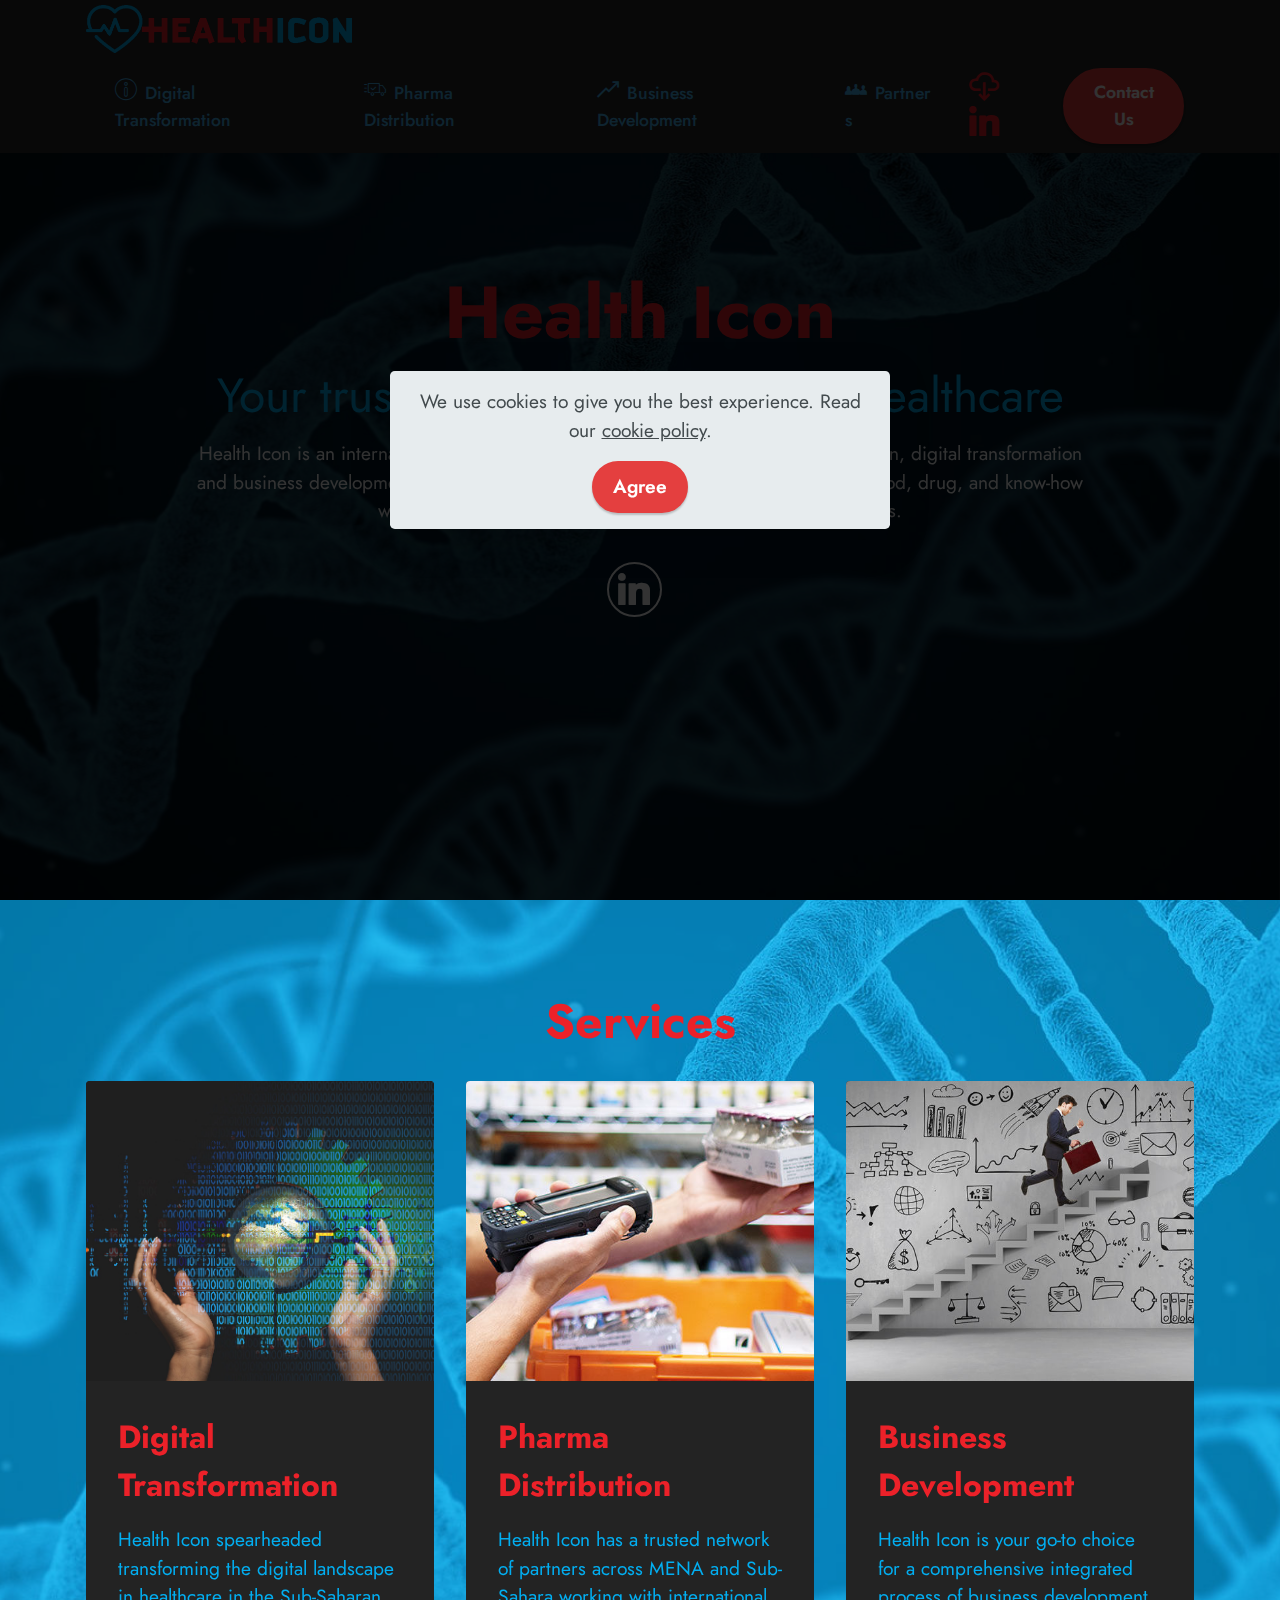
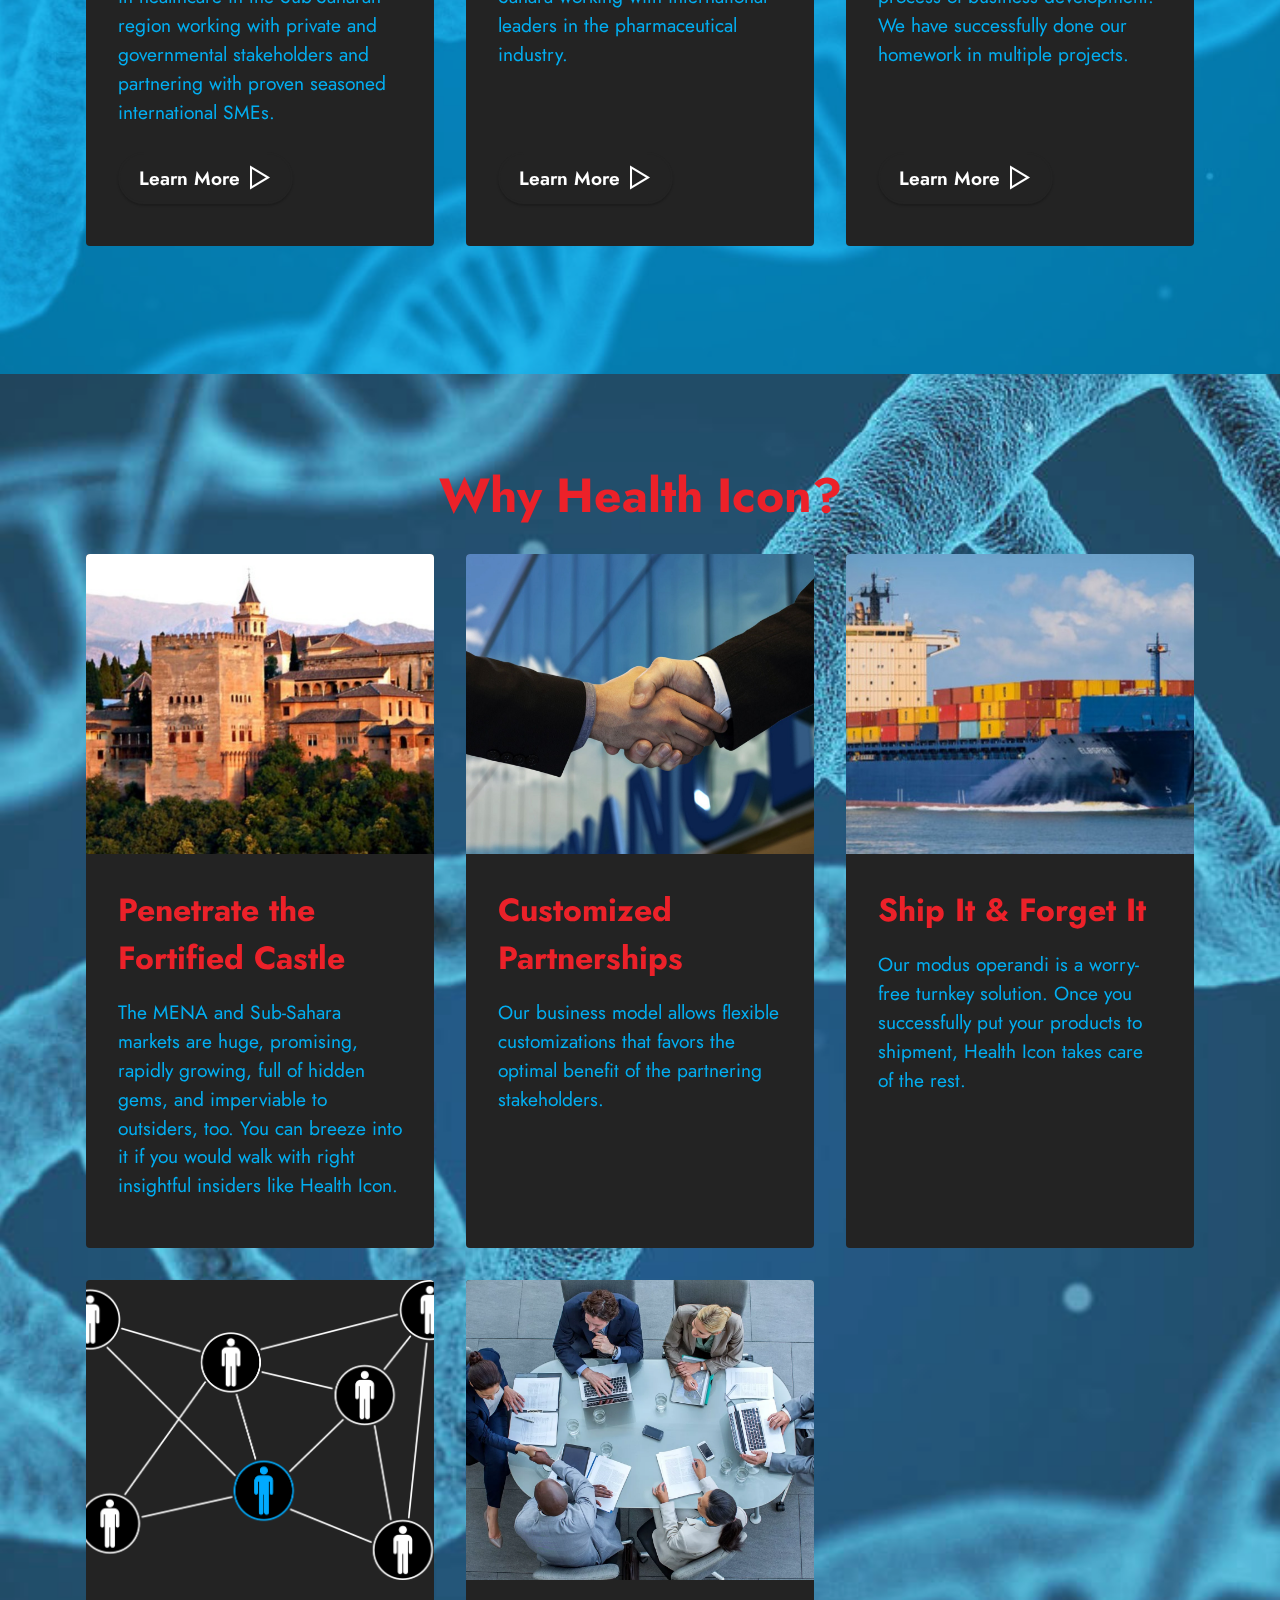
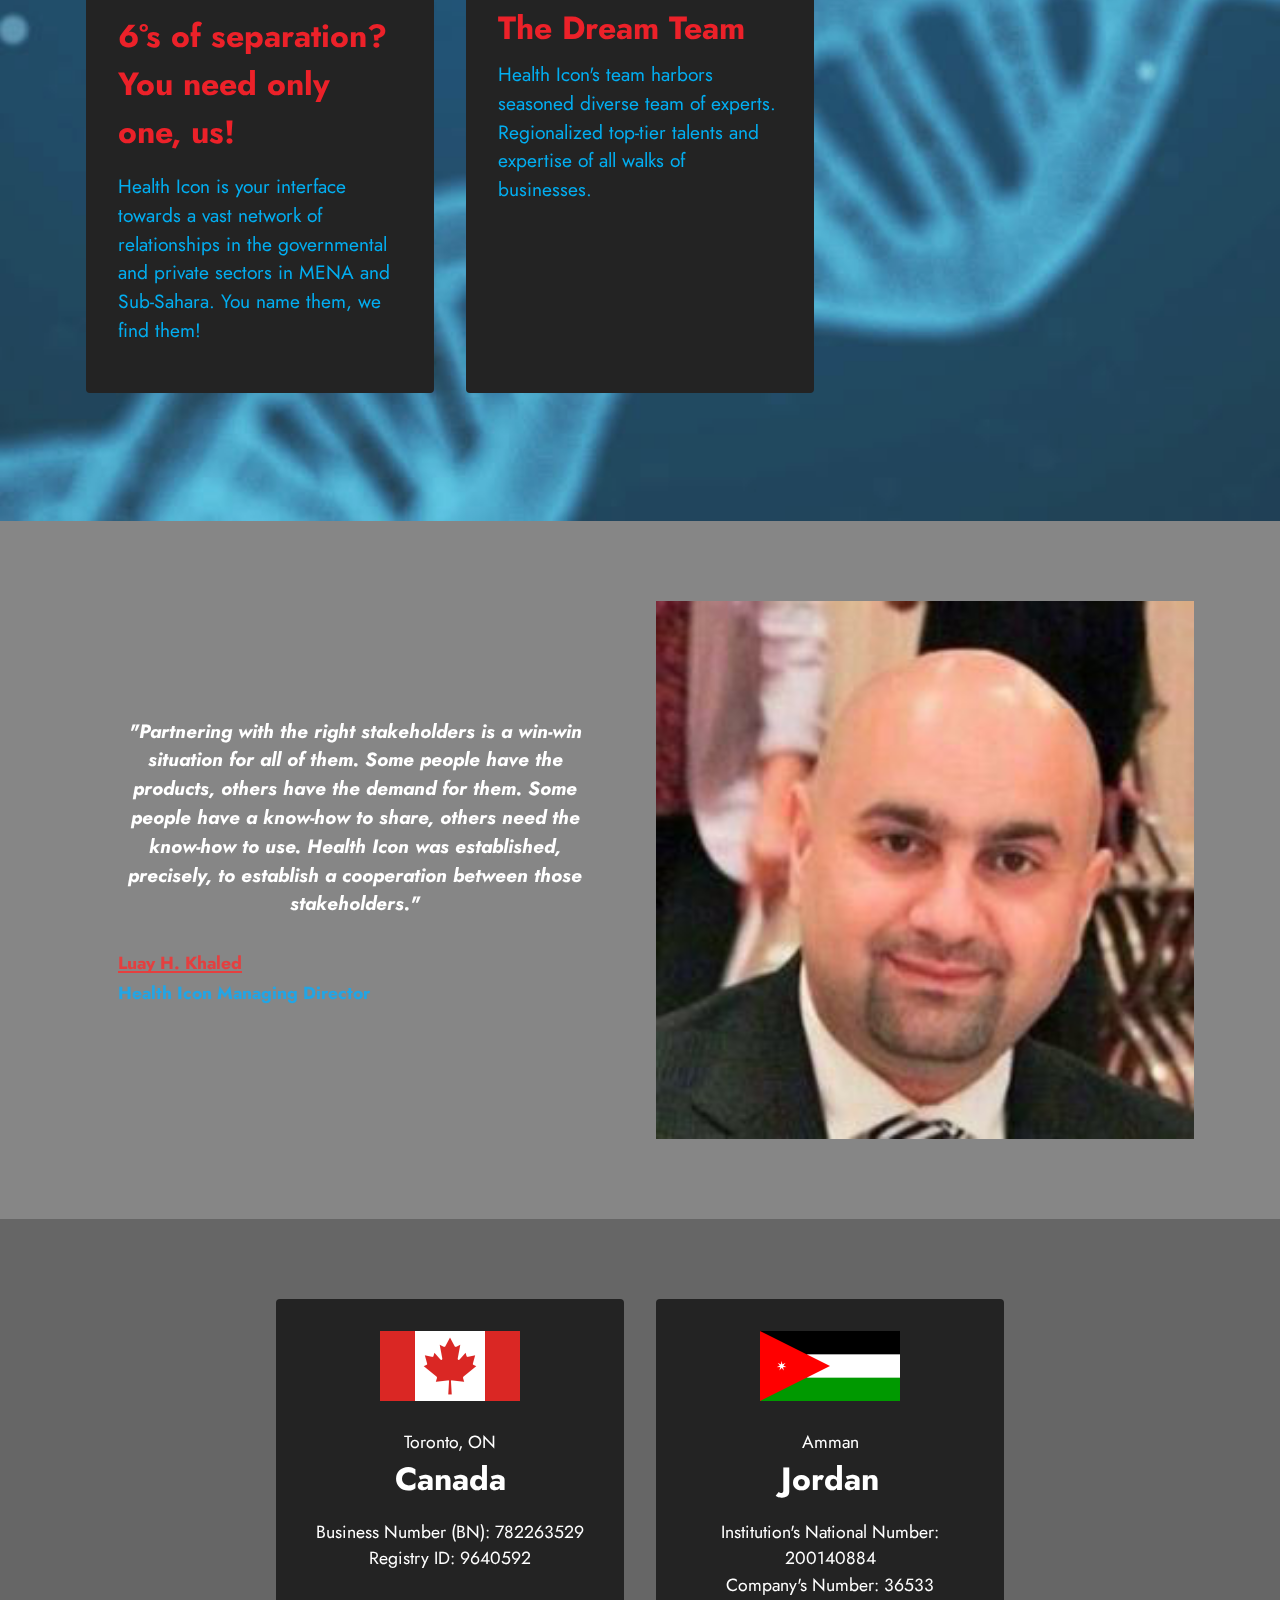
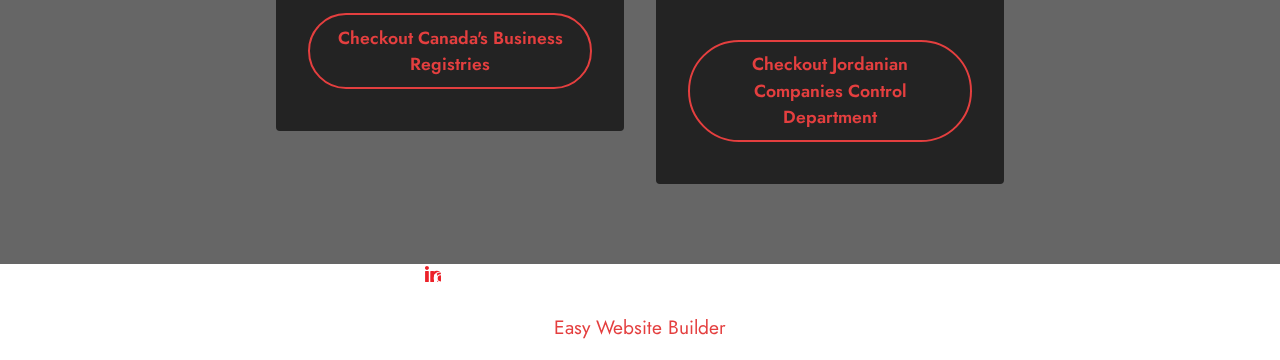
<file: index.html>
<!DOCTYPE html>
<html  >
<head>
  <!-- Site made with Mobirise Website Builder v5.6.13, https://mobirise.com -->
  <meta charset="UTF-8">
  <meta http-equiv="X-UA-Compatible" content="IE=edge">
  <meta name="generator" content="Mobirise v5.6.13, mobirise.com">
  <meta name="twitter:card" content="summary_large_image"/>
  <meta name="twitter:image:src" content="">
  <meta property="og:image" content="">
  <meta name="twitter:title" content="Home">
  <meta name="viewport" content="width=device-width, initial-scale=1, minimum-scale=1">
  <link rel="shortcut icon" href="assets/images/heart-blue-128x110.png" type="image/x-icon">
  <meta name="description" content="">
  
  
  <title>Home</title>
  <link rel="stylesheet" href="assets/web/assets/mobirise-icons2/mobirise2.css">
  <link rel="stylesheet" href="assets/web/assets/mobirise-icons/mobirise-icons.css">
  <link rel="stylesheet" href="assets/bootstrap/css/bootstrap.min.css">
  <link rel="stylesheet" href="assets/bootstrap/css/bootstrap-grid.min.css">
  <link rel="stylesheet" href="assets/bootstrap/css/bootstrap-reboot.min.css">
  <link rel="stylesheet" href="assets/parallax/jarallax.css">
  <link rel="stylesheet" href="assets/web/assets/gdpr-plugin/gdpr-styles.css">
  <link rel="stylesheet" href="assets/dropdown/css/style.css">
  <link rel="stylesheet" href="assets/socicon/css/styles.css">
  <link rel="stylesheet" href="assets/theme/css/style.css">
  <link rel="preload" href="https://fonts.googleapis.com/css?family=Jost:100,200,300,400,500,600,700,800,900,100i,200i,300i,400i,500i,600i,700i,800i,900i&display=swap" as="style" onload="this.onload=null;this.rel='stylesheet'">
  <noscript><link rel="stylesheet" href="https://fonts.googleapis.com/css?family=Jost:100,200,300,400,500,600,700,800,900,100i,200i,300i,400i,500i,600i,700i,800i,900i&display=swap"></noscript>
  <link rel="preload" as="style" href="assets/mobirise/css/mbr-additional.css"><link rel="stylesheet" href="assets/mobirise/css/mbr-additional.css" type="text/css">
  
  
  
  
</head>
<body>
  
  <section data-bs-version="5.1" class="menu menu2 cid-tqu5EsuQiZ" once="menu" id="menu2-1x">
    
    <nav class="navbar navbar-dropdown navbar-fixed-top navbar-expand-lg">
        <div class="container">
            <div class="navbar-brand">
                <span class="navbar-logo">
                    
                        <a href="index.html"><img src="assets/images/side-1-526x95.png" alt="Health Icon Corp. Logo" style="height: 3rem;"></a>
                    
                </span>
                
            </div>
            <button class="navbar-toggler" type="button" data-toggle="collapse" data-bs-toggle="collapse" data-target="#navbarSupportedContent" data-bs-target="#navbarSupportedContent" aria-controls="navbarNavAltMarkup" aria-expanded="false" aria-label="Toggle navigation">
                <div class="hamburger">
                    <span></span>
                    <span></span>
                    <span></span>
                    <span></span>
                </div>
            </button>
            <div class="collapse navbar-collapse" id="navbarSupportedContent">
                <ul class="navbar-nav nav-dropdown" data-app-modern-menu="true"><li class="nav-item"><a class="nav-link link text-info text-primary display-4" href="digital-transformation.html"><span class="mbri-info mbr-iconfont mbr-iconfont-btn"></span>Digital Transformation</a></li><li class="nav-item"><a class="nav-link link text-info text-primary display-4" href="pharma-distribution.html"><span class="mbri-delivery mbr-iconfont mbr-iconfont-btn"></span>Pharma Distribution</a></li><li class="nav-item"><a class="nav-link link text-info text-primary display-4" href="business-development.html"><span class="mobi-mbri mobi-mbri-growing-chart mbr-iconfont mbr-iconfont-btn"></span>Business Development</a></li><li class="nav-item"><a class="nav-link link text-info text-primary display-4" href="partners.html"><span class="socicon socicon-stayfriends mbr-iconfont mbr-iconfont-btn"></span>Partners</a></li></ul>
                <div class="icons-menu">
                    <a class="iconfont-wrapper" href="Downloads.html">
                        <span class="p-2 mbr-iconfont mobi-mbri-download-2 mobi-mbri" style="color: rgb(236, 33, 41); fill: rgb(236, 33, 41); font-size: 30px;"></span>
                    </a>
                    <a class="iconfont-wrapper" href="https://www.linkedin.com/company/health-icon" target="_blank">
                        <span class="p-2 mbr-iconfont socicon-linkedin socicon" style="font-size: 30px; color: rgb(236, 33, 41); fill: rgb(236, 33, 41);"></span>
                    </a>
                    
                    
                </div>
                <div class="navbar-buttons mbr-section-btn"><a class="btn btn-primary display-4" href="contact-us.html#contacts2-15">Contact Us</a></div>
            </div>
        </div>
    </nav>
</section>

<section data-bs-version="5.1" class="header13 cid-t6AMpUgoPD mbr-fullscreen mbr-parallax-background" id="header13-1">

    

    
    <div class="mbr-overlay" style="opacity: 0.6; background-color: rgb(0, 0, 0);"></div>

    <div class="align-center container">
        <div class="row justify-content-center">
            <div class="col-12 col-lg-10">
                <h1 class="mbr-section-title mbr-fonts-style mb-3 display-1"><strong>Health Icon</strong></h1>
                <h2 class="mbr-section-subtitle mbr-fonts-style mb-3 display-2">Your trusted regional partner in healthcare</h2>
                <p class="mbr-text mbr-fonts-style mb-3 display-7">Health Icon is an international enterprise that is focused on food and drug distribution, digital transformation and business development in healthcare.&nbsp;We connect the supply to the demand in food, drug, and know-how with an international outlook in MENA and Sub-Saharan regions.<br></p>
                
                <div class="social-row display-7 mt-5">
                    <div class="soc-item">
                        <a href="https://www.linkedin.com/company/health-icon/" target="_blank">
                            <span class="mbr-iconfont socicon-linkedin socicon"></span>
                        </a>
                    </div>
                    
                    
                    
                    
                </div>
            </div>
        </div>
    </div>
</section>

<section data-bs-version="5.1" class="features4 cid-t6AMLrWoGT" id="features4-2">
    
    <div class="mbr-overlay"></div>
    <div class="container">
        <div class="mbr-section-head">
            <h4 class="mbr-section-title mbr-fonts-style align-center mb-0 display-2">
                <strong>Services</strong></h4>
            
        </div>
        <div class="row mt-4">
            <div class="item features-image сol-12 col-md-6 col-lg-4 active">
                <div class="item-wrapper">
                    <div class="item-img">
                        <img src="assets/images/mbr-1-1920x1238.jpg" alt="Digital Transformation" title="" data-slide-to="0" data-bs-slide-to="0">
                    </div>
                    <div class="item-content">
                        <h5 class="item-title mbr-fonts-style display-5"><strong>Digital Transformation</strong></h5>
                        
                        <p class="mbr-text mbr-fonts-style mt-3 display-7">Health Icon spearheaded transforming the digital landscape in healthcare in the Sub-Saharan region working with private and governmental stakeholders and partnering with proven seasoned international SMEs.</p>
                    </div>
                    <div class="mbr-section-btn item-footer mt-2"><a href="digital-transformation.html" class="btn item-btn btn-black display-7"><span class="mobi-mbri mobi-mbri-play mbr-iconfont mbr-iconfont-btn"></span>Learn More</a></div>
                </div>
            </div><div class="item features-image сol-12 col-md-6 col-lg-4">
                <div class="item-wrapper">
                    <div class="item-img">
                        <img src="assets/images/blog-10-health-care-distribution-trends-to-know-1-1170x382.jpg" alt="Pharma Distribution" title="" data-slide-to="1" data-bs-slide-to="1">
                    </div>
                    <div class="item-content">
                        <h5 class="item-title mbr-fonts-style display-5"><strong>Pharma Distribution</strong></h5>
                        
                        <p class="mbr-text mbr-fonts-style mt-3 display-7">Health Icon has a trusted network of partners across MENA and Sub-Sahara working with international leaders in the pharmaceutical industry.</p>
                    </div>
                    <div class="mbr-section-btn item-footer mt-2"><a href="pharma-distribution.html" class="btn item-btn btn-black display-7"><span class="mobi-mbri mobi-mbri-play mbr-iconfont mbr-iconfont-btn"></span>Learn More</a></div>
                </div>
            </div><div class="item features-image сol-12 col-md-6 col-lg-4">
                <div class="item-wrapper">
                    <div class="item-img">
                        <img src="assets/images/faguide-stairs-092316-adobe-815x459.jpg" alt="Business Development" title="" data-slide-to="2" data-bs-slide-to="2">
                    </div>
                    <div class="item-content">
                        <h5 class="item-title mbr-fonts-style display-5"><strong>Business Development</strong></h5>
                        
                        <p class="mbr-text mbr-fonts-style mt-3 display-7">Health Icon is your go-to choice for a comprehensive integrated process of business development. We have successfully done our homework in multiple projects.</p>
                    </div>
                    <div class="mbr-section-btn item-footer mt-2"><a href="business-development.html" class="btn item-btn btn-black display-7"><span class="mobi-mbri mobi-mbri-play mbr-iconfont mbr-iconfont-btn"></span>Learn More</a></div>
                </div>
            </div>
            
            

        </div>
    </div>
</section>

<section data-bs-version="5.1" class="features3 cid-t6CeMpfnro" id="features3-a">
    
    <div class="mbr-overlay"></div>
    <div class="container">
        <div class="mbr-section-head">
            <h4 class="mbr-section-title mbr-fonts-style align-center mb-0 display-2">
                <strong>Why Health Icon?</strong></h4>
            
        </div>
        <div class="row mt-4">
            <div class="item features-image сol-12 col-md-6 col-lg-4 active">
                <div class="item-wrapper">
                    <div class="item-img">
                        <img src="assets/images/mbr-815x617.jpeg" alt="Penetrate the Castle" data-slide-to="0" data-bs-slide-to="0">
                    </div>
                    <div class="item-content">
                        <h5 class="item-title mbr-fonts-style display-5"><strong>Penetrate the Fortified Castle</strong></h5>
                        
                        <p class="mbr-text mbr-fonts-style mt-3 display-7">The MENA and Sub-Sahara markets are huge, promising, rapidly growing, full of hidden gems, and imperviable to outsiders, too. You can breeze into it if you would walk with right insightful insiders like Health Icon.</p>
                    </div>
                    
                </div>
            </div><div class="item features-image сol-12 col-md-6 col-lg-4">
                <div class="item-wrapper">
                    <div class="item-img">
                        <img src="assets/images/mbr-1920x1277.jpeg" alt="Customized Partnership" data-slide-to="1" data-bs-slide-to="1">
                    </div>
                    <div class="item-content">
                        <h5 class="item-title mbr-fonts-style display-5"><strong>Customized Partnerships</strong></h5>
                        
                        <p class="mbr-text mbr-fonts-style mt-3 display-7">Our business model allows flexible customizations that favors the optimal benefit of the partnering stakeholders.<br></p>
                    </div>
                    
                </div>
            </div><div class="item features-image сol-12 col-md-6 col-lg-4">
                <div class="item-wrapper">
                    <div class="item-img">
                        <img src="assets/images/mbr-2-815x543.jpeg" alt="Ship It and Forget It" data-slide-to="2" data-bs-slide-to="2">
                    </div>
                    <div class="item-content">
                        <h5 class="item-title mbr-fonts-style display-5"><strong>Ship It &amp; Forget It</strong></h5>
                        
                        <p class="mbr-text mbr-fonts-style mt-3 display-7">Our modus operandi is a worry-free turnkey solution. Once you successfully put your products to shipment, Health Icon takes care of the rest.</p>
                    </div>
                    
                </div>
            </div><div class="item features-image сol-12 col-md-6 col-lg-4">
                <div class="item-wrapper">
                    <div class="item-img">
                        <img src="assets/images/mbr-815x612.png" alt="Six Degrees of Separation" data-slide-to="3" data-bs-slide-to="3">
                    </div>
                    <div class="item-content">
                        <h5 class="item-title mbr-fonts-style display-5"><strong>6°s of separation? You need only one, us!</strong></h5>
                        
                        <p class="mbr-text mbr-fonts-style mt-3 display-7">Health Icon is your interface towards a vast network of relationships in the governmental and private sectors in MENA and Sub-Sahara. You name them, we find them!</p>
                    </div>
                    
                </div>
            </div><div class="item features-image сol-12 col-md-6 col-lg-4">
                <div class="item-wrapper">
                    <div class="item-img">
                        <img src="assets/images/businesspeople-shaking-hands-at-conference-table-picture-id530281555.webp" alt="The Dream Team" data-slide-to="4" data-bs-slide-to="4">
                    </div>
                    <div class="item-content">
                        <h5 class="item-title mbr-fonts-style display-5"><p><strong>The Dream Team</strong></p></h5>
                        
                        <p class="mbr-text mbr-fonts-style mt-3 display-7">Health Icon's team harbors seasoned diverse team of experts. Regionalized top-tier talents and expertise of all walks of businesses.</p>
                    </div>
                    
                </div>
            </div>
            
            
        </div>
    </div>
</section>

<section data-bs-version="5.1" class="testimonials1 cid-t6Cuq9vH4V mbr-parallax-background" id="testimonials1-f">
    

    
    <div class="mbr-overlay" style="opacity: 0.6; background-color: rgb(53, 53, 53);">
    </div>
    <div class="container">
        
        <div class="row align-items-center">
            <div class="col-12 col-md-6">
                <div class="image-wrapper">
                    <a href="https://www.linkedin.com/in/luay-khaled-18b5b73/" target="_blank"><img src="assets/images/30789930-20170825141508-240x240.jpg" alt="Luay Khaled - Managing Director"></a>
                </div>
            </div>
            <div class="col-12 col-md">
                <div class="text-wrapper">
                    <p class="mbr-text mbr-fonts-style mb-4 display-7"><em><strong>"Partnering with the right stakeholders is a win-win situation for all of them. Some people have the products, others have the demand for them. Some people have a know-how to share, others need the know-how to use. Health Icon was established, precisely, to establish a cooperation between those stakeholders."</strong></em></p>
                    <p class="name mbr-fonts-style mb-1 display-4">
                        <a href="https://www.linkedin.com/in/luay-khaled-18b5b73/" class="text-primary" target="_blank"><strong>Luay H. Khaled</strong></a></p>
                    <p class="position mbr-fonts-style display-4">
                        <strong>Health Icon Managing Director</strong></p>
                </div>
            </div>
        </div>
    </div>
</section>

<section data-bs-version="5.1" class="clients2 cid-t6CLUH2hbi mbr-parallax-background" id="clients2-16">

    

    
    <div class="mbr-overlay" style="opacity: 0.6; background-color: rgb(0, 0, 0);">
    </div>
    <div class="container">
        <div class="row justify-content-center">
            <div class="card col-12 col-md-6 col-lg-4">
                <div class="card-wrapper">
                    <div class="img-wrapper">
                        <img src="assets/images/mbr-2-280x140.png" alt="Canada">
                    </div>
                    <div class="card-box align-center">
                        <h6 class="card-subtitle mbr-fonts-style mb-0 display-4">
                         Toronto, ON</h6>
                        <h5 class="card-title mbr-fonts-style mb-3 display-5">
                            <strong>Canada</strong></h5>
                        <p class="mbr-text mbr-fonts-style mb-4 display-4">Business Number (BN): 782263529
<br>Registry ID: 9640592</p>
                        <div class="mbr-section-btn mt-3"><a class="btn btn-primary-outline display-4" href="https://beta.canadasbusinessregistries.ca/search/results?search=%7B782263529%7D&location=ON&status=Active" target="_blank">Checkout Canada's Business Registries</a></div>
                    </div>
                </div>
            </div>
            <div class="card col-12 col-md-6 col-lg-4">
                <div class="card-wrapper">
                    <div class="img-wrapper">
                        <img src="assets/images/mbr-3-280x140.png" alt="Jordan">
                    </div>
                    <div class="card-box align-center">
                        <h6 class="card-subtitle mbr-fonts-style mb-0 display-4">
                            Amman</h6>
                        <h5 class="card-title mbr-fonts-style mb-3 display-5">
                            <strong>Jordan</strong></h5>
                        <p class="mbr-text mbr-fonts-style mb-4 display-4">Institution's National Number: 200140884
<br>Company's Number: 36533</p>
                        <div class="mbr-section-btn mt-3"><a class="btn btn-primary-outline display-4" href="https://portal.ccd.gov.jo/search/bycompanynameframe21.aspx?CompanyID=242097" target="_blank">Checkout Jordanian Companies Control Department</a></div>
                    </div>
                </div>
            </div>
            
            
        </div>
    </div>
</section>

<section data-bs-version="5.1" class="footer3 cid-tqulxJudBw" once="footers" id="footer3-1y">

    

    

    <div class="container">
        <div class="media-container-row align-center mbr-white">
            
            <div class="row social-row">
                <div class="social-list align-right pb-2">
                    
                    
                    
                    
                    
                    
                <div class="soc-item">
                        <a href="https://www.linkedin.com/company/health-icon" target="_blank">
                            <span class="mbr-iconfont mbr-iconfont-social socicon-linkedin socicon" style="color: rgb(236, 33, 41); fill: rgb(236, 33, 41);"></span>
                        </a>
                    </div></div>
            </div>
            <div class="row row-copirayt">
                <p class="mbr-text mb-0 mbr-fonts-style mbr-white align-center display-7">
                    © Copyright Health Icon Corp. All Rights Reserved.
                </p>
            </div>
        </div>
    </div>
</section><section class="display-7" style="padding: 0;align-items: center;justify-content: center;flex-wrap: wrap;    align-content: center;display: flex;position: relative;height: 4rem;"><a href="https://mobiri.se/1304745" style="flex: 1 1;height: 4rem;position: absolute;width: 100%;z-index: 1;"><img alt="" style="height: 4rem;" src="[data-uri]"></a><p style="margin: 0;text-align: center;" class="display-7">&#8204;</p><a style="z-index:1" href="https://mobirise.com/builder/easiest-website-builder.html">Easy Website Builder</a></section><script src="assets/bootstrap/js/bootstrap.bundle.min.js"></script>  <script src="assets/parallax/jarallax.js"></script>  <script src="assets/web/assets/cookies-alert-plugin/cookies-alert-core.js"></script>  <script src="assets/web/assets/cookies-alert-plugin/cookies-alert-script.js"></script>  <script src="assets/smoothscroll/smooth-scroll.js"></script>  <script src="assets/ytplayer/index.js"></script>  <script src="assets/dropdown/js/navbar-dropdown.js"></script>  <script src="assets/theme/js/script.js"></script>  
  
  
<div id="cookie-dialog" style="display: none;"><div id="cookiesdirective"><div style="position: fixed; top: 0; right: 0; bottom: 0; left: 0; background-color: rgb(0, 0, 0); opacity: 0.8; z-index: 9999;"></div><div style="position: fixed; top: 0; right: 0; bottom: 0; left: 0; display: flex; align-items: center; z-index: 10000"><div class="cookie-wrapper" style="position: relative; width: 100%; max-width: 500px; margin-right: auto; margin-left: auto; padding: 1rem; text-align: center; border-radius: .3rem; box-shadow: 0 10px 40px 0 rgba(0,0,0,0.2); color:#424a4d; background:rgba(234, 239, 241, 0.99);"><div class="mbr-text"><p class="display-7">We use cookies to give you the best experience. Read our <a style='color: #424a4d; text-decoration: underline;' href='privacy.html'>cookie policy</a>.</p></div><div class="mbr-section-btn"><a style="margin:0;;" class="btn btn-sm btn-primary display-7" id="impliedsubmit">Agree</a></div></div></div></div></div>
  <input name="cookieData" type="hidden" data-cookie-customDialogSelector='#cookie-dialog' data-cookie-colorText='#424a4d' data-cookie-colorBg='rgba(234, 239, 241, 0.99)' data-cookie-textButton='Agree' data-cookie-colorButton='' data-cookie-colorLink='#424a4d' data-cookie-underlineLink='true' data-cookie-text="We use cookies to give you the best experience. Read our <a href='privacy.html'>cookie policy</a>.">
   <div id="scrollToTop" class="scrollToTop mbr-arrow-up"><a style="text-align: center;"><i class="mbr-arrow-up-icon mbr-arrow-up-icon-cm cm-icon cm-icon-smallarrow-up"></i></a></div>
  </body>
</html>
</file>
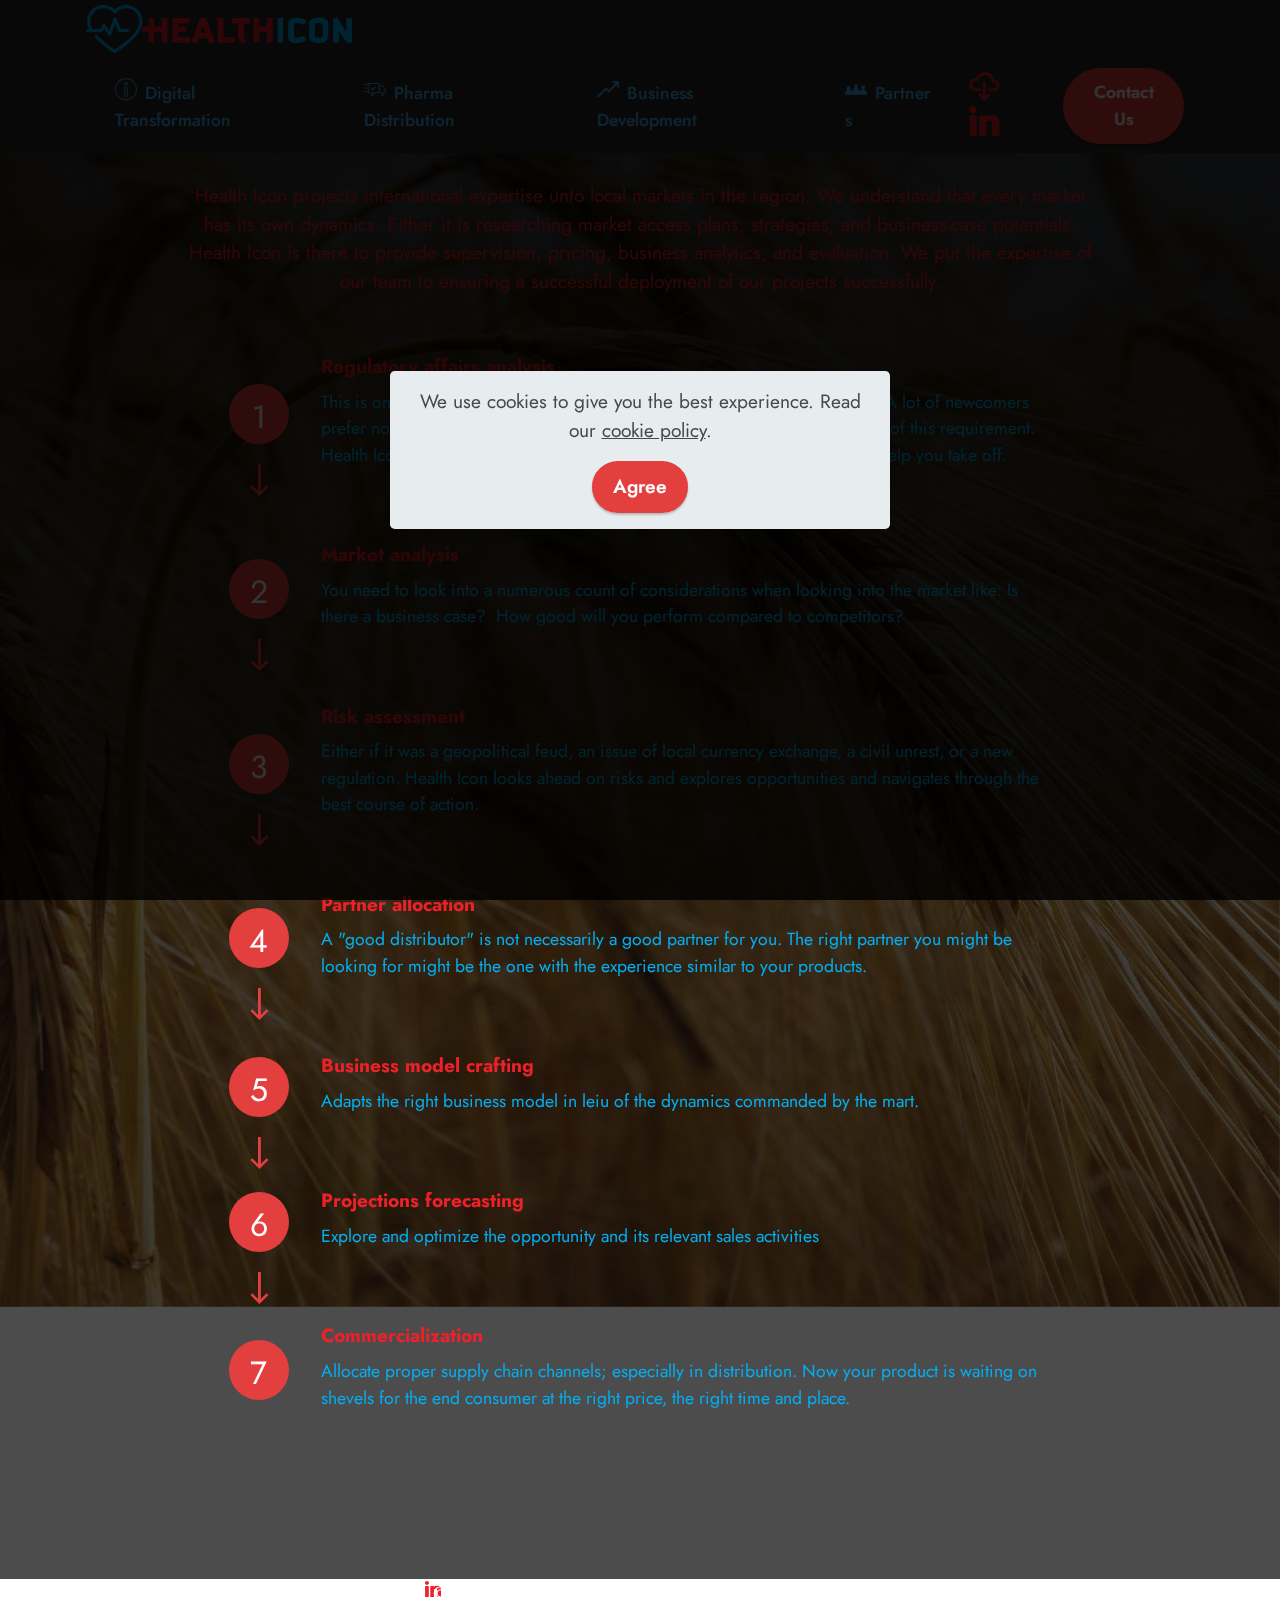
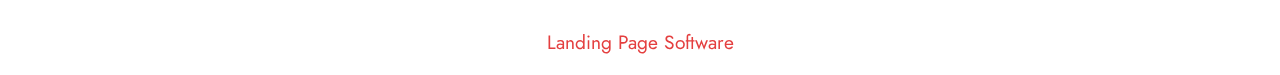
<file: business-development.html>
<!DOCTYPE html>
<html  >
<head>
  <!-- Site made with Mobirise Website Builder v5.6.13, https://mobirise.com -->
  <meta charset="UTF-8">
  <meta http-equiv="X-UA-Compatible" content="IE=edge">
  <meta name="generator" content="Mobirise v5.6.13, mobirise.com">
  <meta name="twitter:card" content="summary_large_image"/>
  <meta name="twitter:image:src" content="">
  <meta property="og:image" content="">
  <meta name="twitter:title" content="Business Development">
  <meta name="viewport" content="width=device-width, initial-scale=1, minimum-scale=1">
  <link rel="shortcut icon" href="assets/images/heart-blue-128x110.png" type="image/x-icon">
  <meta name="description" content="">
  
  
  <title>Business Development</title>
  <link rel="stylesheet" href="assets/web/assets/mobirise-icons2/mobirise2.css">
  <link rel="stylesheet" href="assets/web/assets/mobirise-icons/mobirise-icons.css">
  <link rel="stylesheet" href="assets/bootstrap/css/bootstrap.min.css">
  <link rel="stylesheet" href="assets/bootstrap/css/bootstrap-grid.min.css">
  <link rel="stylesheet" href="assets/bootstrap/css/bootstrap-reboot.min.css">
  <link rel="stylesheet" href="assets/parallax/jarallax.css">
  <link rel="stylesheet" href="assets/web/assets/gdpr-plugin/gdpr-styles.css">
  <link rel="stylesheet" href="assets/dropdown/css/style.css">
  <link rel="stylesheet" href="assets/socicon/css/styles.css">
  <link rel="stylesheet" href="assets/theme/css/style.css">
  <link rel="preload" href="https://fonts.googleapis.com/css?family=Jost:100,200,300,400,500,600,700,800,900,100i,200i,300i,400i,500i,600i,700i,800i,900i&display=swap" as="style" onload="this.onload=null;this.rel='stylesheet'">
  <noscript><link rel="stylesheet" href="https://fonts.googleapis.com/css?family=Jost:100,200,300,400,500,600,700,800,900,100i,200i,300i,400i,500i,600i,700i,800i,900i&display=swap"></noscript>
  <link rel="preload" as="style" href="assets/mobirise/css/mbr-additional.css"><link rel="stylesheet" href="assets/mobirise/css/mbr-additional.css" type="text/css">
  
  
  
  
</head>
<body>
  
  <section data-bs-version="5.1" class="menu menu2 cid-tqu5EsuQiZ" once="menu" id="menu2-1x">
    
    <nav class="navbar navbar-dropdown navbar-fixed-top navbar-expand-lg">
        <div class="container">
            <div class="navbar-brand">
                <span class="navbar-logo">
                    
                        <a href="index.html"><img src="assets/images/side-1-526x95.png" alt="Health Icon Corp. Logo" style="height: 3rem;"></a>
                    
                </span>
                
            </div>
            <button class="navbar-toggler" type="button" data-toggle="collapse" data-bs-toggle="collapse" data-target="#navbarSupportedContent" data-bs-target="#navbarSupportedContent" aria-controls="navbarNavAltMarkup" aria-expanded="false" aria-label="Toggle navigation">
                <div class="hamburger">
                    <span></span>
                    <span></span>
                    <span></span>
                    <span></span>
                </div>
            </button>
            <div class="collapse navbar-collapse" id="navbarSupportedContent">
                <ul class="navbar-nav nav-dropdown" data-app-modern-menu="true"><li class="nav-item"><a class="nav-link link text-info text-primary display-4" href="digital-transformation.html"><span class="mbri-info mbr-iconfont mbr-iconfont-btn"></span>Digital Transformation</a></li><li class="nav-item"><a class="nav-link link text-info text-primary display-4" href="pharma-distribution.html"><span class="mbri-delivery mbr-iconfont mbr-iconfont-btn"></span>Pharma Distribution</a></li><li class="nav-item"><a class="nav-link link text-info text-primary display-4" href="business-development.html"><span class="mobi-mbri mobi-mbri-growing-chart mbr-iconfont mbr-iconfont-btn"></span>Business Development</a></li><li class="nav-item"><a class="nav-link link text-info text-primary display-4" href="partners.html"><span class="socicon socicon-stayfriends mbr-iconfont mbr-iconfont-btn"></span>Partners</a></li></ul>
                <div class="icons-menu">
                    <a class="iconfont-wrapper" href="Downloads.html">
                        <span class="p-2 mbr-iconfont mobi-mbri-download-2 mobi-mbri" style="color: rgb(236, 33, 41); fill: rgb(236, 33, 41); font-size: 30px;"></span>
                    </a>
                    <a class="iconfont-wrapper" href="https://www.linkedin.com/company/health-icon" target="_blank">
                        <span class="p-2 mbr-iconfont socicon-linkedin socicon" style="font-size: 30px; color: rgb(236, 33, 41); fill: rgb(236, 33, 41);"></span>
                    </a>
                    
                    
                </div>
                <div class="navbar-buttons mbr-section-btn"><a class="btn btn-primary display-4" href="contact-us.html#contacts2-15">Contact Us</a></div>
            </div>
        </div>
    </nav>
</section>

<section data-bs-version="5.1" class="features19 cid-sFGBbGYuTc mbr-parallax-background" id="features20-4">

    
    <div class="mbr-overlay" style="opacity: 0.7; background-color: rgb(0, 0, 0);">
    </div>
    <div class="container">
        <div class="row justify-content-center">
            <div class="col-md-12 col-lg-10">
                <div class="card-wrapper pb-4">
                    <div class="card-box align-center">
                        <h4 class="card-title mbr-fonts-style mb-4 display-2"><strong>Business Development</strong></h4>
                        <p class="mbr-text mbr-fonts-style mb-4 display-7">
                            Health Icon projects international expertise unto local markets in the region. We understand that every market has its own dynamics. Either it is researching market access plans, strategies, and business-case potentials, Health Icon is there to provide supervision, pricing, business analytics, and evaluation. We put the expertise of our team to ensuring a successful deployment of our projects successfully.<br></p>
                        
                    </div>
                </div>
            </div>
            <div class="col-12 col-md-9">
                <div class="item mbr-flex">
                    <div class="icon-box">
                        <span class="step-number mbr-fonts-style display-5">1</span>
                    </div>
                    <div class="text-box">
                        <h4 class="icon-title card-title mbr-black mbr-fonts-style display-7"><strong>Regulatory affairs analysis</strong></h4>
                        <h5 class="icon-text mbr-black mbr-fonts-style display-4">This is one of the most challenging entry barriers for entering a new market. A lot of newcomers prefer not to engage into new markets out of the cumbersome complications of this requirement. Health Icon guides you with good know-hows through those intricacies and help you take off.</h5>
                    </div>
                </div>
                <div class="item mbr-flex">
                    <div class="icon-box">
                        <span class="step-number mbr-fonts-style display-5">2</span>
                    </div>
                    <div class="text-box">
                        <h4 class="icon-title card-title mbr-black mbr-fonts-style display-7"><strong>Market analysis</strong></h4>
                        <h5 class="icon-text mbr-black mbr-fonts-style display-4">You need to look into a numerous count of considerations when looking into the market like: Is there a business case?&nbsp; How good will you perform compared to competitors?</h5>
                    </div>
                </div>
                <div class="item mbr-flex">
                    <div class="icon-box">
                        <span class="step-number mbr-fonts-style display-5">3</span>
                    </div>
                    <div class="text-box">
                        <h4 class="icon-title card-title mbr-black mbr-fonts-style display-7"><strong>Risk assessment</strong></h4>
                        <h5 class="icon-text mbr-black mbr-fonts-style display-4">Either if it was a geopolitical feud, an issue of local currency exchange, a civil unrest, or a new regulation. Health Icon looks ahead on risks and explores opportunities and navigates through the best course of action.</h5>
                    </div>
                </div>
                <div class="item mbr-flex">
                    <div class="icon-box">
                        <span class="step-number mbr-fonts-style display-5">4</span>
                    </div>
                    <div class="text-box">
                        <h4 class="icon-title card-title mbr-black mbr-fonts-style display-7"><strong>Partner allocation</strong></h4>
                        <h5 class="icon-text mbr-black mbr-fonts-style display-4">A "good distributor" is not necessarily a good partner for you. The right partner you might be looking for might be the one with the experience similar to your products.</h5>
                    </div>
                </div>
                <div class="item mbr-flex">
                    <div class="icon-box">
                        <span class="step-number mbr-fonts-style display-5">5</span>
                    </div>
                    <div class="text-box">
                        <h4 class="icon-title card-title mbr-black mbr-fonts-style display-7"><strong>Business model crafting</strong></h4>
                        <h5 class="icon-text mbr-black mbr-fonts-style display-4">Adapts the right business model in leiu of the dynamics commanded by the mart.</h5>
                    </div>
                </div>
                <div class="item mbr-flex">
                    <div class="icon-box">
                        <span class="step-number mbr-fonts-style display-5">6</span>
                    </div>
                    <div class="text-box">
                        <h4 class="icon-title card-title mbr-black mbr-fonts-style display-7"><strong>Projections forecasting</strong></h4>
                        <h5 class="icon-text mbr-black mbr-fonts-style display-4">Explore and optimize the opportunity and its relevant sales activities</h5>
                    </div>
                </div>
                <div class="item mbr-flex last">
                    <div class="icon-box">
                        <span class="step-number mbr-fonts-style display-5">7</span>
                    </div>
                    <div class="text-box">
                        <h4 class="icon-title card-title mbr-black mbr-fonts-style display-7">
                            <strong>Commercialization</strong>
                        </h4>
                        <h5 class="icon-text mbr-black mbr-fonts-style display-4">Allocate proper supply chain channels; especially in distribution. Now your product is waiting on shevels for the end consumer at the right price, the right time and place.</h5>
                    </div>
                </div>
                
                
                
            </div>
        </div>
    </div>
</section>

<section data-bs-version="5.1" class="footer3 cid-tqulxJudBw" once="footers" id="footer3-1y">

    

    

    <div class="container">
        <div class="media-container-row align-center mbr-white">
            
            <div class="row social-row">
                <div class="social-list align-right pb-2">
                    
                    
                    
                    
                    
                    
                <div class="soc-item">
                        <a href="https://www.linkedin.com/company/health-icon" target="_blank">
                            <span class="mbr-iconfont mbr-iconfont-social socicon-linkedin socicon" style="color: rgb(236, 33, 41); fill: rgb(236, 33, 41);"></span>
                        </a>
                    </div></div>
            </div>
            <div class="row row-copirayt">
                <p class="mbr-text mb-0 mbr-fonts-style mbr-white align-center display-7">
                    © Copyright Health Icon Corp. All Rights Reserved.
                </p>
            </div>
        </div>
    </div>
</section><section class="display-7" style="padding: 0;align-items: center;justify-content: center;flex-wrap: wrap;    align-content: center;display: flex;position: relative;height: 4rem;"><a href="https://mobiri.se/1304745" style="flex: 1 1;height: 4rem;position: absolute;width: 100%;z-index: 1;"><img alt="" style="height: 4rem;" src="[data-uri]"></a><p style="margin: 0;text-align: center;" class="display-7">&#8204;</p><a style="z-index:1" href="https://mobirise.com/builder/landing-page-software.html">Landing Page Software</a></section><script src="assets/bootstrap/js/bootstrap.bundle.min.js"></script>  <script src="assets/parallax/jarallax.js"></script>  <script src="assets/web/assets/cookies-alert-plugin/cookies-alert-core.js"></script>  <script src="assets/web/assets/cookies-alert-plugin/cookies-alert-script.js"></script>  <script src="assets/smoothscroll/smooth-scroll.js"></script>  <script src="assets/ytplayer/index.js"></script>  <script src="assets/dropdown/js/navbar-dropdown.js"></script>  <script src="assets/theme/js/script.js"></script>  
  
  
<div id="cookie-dialog" style="display: none;"><div id="cookiesdirective"><div style="position: fixed; top: 0; right: 0; bottom: 0; left: 0; background-color: rgb(0, 0, 0); opacity: 0.8; z-index: 9999;"></div><div style="position: fixed; top: 0; right: 0; bottom: 0; left: 0; display: flex; align-items: center; z-index: 10000"><div class="cookie-wrapper" style="position: relative; width: 100%; max-width: 500px; margin-right: auto; margin-left: auto; padding: 1rem; text-align: center; border-radius: .3rem; box-shadow: 0 10px 40px 0 rgba(0,0,0,0.2); color:#424a4d; background:rgba(234, 239, 241, 0.99);"><div class="mbr-text"><p class="display-7">We use cookies to give you the best experience. Read our <a style='color: #424a4d; text-decoration: underline;' href='privacy.html'>cookie policy</a>.</p></div><div class="mbr-section-btn"><a style="margin:0;;" class="btn btn-sm btn-primary display-7" id="impliedsubmit">Agree</a></div></div></div></div></div>
  <input name="cookieData" type="hidden" data-cookie-customDialogSelector='#cookie-dialog' data-cookie-colorText='#424a4d' data-cookie-colorBg='rgba(234, 239, 241, 0.99)' data-cookie-textButton='Agree' data-cookie-colorButton='' data-cookie-colorLink='#424a4d' data-cookie-underlineLink='true' data-cookie-text="We use cookies to give you the best experience. Read our <a href='privacy.html'>cookie policy</a>.">
   <div id="scrollToTop" class="scrollToTop mbr-arrow-up"><a style="text-align: center;"><i class="mbr-arrow-up-icon mbr-arrow-up-icon-cm cm-icon cm-icon-smallarrow-up"></i></a></div>
  </body>
</html>
</file>
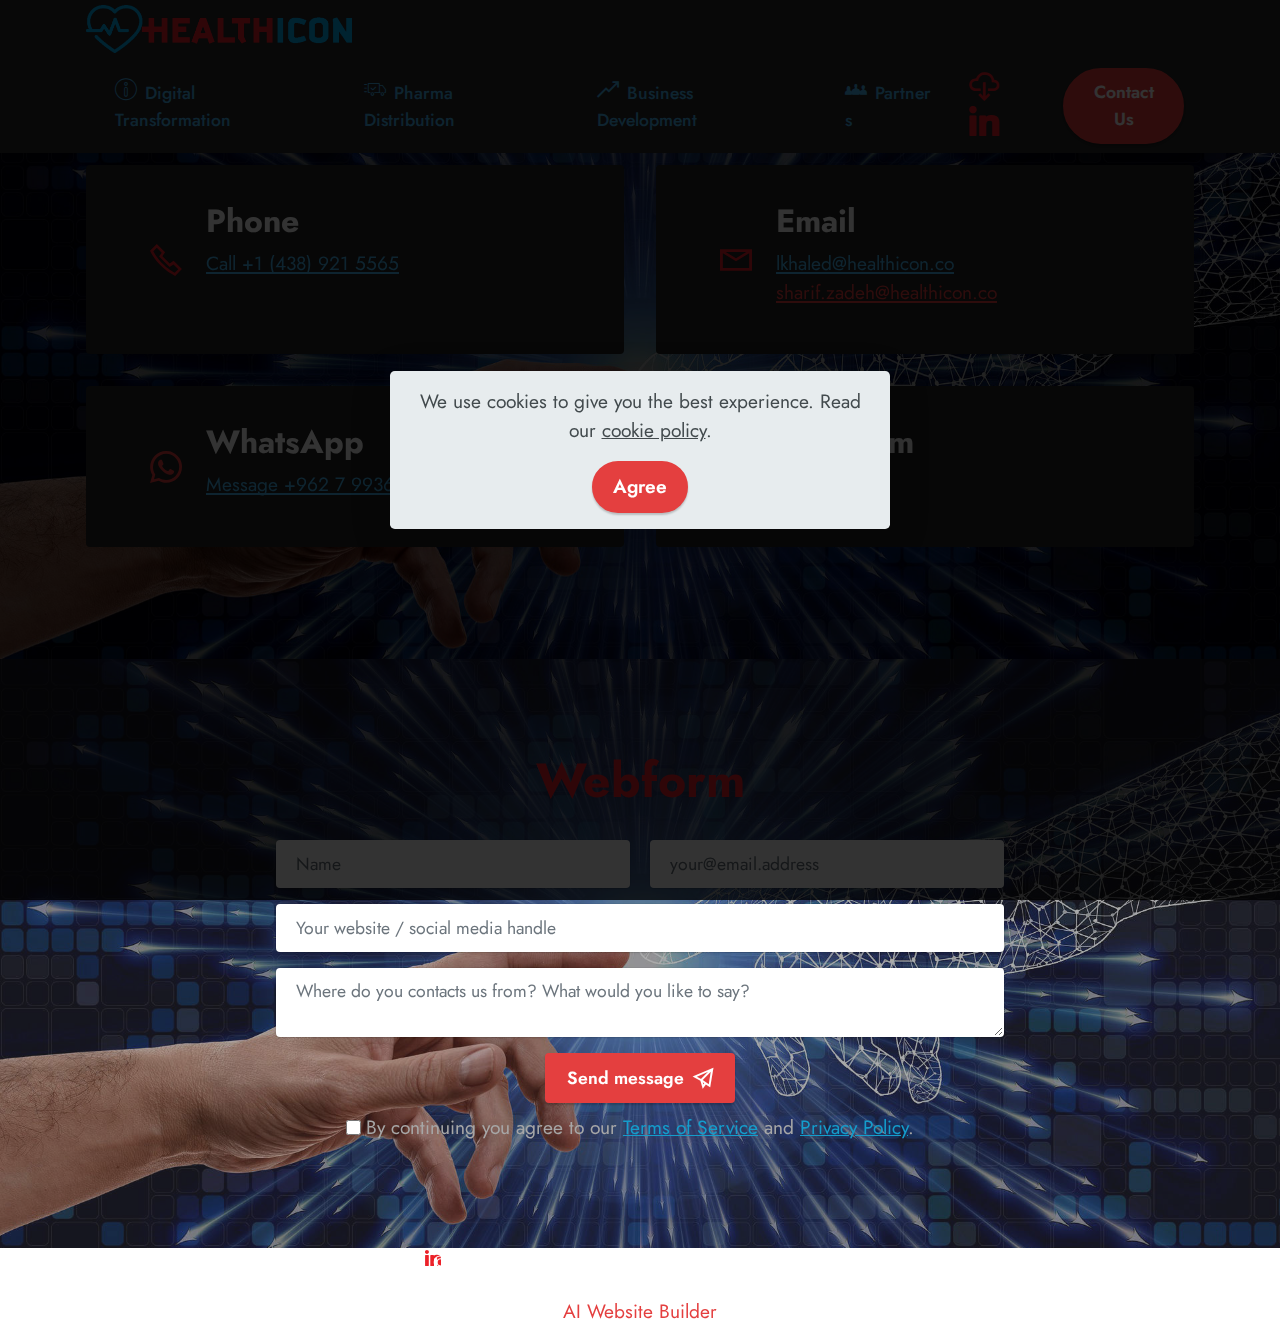
<file: contact-us.html>
<!DOCTYPE html>
<html  >
<head>
  <!-- Site made with Mobirise Website Builder v5.6.13, https://mobirise.com -->
  <meta charset="UTF-8">
  <meta http-equiv="X-UA-Compatible" content="IE=edge">
  <meta name="generator" content="Mobirise v5.6.13, mobirise.com">
  <meta name="twitter:card" content="summary_large_image"/>
  <meta name="twitter:image:src" content="">
  <meta property="og:image" content="">
  <meta name="twitter:title" content="Contact Us">
  <meta name="viewport" content="width=device-width, initial-scale=1, minimum-scale=1">
  <link rel="shortcut icon" href="assets/images/heart-blue-128x110.png" type="image/x-icon">
  <meta name="description" content="">
  
  
  <title>Contact Us</title>
  <link rel="stylesheet" href="assets/web/assets/mobirise-icons2/mobirise2.css">
  <link rel="stylesheet" href="assets/web/assets/mobirise-icons/mobirise-icons.css">
  <link rel="stylesheet" href="assets/bootstrap/css/bootstrap.min.css">
  <link rel="stylesheet" href="assets/bootstrap/css/bootstrap-grid.min.css">
  <link rel="stylesheet" href="assets/bootstrap/css/bootstrap-reboot.min.css">
  <link rel="stylesheet" href="assets/parallax/jarallax.css">
  <link rel="stylesheet" href="assets/web/assets/gdpr-plugin/gdpr-styles.css">
  <link rel="stylesheet" href="assets/dropdown/css/style.css">
  <link rel="stylesheet" href="assets/socicon/css/styles.css">
  <link rel="stylesheet" href="assets/theme/css/style.css">
  <link rel="preload" href="https://fonts.googleapis.com/css?family=Jost:100,200,300,400,500,600,700,800,900,100i,200i,300i,400i,500i,600i,700i,800i,900i&display=swap" as="style" onload="this.onload=null;this.rel='stylesheet'">
  <noscript><link rel="stylesheet" href="https://fonts.googleapis.com/css?family=Jost:100,200,300,400,500,600,700,800,900,100i,200i,300i,400i,500i,600i,700i,800i,900i&display=swap"></noscript>
  <link rel="preload" as="style" href="assets/mobirise/css/mbr-additional.css"><link rel="stylesheet" href="assets/mobirise/css/mbr-additional.css" type="text/css">
  
  
  
  
</head>
<body>
  
  <section data-bs-version="5.1" class="menu menu2 cid-tqu5EsuQiZ" once="menu" id="menu2-1x">
    
    <nav class="navbar navbar-dropdown navbar-fixed-top navbar-expand-lg">
        <div class="container">
            <div class="navbar-brand">
                <span class="navbar-logo">
                    
                        <a href="index.html"><img src="assets/images/side-1-526x95.png" alt="Health Icon Corp. Logo" style="height: 3rem;"></a>
                    
                </span>
                
            </div>
            <button class="navbar-toggler" type="button" data-toggle="collapse" data-bs-toggle="collapse" data-target="#navbarSupportedContent" data-bs-target="#navbarSupportedContent" aria-controls="navbarNavAltMarkup" aria-expanded="false" aria-label="Toggle navigation">
                <div class="hamburger">
                    <span></span>
                    <span></span>
                    <span></span>
                    <span></span>
                </div>
            </button>
            <div class="collapse navbar-collapse" id="navbarSupportedContent">
                <ul class="navbar-nav nav-dropdown" data-app-modern-menu="true"><li class="nav-item"><a class="nav-link link text-info text-primary display-4" href="digital-transformation.html"><span class="mbri-info mbr-iconfont mbr-iconfont-btn"></span>Digital Transformation</a></li><li class="nav-item"><a class="nav-link link text-info text-primary display-4" href="pharma-distribution.html"><span class="mbri-delivery mbr-iconfont mbr-iconfont-btn"></span>Pharma Distribution</a></li><li class="nav-item"><a class="nav-link link text-info text-primary display-4" href="business-development.html"><span class="mobi-mbri mobi-mbri-growing-chart mbr-iconfont mbr-iconfont-btn"></span>Business Development</a></li><li class="nav-item"><a class="nav-link link text-info text-primary display-4" href="partners.html"><span class="socicon socicon-stayfriends mbr-iconfont mbr-iconfont-btn"></span>Partners</a></li></ul>
                <div class="icons-menu">
                    <a class="iconfont-wrapper" href="Downloads.html">
                        <span class="p-2 mbr-iconfont mobi-mbri-download-2 mobi-mbri" style="color: rgb(236, 33, 41); fill: rgb(236, 33, 41); font-size: 30px;"></span>
                    </a>
                    <a class="iconfont-wrapper" href="https://www.linkedin.com/company/health-icon" target="_blank">
                        <span class="p-2 mbr-iconfont socicon-linkedin socicon" style="font-size: 30px; color: rgb(236, 33, 41); fill: rgb(236, 33, 41);"></span>
                    </a>
                    
                    
                </div>
                <div class="navbar-buttons mbr-section-btn"><a class="btn btn-primary display-4" href="contact-us.html#contacts2-15">Contact Us</a></div>
            </div>
        </div>
    </nav>
</section>

<section data-bs-version="5.1" class="contacts2 cid-t6CLFoi0LJ mbr-parallax-background" id="contacts2-15">
    <!---->
    

    
    <div class="mbr-overlay" style="opacity: 0.3; background-color: rgb(0, 0, 0);">
    </div>
    <div class="container">
        <div class="mbr-section-head">
            <h3 class="mbr-section-title mbr-fonts-style align-center mb-0 display-2">
                <strong>Contact Us</strong>
            </h3>
            
        </div>
        <div class="row justify-content-center mt-4">
            <div class="card col-12 col-md-6">
                <div class="card-wrapper">
                    <div class="image-wrapper">
                        <span class="mbr-iconfont mobi-mbri-phone mobi-mbri" style="color: rgb(236, 33, 41); fill: rgb(236, 33, 41);"></span>
                    </div>
                    <div class="text-wrapper">
                        <h6 class="card-title mbr-fonts-style mb-1 display-5">
                            <strong>Phone</strong>
                        </h6>
                        <p class="mbr-text mbr-fonts-style display-7">
                            <a href="tel:+1-438-921-5565" class="text-info text-primary">Call +1 (438) 921 5565</a></p>
                    </div>
                </div>
            </div>
            <div class="card col-12 col-md-6">
                <div class="card-wrapper">
                    <div class="image-wrapper">
                        <span class="mbr-iconfont mobi-mbri-letter mobi-mbri" style="color: rgb(236, 33, 41); fill: rgb(236, 33, 41);"></span>
                    </div>
                    <div class="text-wrapper">
                        <h6 class="card-title mbr-fonts-style mb-1 display-5">
                            <strong>Email</strong>
                        </h6>
                        <p class="mbr-text mbr-fonts-style display-7">
                            <a href="mailto:lkhaled@healthicon.co" class="text-info text-primary">lkhaled@healthicon.co</a><br><a href="mailto:sharif.zadeh@healthicon.co" class="text-primary">sharif.zadeh@healthicon.co</a></p>
                    </div>
                </div>
            </div>
            <div class="card col-12 col-md-6">
                <div class="card-wrapper">
                    <div class="image-wrapper">
                        <span class="mbr-iconfont socicon-whatsapp socicon"></span>
                    </div>
                    <div class="text-wrapper">
                        <h6 class="card-title mbr-fonts-style mb-1 display-5"><strong>WhatsApp</strong></h6>
                        <p class="mbr-text mbr-fonts-style display-7"><a href="https://wa.me/962799366644" class="text-info text-primary">Message +962 7 9936 6644</a></p>
                    </div>
                </div>
            </div>
            <div class="card col-12 col-md-6">
                <div class="card-wrapper">
                    <div class="image-wrapper">
                        <span class="mbr-iconfont mobi-mbri-contact-form mobi-mbri"></span>
                    </div>
                    <div class="text-wrapper">
                        <h6 class="card-title mbr-fonts-style mb-1 display-5">
                            <strong>Webform</strong></h6>
                        <p class="mbr-text mbr-fonts-style display-7">
                            <a href="contact-us.html#form5-10" class="text-info">Click here</a></p>
                    </div>
                </div>
            </div>
        </div>
    </div>
</section>

<section data-bs-version="5.1" class="form5 cid-t6CGS9mhwj" id="form5-10">
    
    <div class="mbr-overlay"></div>
    <div class="container">
        <div class="mbr-section-head">
            <h3 class="mbr-section-title mbr-fonts-style align-center mb-0 display-2">
                <strong>Webform</strong></h3>
            
        </div>
        <div class="row justify-content-center mt-4">
            <div class="col-lg-8 mx-auto mbr-form" data-form-type="formoid">
                <form action="https://mobirise.eu/" method="POST" class="mbr-form form-with-styler" data-form-title="Form Name"><input type="hidden" name="email" data-form-email="true" value="TOos7ZzI514k4M4mMVkyrTBHKtdcK6dGSV+UA2U2GWwO5hIBfCzTo22ok1loSxBbODRTfmRitxVYTBZyE7K8uO5FBxKivWPkjRiHqhsxegZwRTU+Ukl81i6f9hopVLp/">
                    <div class="row">
                        <div hidden="hidden" data-form-alert="" class="alert alert-success col-12">Thanks for filling out the form!</div>
                        <div hidden="hidden" data-form-alert-danger="" class="alert alert-danger col-12">
                            Oops...! some problem!
                        </div>
                    </div>
                    <div class="dragArea row">
                        <div class="col-md col-sm-12 form-group mb-3" data-for="name">
                            <input type="text" name="name" placeholder="Name" data-form-field="name" class="form-control" value="" id="name-form5-10">
                        </div>
                        <div class="col-md col-sm-12 form-group mb-3" data-for="email">
                            <input type="email" name="email" placeholder="your@email.address" data-form-field="email" class="form-control" value="" id="email-form5-10">
                        </div>
                        <div class="col-12 form-group mb-3" data-for="url">
                            <input type="url" name="url" placeholder="Your website / social media handle" data-form-field="url" class="form-control" value="" id="url-form5-10">
                        </div>
                        <div class="col-12 form-group mb-3" data-for="textarea">
                            <textarea name="textarea" placeholder="Where do you contacts us from? What would you like to say?" data-form-field="textarea" class="form-control" id="textarea-form5-10"></textarea>
                        </div>
                        <div class="col-lg-12 col-md-12 col-sm-12 align-center mbr-section-btn"><button type="submit" class="btn btn-primary display-4"><span class="mobi-mbri mobi-mbri-paper-plane mbr-iconfont mbr-iconfont-btn"></span>Send message</button></div>
                    </div>
                <span class="gdpr-block">
<label>
<span class="textGDPR display-7" style="color: #a7a7a7"><input type="checkbox" name="gdpr" id="gdpr-form5-10" required="">By continuing you agree to our <a style="color: #149dcc; text-decoration: underline;" href="terms.html">Terms of Service</a> and <a style="color: #149dcc; text-decoration: underline;" href="policy.html">Privacy Policy</a>.</span>
</label>
</span></form>
            </div>
        </div>
    </div>
</section>

<section data-bs-version="5.1" class="footer3 cid-tqulxJudBw" once="footers" id="footer3-1y">

    

    

    <div class="container">
        <div class="media-container-row align-center mbr-white">
            
            <div class="row social-row">
                <div class="social-list align-right pb-2">
                    
                    
                    
                    
                    
                    
                <div class="soc-item">
                        <a href="https://www.linkedin.com/company/health-icon" target="_blank">
                            <span class="mbr-iconfont mbr-iconfont-social socicon-linkedin socicon" style="color: rgb(236, 33, 41); fill: rgb(236, 33, 41);"></span>
                        </a>
                    </div></div>
            </div>
            <div class="row row-copirayt">
                <p class="mbr-text mb-0 mbr-fonts-style mbr-white align-center display-7">
                    © Copyright Health Icon Corp. All Rights Reserved.
                </p>
            </div>
        </div>
    </div>
</section><section class="display-7" style="padding: 0;align-items: center;justify-content: center;flex-wrap: wrap;    align-content: center;display: flex;position: relative;height: 4rem;"><a href="https://mobiri.se/1304745" style="flex: 1 1;height: 4rem;position: absolute;width: 100%;z-index: 1;"><img alt="" style="height: 4rem;" src="[data-uri]"></a><p style="margin: 0;text-align: center;" class="display-7">&#8204;</p><a style="z-index:1" href="https://mobirise.com/builder/ai-website-builder.html">AI Website Builder</a></section><script src="assets/bootstrap/js/bootstrap.bundle.min.js"></script>  <script src="assets/parallax/jarallax.js"></script>  <script src="assets/web/assets/cookies-alert-plugin/cookies-alert-core.js"></script>  <script src="assets/web/assets/cookies-alert-plugin/cookies-alert-script.js"></script>  <script src="assets/smoothscroll/smooth-scroll.js"></script>  <script src="assets/ytplayer/index.js"></script>  <script src="assets/dropdown/js/navbar-dropdown.js"></script>  <script src="assets/theme/js/script.js"></script>  <script src="assets/formoid/formoid.min.js"></script>  
  
  
<div id="cookie-dialog" style="display: none;"><div id="cookiesdirective"><div style="position: fixed; top: 0; right: 0; bottom: 0; left: 0; background-color: rgb(0, 0, 0); opacity: 0.8; z-index: 9999;"></div><div style="position: fixed; top: 0; right: 0; bottom: 0; left: 0; display: flex; align-items: center; z-index: 10000"><div class="cookie-wrapper" style="position: relative; width: 100%; max-width: 500px; margin-right: auto; margin-left: auto; padding: 1rem; text-align: center; border-radius: .3rem; box-shadow: 0 10px 40px 0 rgba(0,0,0,0.2); color:#424a4d; background:rgba(234, 239, 241, 0.99);"><div class="mbr-text"><p class="display-7">We use cookies to give you the best experience. Read our <a style='color: #424a4d; text-decoration: underline;' href='privacy.html'>cookie policy</a>.</p></div><div class="mbr-section-btn"><a style="margin:0;;" class="btn btn-sm btn-primary display-7" id="impliedsubmit">Agree</a></div></div></div></div></div>
  <input name="cookieData" type="hidden" data-cookie-customDialogSelector='#cookie-dialog' data-cookie-colorText='#424a4d' data-cookie-colorBg='rgba(234, 239, 241, 0.99)' data-cookie-textButton='Agree' data-cookie-colorButton='' data-cookie-colorLink='#424a4d' data-cookie-underlineLink='true' data-cookie-text="We use cookies to give you the best experience. Read our <a href='privacy.html'>cookie policy</a>.">
   <div id="scrollToTop" class="scrollToTop mbr-arrow-up"><a style="text-align: center;"><i class="mbr-arrow-up-icon mbr-arrow-up-icon-cm cm-icon cm-icon-smallarrow-up"></i></a></div>
  </body>
</html>
</file>
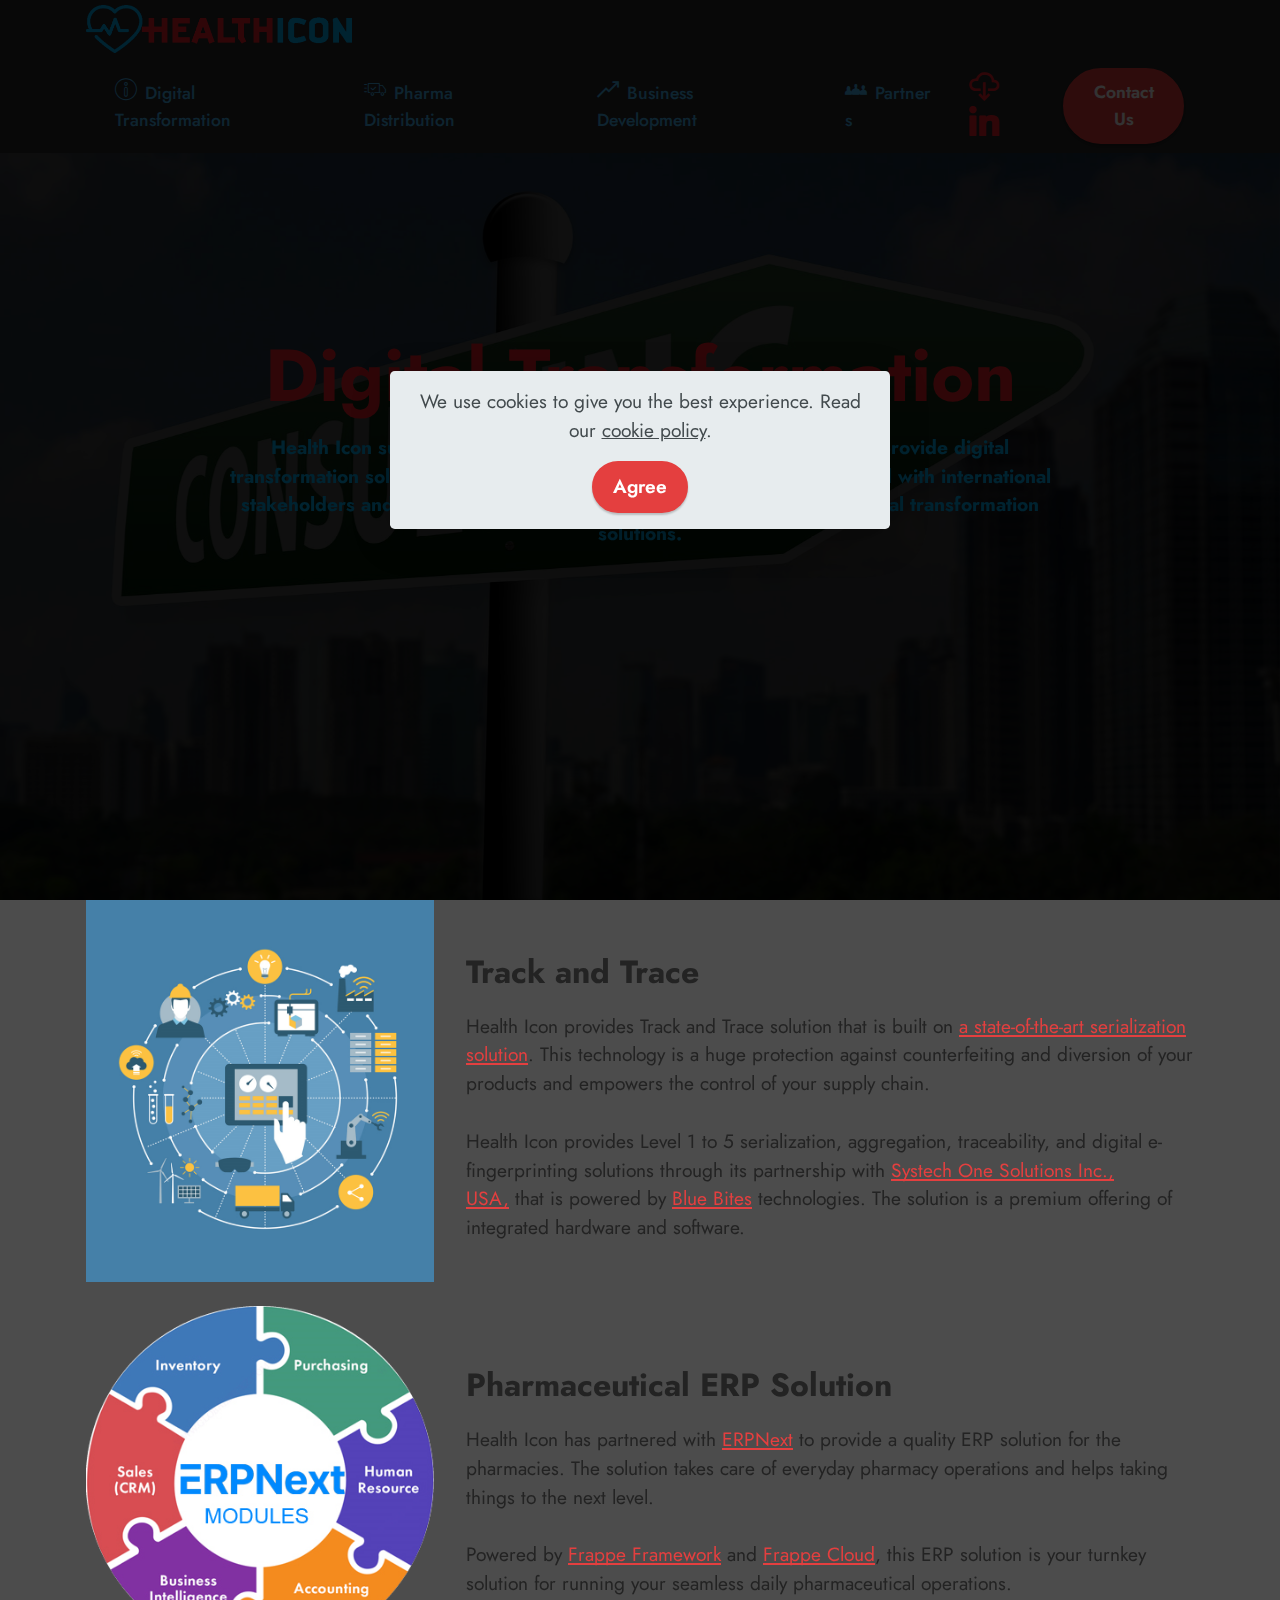
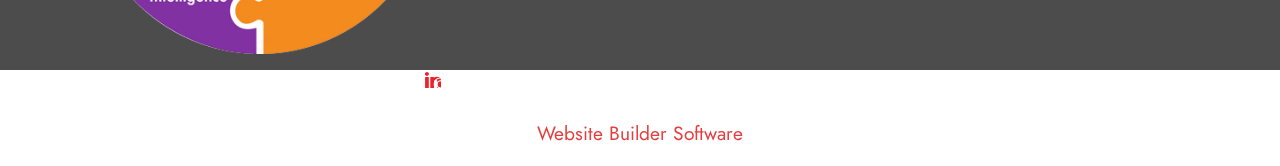
<file: digital-transformation.html>
<!DOCTYPE html>
<html  >
<head>
  <!-- Site made with Mobirise Website Builder v5.6.13, https://mobirise.com -->
  <meta charset="UTF-8">
  <meta http-equiv="X-UA-Compatible" content="IE=edge">
  <meta name="generator" content="Mobirise v5.6.13, mobirise.com">
  <meta name="twitter:card" content="summary_large_image"/>
  <meta name="twitter:image:src" content="">
  <meta property="og:image" content="">
  <meta name="twitter:title" content="Digital Transformation">
  <meta name="viewport" content="width=device-width, initial-scale=1, minimum-scale=1">
  <link rel="shortcut icon" href="assets/images/heart-blue-128x110.png" type="image/x-icon">
  <meta name="description" content="">
  
  
  <title>Digital Transformation</title>
  <link rel="stylesheet" href="assets/web/assets/mobirise-icons2/mobirise2.css">
  <link rel="stylesheet" href="assets/web/assets/mobirise-icons/mobirise-icons.css">
  <link rel="stylesheet" href="assets/bootstrap/css/bootstrap.min.css">
  <link rel="stylesheet" href="assets/bootstrap/css/bootstrap-grid.min.css">
  <link rel="stylesheet" href="assets/bootstrap/css/bootstrap-reboot.min.css">
  <link rel="stylesheet" href="assets/parallax/jarallax.css">
  <link rel="stylesheet" href="assets/web/assets/gdpr-plugin/gdpr-styles.css">
  <link rel="stylesheet" href="assets/dropdown/css/style.css">
  <link rel="stylesheet" href="assets/socicon/css/styles.css">
  <link rel="stylesheet" href="assets/theme/css/style.css">
  <link rel="preload" href="https://fonts.googleapis.com/css?family=Jost:100,200,300,400,500,600,700,800,900,100i,200i,300i,400i,500i,600i,700i,800i,900i&display=swap" as="style" onload="this.onload=null;this.rel='stylesheet'">
  <noscript><link rel="stylesheet" href="https://fonts.googleapis.com/css?family=Jost:100,200,300,400,500,600,700,800,900,100i,200i,300i,400i,500i,600i,700i,800i,900i&display=swap"></noscript>
  <link rel="preload" as="style" href="assets/mobirise/css/mbr-additional.css"><link rel="stylesheet" href="assets/mobirise/css/mbr-additional.css" type="text/css">
  
  
  
  
</head>
<body>
  
  <section data-bs-version="5.1" class="menu menu2 cid-tqu5EsuQiZ" once="menu" id="menu2-1x">
    
    <nav class="navbar navbar-dropdown navbar-fixed-top navbar-expand-lg">
        <div class="container">
            <div class="navbar-brand">
                <span class="navbar-logo">
                    
                        <a href="index.html"><img src="assets/images/side-1-526x95.png" alt="Health Icon Corp. Logo" style="height: 3rem;"></a>
                    
                </span>
                
            </div>
            <button class="navbar-toggler" type="button" data-toggle="collapse" data-bs-toggle="collapse" data-target="#navbarSupportedContent" data-bs-target="#navbarSupportedContent" aria-controls="navbarNavAltMarkup" aria-expanded="false" aria-label="Toggle navigation">
                <div class="hamburger">
                    <span></span>
                    <span></span>
                    <span></span>
                    <span></span>
                </div>
            </button>
            <div class="collapse navbar-collapse" id="navbarSupportedContent">
                <ul class="navbar-nav nav-dropdown" data-app-modern-menu="true"><li class="nav-item"><a class="nav-link link text-info text-primary display-4" href="digital-transformation.html"><span class="mbri-info mbr-iconfont mbr-iconfont-btn"></span>Digital Transformation</a></li><li class="nav-item"><a class="nav-link link text-info text-primary display-4" href="pharma-distribution.html"><span class="mbri-delivery mbr-iconfont mbr-iconfont-btn"></span>Pharma Distribution</a></li><li class="nav-item"><a class="nav-link link text-info text-primary display-4" href="business-development.html"><span class="mobi-mbri mobi-mbri-growing-chart mbr-iconfont mbr-iconfont-btn"></span>Business Development</a></li><li class="nav-item"><a class="nav-link link text-info text-primary display-4" href="partners.html"><span class="socicon socicon-stayfriends mbr-iconfont mbr-iconfont-btn"></span>Partners</a></li></ul>
                <div class="icons-menu">
                    <a class="iconfont-wrapper" href="Downloads.html">
                        <span class="p-2 mbr-iconfont mobi-mbri-download-2 mobi-mbri" style="color: rgb(236, 33, 41); fill: rgb(236, 33, 41); font-size: 30px;"></span>
                    </a>
                    <a class="iconfont-wrapper" href="https://www.linkedin.com/company/health-icon" target="_blank">
                        <span class="p-2 mbr-iconfont socicon-linkedin socicon" style="font-size: 30px; color: rgb(236, 33, 41); fill: rgb(236, 33, 41);"></span>
                    </a>
                    
                    
                </div>
                <div class="navbar-buttons mbr-section-btn"><a class="btn btn-primary display-4" href="contact-us.html#contacts2-15">Contact Us</a></div>
            </div>
        </div>
    </nav>
</section>

<section data-bs-version="5.1" class="header18 cid-t6CE2nGY2f mbr-fullscreen mbr-parallax-background" id="header18-p">

    

    
    <div class="mbr-overlay" style="opacity: 0.7; background-color: rgb(0, 0, 0);"></div>

    <div class="align-center container">
        <div class="row justify-content-center">
            <div class="col-12 col-lg-9">
                <h1 class="mbr-section-title mbr-fonts-style mbr-white mb-3 display-1"><strong>Digital Transformation</strong></h1>
                
                <p class="mbr-text mbr-fonts-style mbr-white display-7"><strong>
                    Health Icon succeeded in putting together the talents of its SMEs to provide digital transformation solutions for pharma and healthcare. Health Icon partnered with international stakeholders and spearheaded a study of the localization of various digital transformation solutions.</strong></p>
                
            </div>
        </div>
    </div>
</section>

<section data-bs-version="5.1" class="image1 cid-tqsyo4WupZ mbr-parallax-background" id="image1-1s">
    

    
    <div class="mbr-overlay" style="opacity: 0.7; background-color: rgb(0, 0, 0);">
    </div>

    <div class="container">
        <div class="row align-items-center">
            <div class="col-12 col-lg-4">
                <div class="image-wrapper">
                    <img src="assets/images/tt-786x862.png" alt="T&amp;T">
                    <p class="mbr-description mbr-fonts-style pt-2 align-center display-4"></p>
                </div>
            </div>
            <div class="col-12 col-lg">
                <div class="text-wrapper">
                    <h3 class="mbr-section-title mbr-fonts-style mb-3 display-5">
                        <strong>Track and Trace</strong></h3>
                    <p class="mbr-text mbr-fonts-style display-7">Health Icon provides Track and Trace solution that is built on <a href="assets/files/systech-serialization-presentation.pdf" class="text-primary" target="_blank">a state-of-the-art serialization solution</a>. This technology is a huge protection against counterfeiting and diversion of your products and empowers the control of your supply chain.<br><br>Health Icon provides Level 1 to 5 serialization, aggregation, traceability, and digital e-fingerprinting solutions through its partnership with&nbsp;<a href="https://www.systechone.com/about/mission-values/" class="text-primary" target="_blank">Systech One Solutions Inc., USA,</a>&nbsp;that is powered by <a href="https://www.bluebite.com/team" class="text-primary" target="_blank">Blue Bites</a>&nbsp;technologies. The solution is a premium offering of integrated hardware and software.</p>
                </div>
            </div>
        </div>
    </div>
</section>

<section data-bs-version="5.1" class="image2 cid-tqsyoD0fIJ mbr-parallax-background" id="image2-1t">
    

    
    <div class="mbr-overlay" style="opacity: 0.7; background-color: rgb(0, 0, 0);">
    </div>

    <div class="container">
        <div class="row align-items-center">
            <div class="col-12 col-lg-4">
                <div class="image-wrapper">
                    <img src="assets/images/erpnext-395x397.png" alt="Mobirise Website Builder">
                    <p class="mbr-description mbr-fonts-style mt-2 align-center display-4"></p>
                </div>
            </div>
            <div class="col-12 col-lg">
                <div class="text-wrapper">
                    <h3 class="mbr-section-title mbr-fonts-style mb-3 display-5"><strong>Pharmaceutical&nbsp;ERP Solution</strong></h3>
                    <p class="mbr-text mbr-fonts-style display-7">
                        Health Icon has partnered with <a href="https://erpnext.com" class="text-primary" target="_blank">ERPNext</a> to provide a quality ERP solution for the pharmacies. The solution takes care of everyday pharmacy operations and helps taking things to the next level.<br><br>Powered by <a href="https://frappeframework.com/docs/v14/user/en/basics" class="text-primary" target="_blank">Frappe Framework</a> and <a href="https://frappecloud.com/" class="text-primary" target="_blank">Frappe Cloud</a>, this ERP solution is your turnkey solution for running your seamless daily pharmaceutical operations.</p>
                </div>
            </div>
        </div>
    </div>
</section>

<section data-bs-version="5.1" class="footer3 cid-tqulxJudBw" once="footers" id="footer3-1y">

    

    

    <div class="container">
        <div class="media-container-row align-center mbr-white">
            
            <div class="row social-row">
                <div class="social-list align-right pb-2">
                    
                    
                    
                    
                    
                    
                <div class="soc-item">
                        <a href="https://www.linkedin.com/company/health-icon" target="_blank">
                            <span class="mbr-iconfont mbr-iconfont-social socicon-linkedin socicon" style="color: rgb(236, 33, 41); fill: rgb(236, 33, 41);"></span>
                        </a>
                    </div></div>
            </div>
            <div class="row row-copirayt">
                <p class="mbr-text mb-0 mbr-fonts-style mbr-white align-center display-7">
                    © Copyright Health Icon Corp. All Rights Reserved.
                </p>
            </div>
        </div>
    </div>
</section><section class="display-7" style="padding: 0;align-items: center;justify-content: center;flex-wrap: wrap;    align-content: center;display: flex;position: relative;height: 4rem;"><a href="https://mobiri.se/1304745" style="flex: 1 1;height: 4rem;position: absolute;width: 100%;z-index: 1;"><img alt="" style="height: 4rem;" src="[data-uri]"></a><p style="margin: 0;text-align: center;" class="display-7">&#8204;</p><a style="z-index:1" href="https://mobirise.com"> Website Builder Software</a></section><script src="assets/bootstrap/js/bootstrap.bundle.min.js"></script>  <script src="assets/parallax/jarallax.js"></script>  <script src="assets/web/assets/cookies-alert-plugin/cookies-alert-core.js"></script>  <script src="assets/web/assets/cookies-alert-plugin/cookies-alert-script.js"></script>  <script src="assets/smoothscroll/smooth-scroll.js"></script>  <script src="assets/ytplayer/index.js"></script>  <script src="assets/dropdown/js/navbar-dropdown.js"></script>  <script src="assets/theme/js/script.js"></script>  
  
  
<div id="cookie-dialog" style="display: none;"><div id="cookiesdirective"><div style="position: fixed; top: 0; right: 0; bottom: 0; left: 0; background-color: rgb(0, 0, 0); opacity: 0.8; z-index: 9999;"></div><div style="position: fixed; top: 0; right: 0; bottom: 0; left: 0; display: flex; align-items: center; z-index: 10000"><div class="cookie-wrapper" style="position: relative; width: 100%; max-width: 500px; margin-right: auto; margin-left: auto; padding: 1rem; text-align: center; border-radius: .3rem; box-shadow: 0 10px 40px 0 rgba(0,0,0,0.2); color:#424a4d; background:rgba(234, 239, 241, 0.99);"><div class="mbr-text"><p class="display-7">We use cookies to give you the best experience. Read our <a style='color: #424a4d; text-decoration: underline;' href='privacy.html'>cookie policy</a>.</p></div><div class="mbr-section-btn"><a style="margin:0;;" class="btn btn-sm btn-primary display-7" id="impliedsubmit">Agree</a></div></div></div></div></div>
  <input name="cookieData" type="hidden" data-cookie-customDialogSelector='#cookie-dialog' data-cookie-colorText='#424a4d' data-cookie-colorBg='rgba(234, 239, 241, 0.99)' data-cookie-textButton='Agree' data-cookie-colorButton='' data-cookie-colorLink='#424a4d' data-cookie-underlineLink='true' data-cookie-text="We use cookies to give you the best experience. Read our <a href='privacy.html'>cookie policy</a>.">
   <div id="scrollToTop" class="scrollToTop mbr-arrow-up"><a style="text-align: center;"><i class="mbr-arrow-up-icon mbr-arrow-up-icon-cm cm-icon cm-icon-smallarrow-up"></i></a></div>
  </body>
</html>
</file>
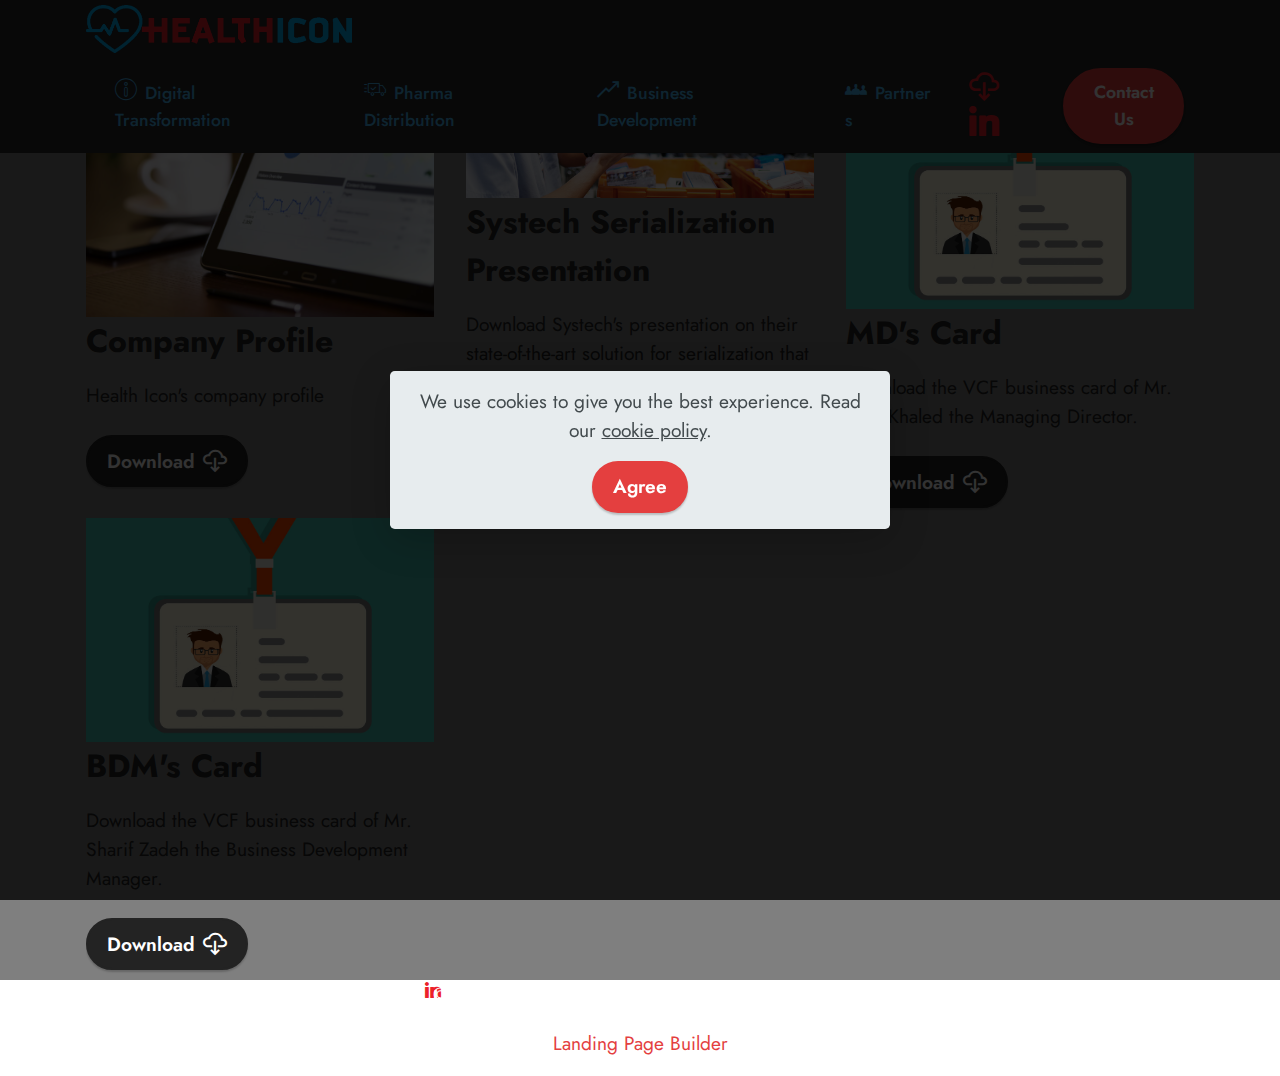
<file: Downloads.html>
<!DOCTYPE html>
<html  >
<head>
  <!-- Site made with Mobirise Website Builder v5.6.13, https://mobirise.com -->
  <meta charset="UTF-8">
  <meta http-equiv="X-UA-Compatible" content="IE=edge">
  <meta name="generator" content="Mobirise v5.6.13, mobirise.com">
  <meta name="twitter:card" content="summary_large_image"/>
  <meta name="twitter:image:src" content="">
  <meta property="og:image" content="">
  <meta name="twitter:title" content="Downloads">
  <meta name="viewport" content="width=device-width, initial-scale=1, minimum-scale=1">
  <link rel="shortcut icon" href="assets/images/heart-blue-128x110.png" type="image/x-icon">
  <meta name="description" content="">
  
  
  <title>Downloads</title>
  <link rel="stylesheet" href="assets/web/assets/mobirise-icons2/mobirise2.css">
  <link rel="stylesheet" href="assets/web/assets/mobirise-icons/mobirise-icons.css">
  <link rel="stylesheet" href="assets/bootstrap/css/bootstrap.min.css">
  <link rel="stylesheet" href="assets/bootstrap/css/bootstrap-grid.min.css">
  <link rel="stylesheet" href="assets/bootstrap/css/bootstrap-reboot.min.css">
  <link rel="stylesheet" href="assets/web/assets/gdpr-plugin/gdpr-styles.css">
  <link rel="stylesheet" href="assets/dropdown/css/style.css">
  <link rel="stylesheet" href="assets/socicon/css/styles.css">
  <link rel="stylesheet" href="assets/theme/css/style.css">
  <link rel="preload" href="https://fonts.googleapis.com/css?family=Jost:100,200,300,400,500,600,700,800,900,100i,200i,300i,400i,500i,600i,700i,800i,900i&display=swap" as="style" onload="this.onload=null;this.rel='stylesheet'">
  <noscript><link rel="stylesheet" href="https://fonts.googleapis.com/css?family=Jost:100,200,300,400,500,600,700,800,900,100i,200i,300i,400i,500i,600i,700i,800i,900i&display=swap"></noscript>
  <link rel="preload" as="style" href="assets/mobirise/css/mbr-additional.css"><link rel="stylesheet" href="assets/mobirise/css/mbr-additional.css" type="text/css">
  
  
  
  
</head>
<body>
  
  <section data-bs-version="5.1" class="menu menu2 cid-tqu5EsuQiZ" once="menu" id="menu2-1x">
    
    <nav class="navbar navbar-dropdown navbar-fixed-top navbar-expand-lg">
        <div class="container">
            <div class="navbar-brand">
                <span class="navbar-logo">
                    
                        <a href="index.html"><img src="assets/images/side-1-526x95.png" alt="Health Icon Corp. Logo" style="height: 3rem;"></a>
                    
                </span>
                
            </div>
            <button class="navbar-toggler" type="button" data-toggle="collapse" data-bs-toggle="collapse" data-target="#navbarSupportedContent" data-bs-target="#navbarSupportedContent" aria-controls="navbarNavAltMarkup" aria-expanded="false" aria-label="Toggle navigation">
                <div class="hamburger">
                    <span></span>
                    <span></span>
                    <span></span>
                    <span></span>
                </div>
            </button>
            <div class="collapse navbar-collapse" id="navbarSupportedContent">
                <ul class="navbar-nav nav-dropdown" data-app-modern-menu="true"><li class="nav-item"><a class="nav-link link text-info text-primary display-4" href="digital-transformation.html"><span class="mbri-info mbr-iconfont mbr-iconfont-btn"></span>Digital Transformation</a></li><li class="nav-item"><a class="nav-link link text-info text-primary display-4" href="pharma-distribution.html"><span class="mbri-delivery mbr-iconfont mbr-iconfont-btn"></span>Pharma Distribution</a></li><li class="nav-item"><a class="nav-link link text-info text-primary display-4" href="business-development.html"><span class="mobi-mbri mobi-mbri-growing-chart mbr-iconfont mbr-iconfont-btn"></span>Business Development</a></li><li class="nav-item"><a class="nav-link link text-info text-primary display-4" href="partners.html"><span class="socicon socicon-stayfriends mbr-iconfont mbr-iconfont-btn"></span>Partners</a></li></ul>
                <div class="icons-menu">
                    <a class="iconfont-wrapper" href="Downloads.html">
                        <span class="p-2 mbr-iconfont mobi-mbri-download-2 mobi-mbri" style="color: rgb(236, 33, 41); fill: rgb(236, 33, 41); font-size: 30px;"></span>
                    </a>
                    <a class="iconfont-wrapper" href="https://www.linkedin.com/company/health-icon" target="_blank">
                        <span class="p-2 mbr-iconfont socicon-linkedin socicon" style="font-size: 30px; color: rgb(236, 33, 41); fill: rgb(236, 33, 41);"></span>
                    </a>
                    
                    
                </div>
                <div class="navbar-buttons mbr-section-btn"><a class="btn btn-primary display-4" href="contact-us.html#contacts2-15">Contact Us</a></div>
            </div>
        </div>
    </nav>
</section>

<section data-bs-version="5.1" class="features4 cid-tqsWZgQpBe" id="features4-1u">
    
    <div class="mbr-overlay"></div>
    <div class="container">
        <div class="mbr-section-head">
            <h4 class="mbr-section-title mbr-fonts-style align-center mb-0 display-2">
                <strong>Downloads</strong></h4>
            
        </div>
        <div class="row mt-4">
            <div class="item features-image сol-12 col-md-6 col-lg-4 active">
                <div class="item-wrapper">
                    <div class="item-img">
                        <img src="assets/images/mbr-815x544.jpg" alt="Pharmaceuticals" title="" data-slide-to="1" data-bs-slide-to="2">
                    </div>
                    <div class="item-content">
                        <h5 class="item-title mbr-fonts-style display-5"><strong>Company Profile</strong></h5>
                        
                        <p class="mbr-text mbr-fonts-style mt-3 display-7">Health Icon's company profile</p>
                    </div>
                    <div class="mbr-section-btn item-footer mt-2"><a href="assets/files/health-icon-company-profile.pptx" class="btn item-btn btn-black display-7" target="_blank"><span class="mobi-mbri mobi-mbri-download-2 mbr-iconfont mbr-iconfont-btn"></span>Download</a></div>
                </div>
            </div><div class="item features-image сol-12 col-md-6 col-lg-4">
                <div class="item-wrapper">
                    <div class="item-img">
                        <img src="assets/images/blog-10-health-care-distribution-trends-to-know-1-1170x382.jpg" alt="Pharmaceuticals" title="" data-slide-to="2" data-bs-slide-to="1">
                    </div>
                    <div class="item-content">
                        <h5 class="item-title mbr-fonts-style display-5"><strong>Systech Serialization Presentation</strong></h5>
                        
                        <p class="mbr-text mbr-fonts-style mt-3 display-7">Download Systech's presentation on their state-of-the-art solution for serialization that forms the backbone of the Track and Trace system </p>
                    </div>
                    <div class="mbr-section-btn item-footer mt-2"><a href="assets/files/systech-serialization-presentation.pdf" class="btn item-btn btn-black display-7"><span class="mobi-mbri mobi-mbri-download-2 mbr-iconfont mbr-iconfont-btn"></span>Download</a></div>
                </div>
            </div><div class="item features-image сol-12 col-md-6 col-lg-4">
                <div class="item-wrapper">
                    <div class="item-img">
                        <img src="assets/images/mbr-1920x1238.jpg" alt="Pharmaceuticals" title="" data-slide-to="2" data-bs-slide-to="3">
                    </div>
                    <div class="item-content">
                        <h5 class="item-title mbr-fonts-style display-5"><strong>MD's Card</strong></h5>
                        
                        <p class="mbr-text mbr-fonts-style mt-3 display-7">Download the VCF business card of Mr. Luay Khaled the Managing Director.</p>
                    </div>
                    <div class="mbr-section-btn item-footer mt-2"><a href="assets/files/luay-khaled.vcf" class="btn item-btn btn-black display-7"><span class="mobi-mbri mobi-mbri-download-2 mbr-iconfont mbr-iconfont-btn"></span>Download</a></div>
                </div>
            </div><div class="item features-image сol-12 col-md-6 col-lg-4">
                <div class="item-wrapper">
                    <div class="item-img">
                        <img src="assets/images/mbr-1920x1238.jpg" alt="Pharmaceuticals" title="" data-slide-to="3" data-bs-slide-to="4">
                    </div>
                    <div class="item-content">
                        <h5 class="item-title mbr-fonts-style display-5"><strong>BDM's Card</strong></h5>
                        
                        <p class="mbr-text mbr-fonts-style mt-3 display-7">Download the VCF business card of Mr. Sharif Zadeh the Business Development Manager. </p>
                    </div>
                    <div class="mbr-section-btn item-footer mt-2"><a href="assets/files/sharif-zahdeh.vcf" class="btn item-btn btn-black display-7"><span class="mobi-mbri mobi-mbri-download-2 mbr-iconfont mbr-iconfont-btn"></span>Download</a></div>
                </div>
            </div>
            
            

        </div>
    </div>
</section>

<section data-bs-version="5.1" class="footer3 cid-tqulxJudBw" once="footers" id="footer3-1y">

    

    

    <div class="container">
        <div class="media-container-row align-center mbr-white">
            
            <div class="row social-row">
                <div class="social-list align-right pb-2">
                    
                    
                    
                    
                    
                    
                <div class="soc-item">
                        <a href="https://www.linkedin.com/company/health-icon" target="_blank">
                            <span class="mbr-iconfont mbr-iconfont-social socicon-linkedin socicon" style="color: rgb(236, 33, 41); fill: rgb(236, 33, 41);"></span>
                        </a>
                    </div></div>
            </div>
            <div class="row row-copirayt">
                <p class="mbr-text mb-0 mbr-fonts-style mbr-white align-center display-7">
                    © Copyright Health Icon Corp. All Rights Reserved.
                </p>
            </div>
        </div>
    </div>
</section><section class="display-7" style="padding: 0;align-items: center;justify-content: center;flex-wrap: wrap;    align-content: center;display: flex;position: relative;height: 4rem;"><a href="https://mobiri.se/1304745" style="flex: 1 1;height: 4rem;position: absolute;width: 100%;z-index: 1;"><img alt="" style="height: 4rem;" src="[data-uri]"></a><p style="margin: 0;text-align: center;" class="display-7">&#8204;</p><a style="z-index:1" href="https://mobirise.com/builder/landing-page-builder.html">Landing Page Builder</a></section><script src="assets/bootstrap/js/bootstrap.bundle.min.js"></script>  <script src="assets/web/assets/cookies-alert-plugin/cookies-alert-core.js"></script>  <script src="assets/web/assets/cookies-alert-plugin/cookies-alert-script.js"></script>  <script src="assets/smoothscroll/smooth-scroll.js"></script>  <script src="assets/ytplayer/index.js"></script>  <script src="assets/dropdown/js/navbar-dropdown.js"></script>  <script src="assets/theme/js/script.js"></script>  
  
  
<div id="cookie-dialog" style="display: none;"><div id="cookiesdirective"><div style="position: fixed; top: 0; right: 0; bottom: 0; left: 0; background-color: rgb(0, 0, 0); opacity: 0.8; z-index: 9999;"></div><div style="position: fixed; top: 0; right: 0; bottom: 0; left: 0; display: flex; align-items: center; z-index: 10000"><div class="cookie-wrapper" style="position: relative; width: 100%; max-width: 500px; margin-right: auto; margin-left: auto; padding: 1rem; text-align: center; border-radius: .3rem; box-shadow: 0 10px 40px 0 rgba(0,0,0,0.2); color:#424a4d; background:rgba(234, 239, 241, 0.99);"><div class="mbr-text"><p class="display-7">We use cookies to give you the best experience. Read our <a style='color: #424a4d; text-decoration: underline;' href='privacy.html'>cookie policy</a>.</p></div><div class="mbr-section-btn"><a style="margin:0;;" class="btn btn-sm btn-primary display-7" id="impliedsubmit">Agree</a></div></div></div></div></div>
  <input name="cookieData" type="hidden" data-cookie-customDialogSelector='#cookie-dialog' data-cookie-colorText='#424a4d' data-cookie-colorBg='rgba(234, 239, 241, 0.99)' data-cookie-textButton='Agree' data-cookie-colorButton='' data-cookie-colorLink='#424a4d' data-cookie-underlineLink='true' data-cookie-text="We use cookies to give you the best experience. Read our <a href='privacy.html'>cookie policy</a>.">
   <div id="scrollToTop" class="scrollToTop mbr-arrow-up"><a style="text-align: center;"><i class="mbr-arrow-up-icon mbr-arrow-up-icon-cm cm-icon cm-icon-smallarrow-up"></i></a></div>
  </body>
</html>
</file>
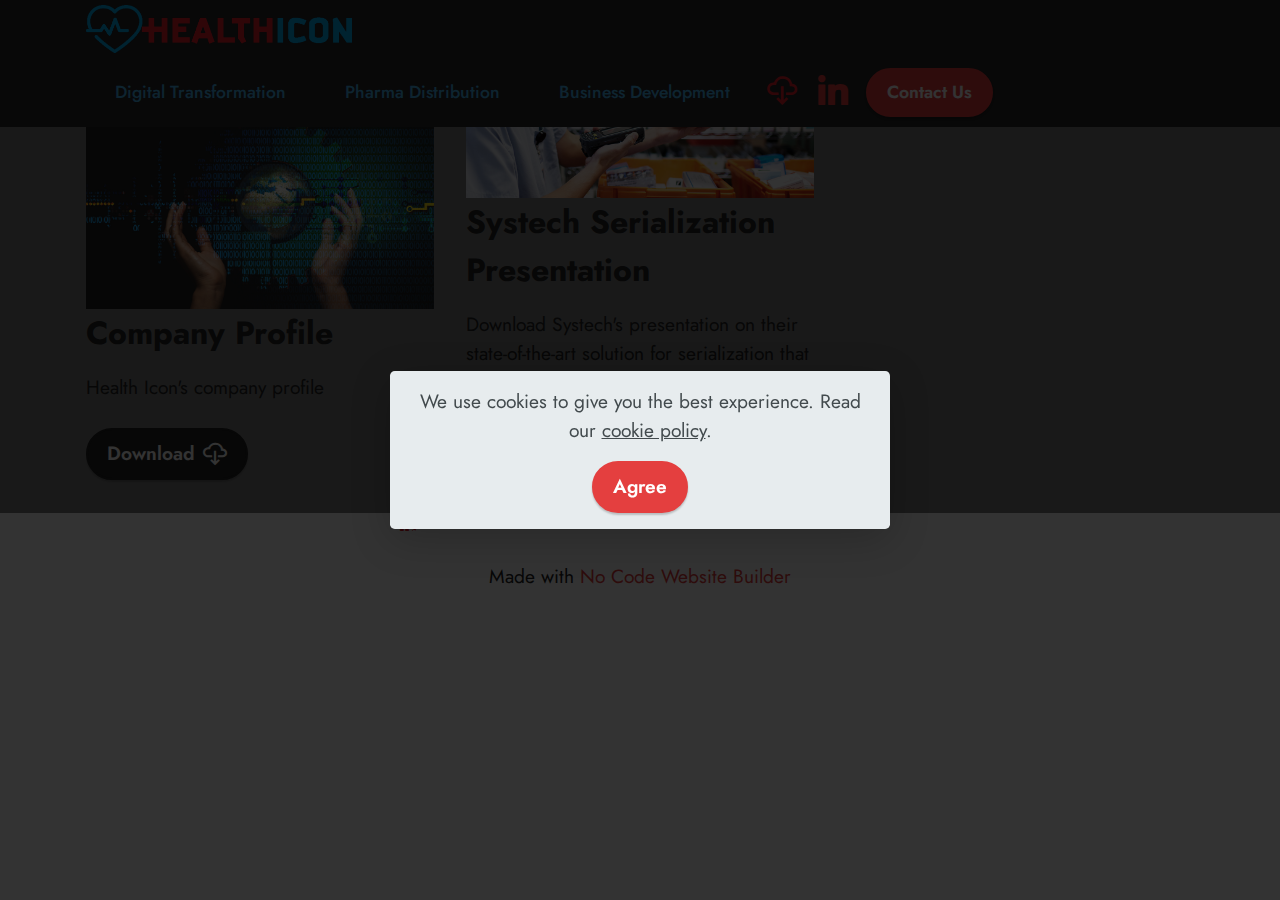
<file: downloads_.html>
<!DOCTYPE html>
<html  >
<head>
  <!-- Site made with Mobirise Website Builder v5.6.13, https://mobirise.com -->
  <meta charset="UTF-8">
  <meta http-equiv="X-UA-Compatible" content="IE=edge">
  <meta name="generator" content="Mobirise v5.6.13, mobirise.com">
  <meta name="twitter:card" content="summary_large_image"/>
  <meta name="twitter:image:src" content="">
  <meta property="og:image" content="">
  <meta name="twitter:title" content="Downloads">
  <meta name="viewport" content="width=device-width, initial-scale=1, minimum-scale=1">
  <link rel="shortcut icon" href="assets/images/heart-blue-128x110.png" type="image/x-icon">
  <meta name="description" content="">
  
  
  <title>Downloads</title>
  <link rel="stylesheet" href="assets/web/assets/mobirise-icons2/mobirise2.css">
  <link rel="stylesheet" href="assets/bootstrap/css/bootstrap.min.css">
  <link rel="stylesheet" href="assets/bootstrap/css/bootstrap-grid.min.css">
  <link rel="stylesheet" href="assets/bootstrap/css/bootstrap-reboot.min.css">
  <link rel="stylesheet" href="assets/web/assets/gdpr-plugin/gdpr-styles.css">
  <link rel="stylesheet" href="assets/dropdown/css/style.css">
  <link rel="stylesheet" href="assets/socicon/css/styles.css">
  <link rel="stylesheet" href="assets/theme/css/style.css">
  <link rel="preload" href="https://fonts.googleapis.com/css?family=Jost:100,200,300,400,500,600,700,800,900,100i,200i,300i,400i,500i,600i,700i,800i,900i&display=swap" as="style" onload="this.onload=null;this.rel='stylesheet'">
  <noscript><link rel="stylesheet" href="https://fonts.googleapis.com/css?family=Jost:100,200,300,400,500,600,700,800,900,100i,200i,300i,400i,500i,600i,700i,800i,900i&display=swap"></noscript>
  <link rel="preload" as="style" href="assets/mobirise/css/mbr-additional.css"><link rel="stylesheet" href="assets/mobirise/css/mbr-additional.css" type="text/css">
  
  
  
  
</head>
<body>
  
  <section data-bs-version="5.1" class="menu menu2 cid-tqu5EsuQiZ" once="menu" id="menu2-1x">
    
    <nav class="navbar navbar-dropdown navbar-fixed-top navbar-expand-lg">
        <div class="container">
            <div class="navbar-brand">
                <span class="navbar-logo">
                    
                        <a href="index.html#top"><img src="assets/images/side-1-526x95.png" alt="Health Icon Corp." style="height: 3rem;"></a>
                    
                </span>
                
            </div>
            <button class="navbar-toggler" type="button" data-toggle="collapse" data-bs-toggle="collapse" data-target="#navbarSupportedContent" data-bs-target="#navbarSupportedContent" aria-controls="navbarNavAltMarkup" aria-expanded="false" aria-label="Toggle navigation">
                <div class="hamburger">
                    <span></span>
                    <span></span>
                    <span></span>
                    <span></span>
                </div>
            </button>
            <div class="collapse navbar-collapse" id="navbarSupportedContent">
                <ul class="navbar-nav nav-dropdown" data-app-modern-menu="true"><li class="nav-item"><a class="nav-link link text-info text-primary display-4" href="digital-transformation.html">Digital Transformation</a></li><li class="nav-item"><a class="nav-link link text-info text-primary display-4" href="pharma-distribution.html">Pharma Distribution</a></li><li class="nav-item"><a class="nav-link link text-info text-primary display-4" href="business-development.html">Business Development</a></li></ul>
                <div class="icons-menu">
                    <a class="iconfont-wrapper" href="Downloads.html">
                        <span class="p-2 mbr-iconfont mobi-mbri-download-2 mobi-mbri" style="color: rgb(236, 33, 41); fill: rgb(236, 33, 41); font-size: 30px;"></span>
                    </a>
                    <a class="iconfont-wrapper" href="https://www.linkedin.com/company/health-icon" target="_blank">
                        <span class="p-2 mbr-iconfont socicon-linkedin socicon" style="font-size: 30px;"></span>
                    </a>
                    
                    
                </div>
                <div class="navbar-buttons mbr-section-btn"><a class="btn btn-primary display-4" href="contact-us.html#contacts2-15">Contact Us</a></div>
            </div>
        </div>
    </nav>
</section>

<section data-bs-version="5.1" class="features4 cid-tqsWZgQpBe" id="features4-1u">
    
    <div class="mbr-overlay"></div>
    <div class="container">
        <div class="mbr-section-head">
            <h4 class="mbr-section-title mbr-fonts-style align-center mb-0 display-2">
                <strong>Downloads</strong></h4>
            
        </div>
        <div class="row mt-4">
            <div class="item features-image сol-12 col-md-6 col-lg-4 active">
                <div class="item-wrapper">
                    <div class="item-img">
                        <img src="assets/images/mbr-1-1920x1238.jpg" alt="Pharmaceuticals" title="" data-slide-to="0" data-bs-slide-to="0">
                    </div>
                    <div class="item-content">
                        <h5 class="item-title mbr-fonts-style display-5"><strong>Company Profile</strong></h5>
                        
                        <p class="mbr-text mbr-fonts-style mt-3 display-7">Health Icon's company profile</p>
                    </div>
                    <div class="mbr-section-btn item-footer mt-2"><a href="assets/files/health-icon-profile.pdf" class="btn item-btn btn-black display-7" target="_blank"><span class="mobi-mbri mobi-mbri-download-2 mbr-iconfont mbr-iconfont-btn"></span>Download</a></div>
                </div>
            </div><div class="item features-image сol-12 col-md-6 col-lg-4">
                <div class="item-wrapper">
                    <div class="item-img">
                        <img src="assets/images/blog-10-health-care-distribution-trends-to-know-1-1170x382.jpg" alt="Pharmaceuticals" title="" data-slide-to="1" data-bs-slide-to="1">
                    </div>
                    <div class="item-content">
                        <h5 class="item-title mbr-fonts-style display-5"><strong>Systech Serialization Presentation</strong></h5>
                        
                        <p class="mbr-text mbr-fonts-style mt-3 display-7">Download Systech's presentation on their state-of-the-art solution for serialization that forms the backbone of the Track and Trace system </p>
                    </div>
                    <div class="mbr-section-btn item-footer mt-2"><a href="assets/files/systech-serialization-presentation.pdf" class="btn item-btn btn-black display-7"><span class="mobi-mbri mobi-mbri-download-2 mbr-iconfont mbr-iconfont-btn"></span>Download</a></div>
                </div>
            </div>
            
            

        </div>
    </div>
</section>

<section data-bs-version="5.1" class="footer3 cid-tqulxJudBw" once="footers" id="footer3-1y">

    

    

    <div class="container">
        <div class="media-container-row align-center mbr-white">
            
            <div class="row social-row">
                <div class="social-list align-right pb-2">
                    
                    
                    
                    
                    
                    
                <div class="soc-item">
                        <a href="https://www.linkedin.com/company/health-icon" target="_blank">
                            <span class="mbr-iconfont mbr-iconfont-social socicon-linkedin socicon" style="color: rgb(236, 33, 41); fill: rgb(236, 33, 41);"></span>
                        </a>
                    </div></div>
            </div>
            <div class="row row-copirayt">
                <p class="mbr-text mb-0 mbr-fonts-style mbr-white align-center display-7">
                    © Copyright 2022 Health Icon Corp. All Rights Reserved.
                </p>
            </div>
        </div>
    </div>
</section><section class="display-7" style="padding: 0;align-items: center;justify-content: center;flex-wrap: wrap;    align-content: center;display: flex;position: relative;height: 4rem;"><a href="https://mobiri.se/1304745" style="flex: 1 1;height: 4rem;position: absolute;width: 100%;z-index: 1;"><img alt="" style="height: 4rem;" src="[data-uri]"></a><p style="margin: 0;text-align: center;" class="display-7">Made with &#8204;</p><a style="z-index:1" href="https://mobirise.com/builder/no-code-website-builder.html">No Code Website Builder</a></section><script src="assets/bootstrap/js/bootstrap.bundle.min.js"></script>  <script src="assets/web/assets/cookies-alert-plugin/cookies-alert-core.js"></script>  <script src="assets/web/assets/cookies-alert-plugin/cookies-alert-script.js"></script>  <script src="assets/smoothscroll/smooth-scroll.js"></script>  <script src="assets/ytplayer/index.js"></script>  <script src="assets/dropdown/js/navbar-dropdown.js"></script>  <script src="assets/theme/js/script.js"></script>  
  
  
<div id="cookie-dialog" style="display: none;"><div id="cookiesdirective"><div style="position: fixed; top: 0; right: 0; bottom: 0; left: 0; background-color: rgb(0, 0, 0); opacity: 0.8; z-index: 9999;"></div><div style="position: fixed; top: 0; right: 0; bottom: 0; left: 0; display: flex; align-items: center; z-index: 10000"><div class="cookie-wrapper" style="position: relative; width: 100%; max-width: 500px; margin-right: auto; margin-left: auto; padding: 1rem; text-align: center; border-radius: .3rem; box-shadow: 0 10px 40px 0 rgba(0,0,0,0.2); color:#424a4d; background:rgba(234, 239, 241, 0.99);"><div class="mbr-text"><p class="display-7">We use cookies to give you the best experience. Read our <a style='color: #424a4d; text-decoration: underline;' href='privacy.html'>cookie policy</a>.</p></div><div class="mbr-section-btn"><a style="margin:0;;" class="btn btn-sm btn-primary display-7" id="impliedsubmit">Agree</a></div></div></div></div></div>
  <input name="cookieData" type="hidden" data-cookie-customDialogSelector='#cookie-dialog' data-cookie-colorText='#424a4d' data-cookie-colorBg='rgba(234, 239, 241, 0.99)' data-cookie-textButton='Agree' data-cookie-colorButton='' data-cookie-colorLink='#424a4d' data-cookie-underlineLink='true' data-cookie-text="We use cookies to give you the best experience. Read our <a href='privacy.html'>cookie policy</a>.">
   <div id="scrollToTop" class="scrollToTop mbr-arrow-up"><a style="text-align: center;"><i class="mbr-arrow-up-icon mbr-arrow-up-icon-cm cm-icon cm-icon-smallarrow-up"></i></a></div>
  </body>
</html>
</file>
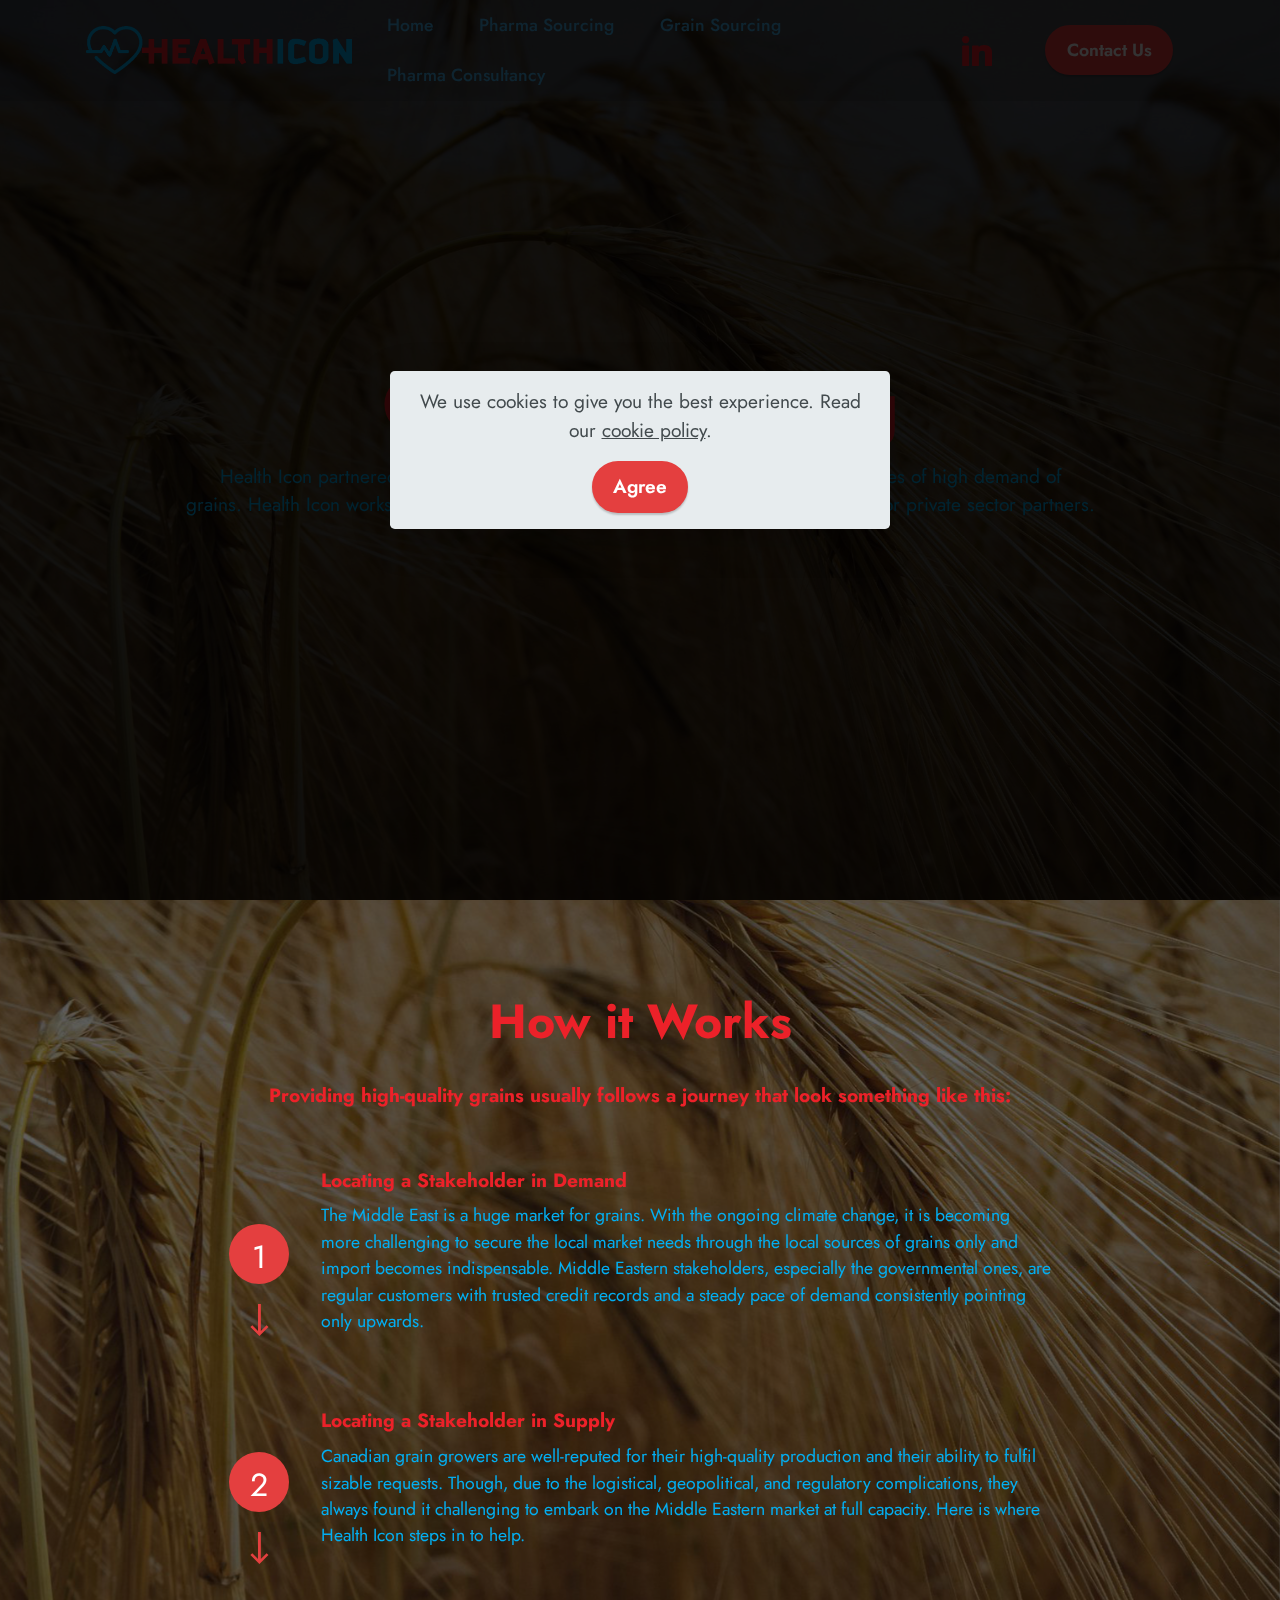
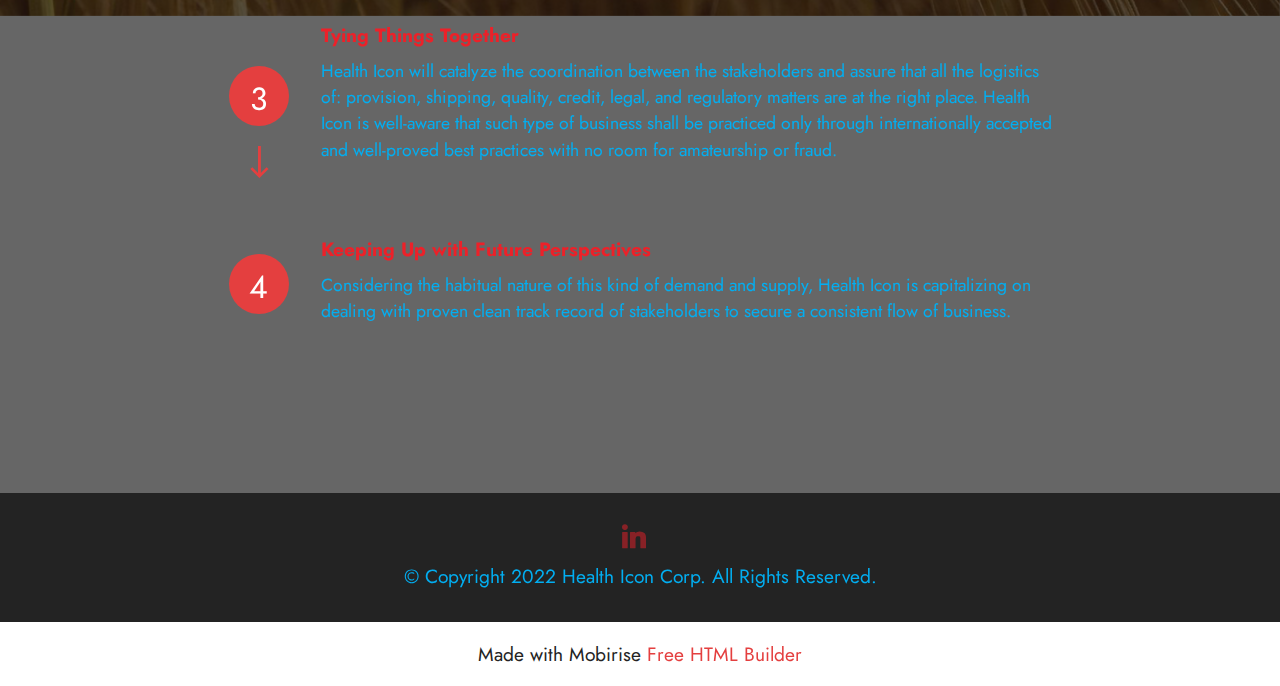
<file: grain-sourcing.html>
<!DOCTYPE html>
<html  >
<head>
  <!-- Site made with Mobirise Website Builder v5.6.13, https://mobirise.com -->
  <meta charset="UTF-8">
  <meta http-equiv="X-UA-Compatible" content="IE=edge">
  <meta name="generator" content="Mobirise v5.6.13, mobirise.com">
  <meta name="twitter:card" content="summary_large_image"/>
  <meta name="twitter:image:src" content="">
  <meta property="og:image" content="">
  <meta name="twitter:title" content="Grain Sourcing">
  <meta name="viewport" content="width=device-width, initial-scale=1, minimum-scale=1">
  <link rel="shortcut icon" href="assets/images/heart-blue-128x110.png" type="image/x-icon">
  <meta name="description" content="">
  
  
  <title>Grain Sourcing</title>
  <link rel="stylesheet" href="assets/web/assets/mobirise-icons2/mobirise2.css">
  <link rel="stylesheet" href="assets/bootstrap/css/bootstrap.min.css">
  <link rel="stylesheet" href="assets/bootstrap/css/bootstrap-grid.min.css">
  <link rel="stylesheet" href="assets/bootstrap/css/bootstrap-reboot.min.css">
  <link rel="stylesheet" href="assets/parallax/jarallax.css">
  <link rel="stylesheet" href="assets/web/assets/gdpr-plugin/gdpr-styles.css">
  <link rel="stylesheet" href="assets/dropdown/css/style.css">
  <link rel="stylesheet" href="assets/socicon/css/styles.css">
  <link rel="stylesheet" href="assets/theme/css/style.css">
  <link rel="preload" href="https://fonts.googleapis.com/css?family=Jost:100,200,300,400,500,600,700,800,900,100i,200i,300i,400i,500i,600i,700i,800i,900i&display=swap" as="style" onload="this.onload=null;this.rel='stylesheet'">
  <noscript><link rel="stylesheet" href="https://fonts.googleapis.com/css?family=Jost:100,200,300,400,500,600,700,800,900,100i,200i,300i,400i,500i,600i,700i,800i,900i&display=swap"></noscript>
  <link rel="preload" as="style" href="assets/mobirise/css/mbr-additional.css"><link rel="stylesheet" href="assets/mobirise/css/mbr-additional.css" type="text/css">
  
  
  
  
</head>
<body>
  
  <section data-bs-version="5.1" class="menu menu2 cid-t8bSWd1wcS" once="menu" id="menu2-1o">
    
    <nav class="navbar navbar-dropdown navbar-fixed-top navbar-expand-lg">
        <div class="container">
            <div class="navbar-brand">
                <span class="navbar-logo">
                    
                        <a href="index.html"><img src="assets/images/side-1-526x95.png" alt="Health Icon Corp." style="height: 3rem;"></a>
                    
                </span>
                
            </div>
            <button class="navbar-toggler" type="button" data-toggle="collapse" data-bs-toggle="collapse" data-target="#navbarSupportedContent" data-bs-target="#navbarSupportedContent" aria-controls="navbarNavAltMarkup" aria-expanded="false" aria-label="Toggle navigation">
                <div class="hamburger">
                    <span></span>
                    <span></span>
                    <span></span>
                    <span></span>
                </div>
            </button>
            <div class="collapse navbar-collapse" id="navbarSupportedContent">
                <ul class="navbar-nav nav-dropdown" data-app-modern-menu="true"><li class="nav-item"><a class="nav-link link text-info display-4" href="index.html">Home</a></li>
                    <li class="nav-item"><a class="nav-link link text-info display-4" href="pharma-sourcing.html">Pharma Sourcing</a></li><li class="nav-item"><a class="nav-link link text-info display-4" href="grain-sourcing.html">Grain Sourcing</a></li>
                    <li class="nav-item"><a class="nav-link link text-info display-4" href="pharma-consultancy.html">Pharma Consultancy</a>
                    </li></ul>
                <div class="icons-menu">
                    <a class="iconfont-wrapper" href="https://www.linkedin.com/company/health-icon" target="_blank">
                        <span class="p-2 mbr-iconfont socicon-linkedin socicon" style="color: rgb(236, 33, 41); fill: rgb(236, 33, 41); font-size: 30px;"></span>
                    </a>
                    
                    
                    
                </div>
                <div class="navbar-buttons mbr-section-btn"><a class="btn btn-primary display-4" href="contact-us.html#contacts2-15">Contact Us</a></div>
            </div>
        </div>
    </nav>
</section>

<section data-bs-version="5.1" class="header18 cid-t6BZVTqZya mbr-fullscreen mbr-parallax-background" id="header18-9">

    

    
    <div class="mbr-overlay" style="opacity: 0.6; background-color: rgb(0, 0, 0);"></div>

    <div class="align-center container">
        <div class="row justify-content-center">
            <div class="col-12 col-lg-10">
                <h1 class="mbr-section-title mbr-fonts-style mbr-white mb-3 display-1"><strong>Grain Sourcing</strong></h1>
                
                <p class="mbr-text mbr-fonts-style mbr-white display-7">
                    Health Icon partnered with major grain growers and exporters to link them to places of high demand of grains.&nbsp;Health Icon works continuously to expand its network of governmental and major private sector partners.</p>
                
            </div>
        </div>
    </div>
</section>

<section data-bs-version="5.1" class="features19 cid-sFGBbGYuTc mbr-parallax-background" id="features20-4">

    
    <div class="mbr-overlay" style="opacity: 0.6; background-color: rgb(0, 0, 0);">
    </div>
    <div class="container">
        <div class="row justify-content-center">
            <div class="col-md-12 col-lg-10">
                <div class="card-wrapper pb-4">
                    <div class="card-box align-center">
                        <h4 class="card-title mbr-fonts-style mb-4 display-2">
                            <strong>How it Works</strong></h4>
                        <p class="mbr-text mbr-fonts-style mb-4 display-7"><strong>Providing high-quality grains usually follows a journey that look something like this:</strong></p>
                        
                    </div>
                </div>
            </div>
            <div class="col-12 col-md-9">
                <div class="item mbr-flex">
                    <div class="icon-box">
                        <span class="step-number mbr-fonts-style display-5">1</span>
                    </div>
                    <div class="text-box">
                        <h4 class="icon-title card-title mbr-black mbr-fonts-style display-7"><strong>Locating a Stakeholder in Demand</strong></h4>
                        <h5 class="icon-text mbr-black mbr-fonts-style display-4">The Middle East is a huge market for grains. With the ongoing climate change, it is becoming more challenging to secure the local market needs through the local sources of grains only and import becomes indispensable. Middle Eastern stakeholders, especially the governmental ones, are regular customers with trusted credit records and a steady pace of demand consistently pointing only upwards.</h5>
                    </div>
                </div>
                <div class="item mbr-flex">
                    <div class="icon-box">
                        <span class="step-number mbr-fonts-style display-5">2</span>
                    </div>
                    <div class="text-box">
                        <h4 class="icon-title card-title mbr-black mbr-fonts-style display-7"><strong>Locating a Stakeholder in Supply</strong></h4>
                        <h5 class="icon-text mbr-black mbr-fonts-style display-4">Canadian grain growers are well-reputed for their high-quality production and their ability to fulfil sizable requests. Though, due to the logistical, geopolitical, and regulatory complications, they always found it challenging to embark on the Middle Eastern market at full capacity. Here is where Health Icon steps in to help.</h5>
                    </div>
                </div>
                <div class="item mbr-flex">
                    <div class="icon-box">
                        <span class="step-number mbr-fonts-style display-5">3</span>
                    </div>
                    <div class="text-box">
                        <h4 class="icon-title card-title mbr-black mbr-fonts-style display-7"><strong>Tying Things Together</strong></h4>
                        <h5 class="icon-text mbr-black mbr-fonts-style display-4">Health Icon will catalyze the coordination between the stakeholders and assure that all the logistics of: provision, shipping, quality, credit, legal, and regulatory matters are at the right place. Health Icon is well-aware that such type of business shall be practiced only through internationally accepted and well-proved best practices with no room for amateurship or fraud.</h5>
                    </div>
                </div>
                <div class="item mbr-flex last">
                    <div class="icon-box">
                        <span class="step-number mbr-fonts-style display-5">4</span>
                    </div>
                    <div class="text-box">
                        <h4 class="icon-title card-title mbr-black mbr-fonts-style display-7"><strong>Keeping Up with Future Perspectives</strong></h4>
                        <h5 class="icon-text mbr-black mbr-fonts-style display-4">Considering the habitual nature of this kind of demand and supply, Health Icon is capitalizing on dealing with proven clean track record of stakeholders to secure a consistent flow of business.</h5>
                    </div>
                </div>
                
                
                
                
                
                
            </div>
        </div>
    </div>
</section>

<section data-bs-version="5.1" class="footer3 cid-t8bWpN2V7b" once="footers" id="footer3-1r">

    

    

    <div class="container">
        <div class="media-container-row align-center mbr-white">
            
            <div class="row social-row">
                <div class="social-list align-right pb-2">
                    
                    
                    
                    
                    
                    
                <div class="soc-item">
                        <a href="https://www.linkedin.com/company/health-icon" target="_blank">
                            <span class="mbr-iconfont mbr-iconfont-social socicon-linkedin socicon" style="color: rgb(236, 33, 41); fill: rgb(236, 33, 41);"></span>
                        </a>
                    </div></div>
            </div>
            <div class="row row-copirayt">
                <p class="mbr-text mb-0 mbr-fonts-style mbr-white align-center display-7">
                    © Copyright 2022 Health Icon Corp. All Rights Reserved.
                </p>
            </div>
        </div>
    </div>
</section><section class="display-7" style="padding: 0;align-items: center;justify-content: center;flex-wrap: wrap;    align-content: center;display: flex;position: relative;height: 4rem;"><a href="https://mobiri.se/1304745" style="flex: 1 1;height: 4rem;position: absolute;width: 100%;z-index: 1;"><img alt="" style="height: 4rem;" src="[data-uri]"></a><p style="margin: 0;text-align: center;" class="display-7">Made with Mobirise &#8204;</p><a style="z-index:1" href="https://mobirise.com/html-builder.html">Free HTML Builder</a></section><script src="assets/bootstrap/js/bootstrap.bundle.min.js"></script>  <script src="assets/parallax/jarallax.js"></script>  <script src="assets/web/assets/cookies-alert-plugin/cookies-alert-core.js"></script>  <script src="assets/web/assets/cookies-alert-plugin/cookies-alert-script.js"></script>  <script src="assets/smoothscroll/smooth-scroll.js"></script>  <script src="assets/ytplayer/index.js"></script>  <script src="assets/dropdown/js/navbar-dropdown.js"></script>  <script src="assets/theme/js/script.js"></script>  
  
  
<div id="cookie-dialog" style="display: none;"><div id="cookiesdirective"><div style="position: fixed; top: 0; right: 0; bottom: 0; left: 0; background-color: rgb(0, 0, 0); opacity: 0.8; z-index: 9999;"></div><div style="position: fixed; top: 0; right: 0; bottom: 0; left: 0; display: flex; align-items: center; z-index: 10000"><div class="cookie-wrapper" style="position: relative; width: 100%; max-width: 500px; margin-right: auto; margin-left: auto; padding: 1rem; text-align: center; border-radius: .3rem; box-shadow: 0 10px 40px 0 rgba(0,0,0,0.2); color:#424a4d; background:rgba(234, 239, 241, 0.99);"><div class="mbr-text"><p class="display-7">We use cookies to give you the best experience. Read our <a style='color: #424a4d; text-decoration: underline;' href='privacy.html'>cookie policy</a>.</p></div><div class="mbr-section-btn"><a style="margin:0;;" class="btn btn-sm btn-primary display-7" id="impliedsubmit">Agree</a></div></div></div></div></div>
  <input name="cookieData" type="hidden" data-cookie-customDialogSelector='#cookie-dialog' data-cookie-colorText='#424a4d' data-cookie-colorBg='rgba(234, 239, 241, 0.99)' data-cookie-textButton='Agree' data-cookie-colorButton='' data-cookie-colorLink='#424a4d' data-cookie-underlineLink='true' data-cookie-text="We use cookies to give you the best experience. Read our <a href='privacy.html'>cookie policy</a>.">
   <div id="scrollToTop" class="scrollToTop mbr-arrow-up"><a style="text-align: center;"><i class="mbr-arrow-up-icon mbr-arrow-up-icon-cm cm-icon cm-icon-smallarrow-up"></i></a></div>
  </body>
</html>
</file>
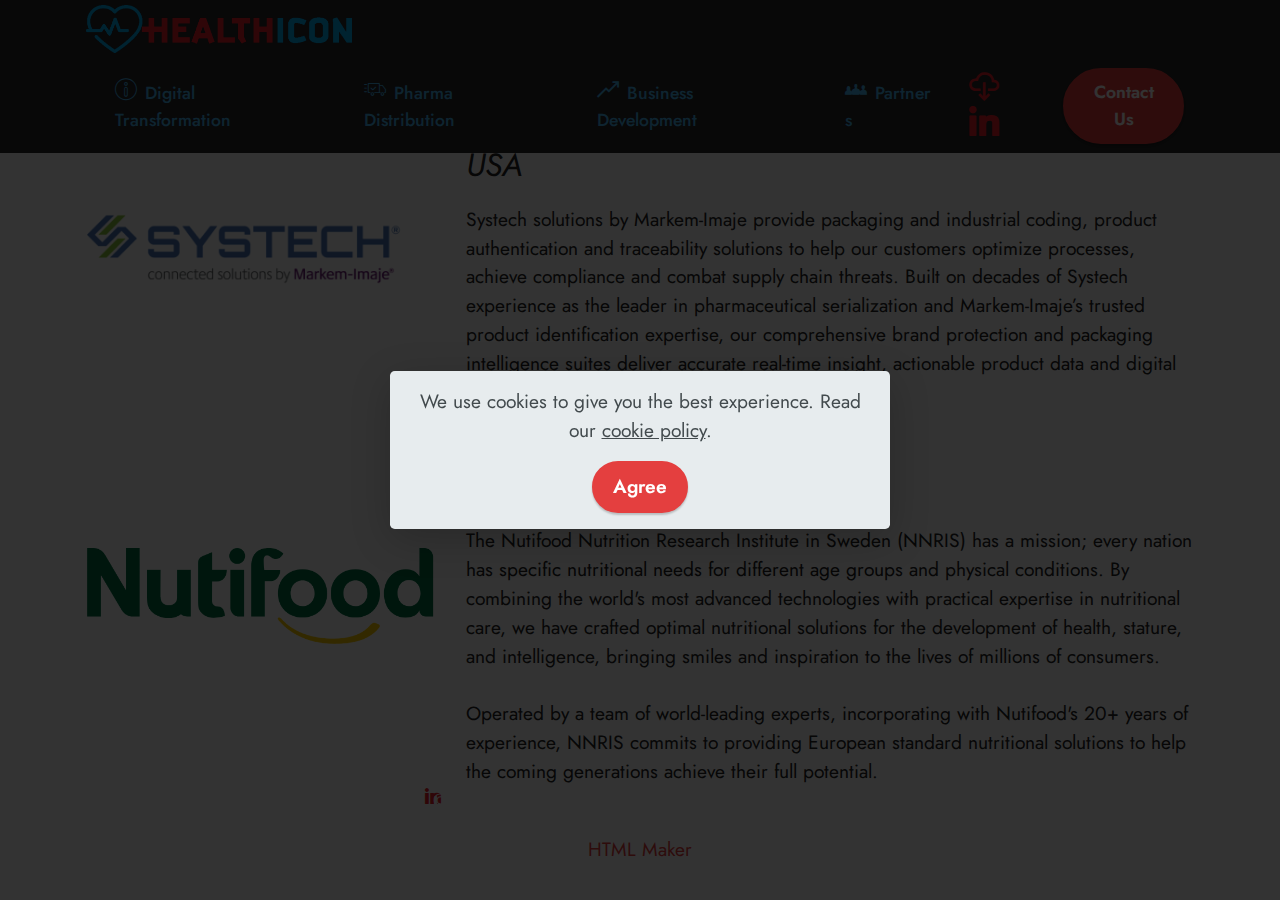
<file: partners.html>
<!DOCTYPE html>
<html  >
<head>
  <!-- Site made with Mobirise Website Builder v5.6.13, https://mobirise.com -->
  <meta charset="UTF-8">
  <meta http-equiv="X-UA-Compatible" content="IE=edge">
  <meta name="generator" content="Mobirise v5.6.13, mobirise.com">
  <meta name="twitter:card" content="summary_large_image"/>
  <meta name="twitter:image:src" content="">
  <meta property="og:image" content="">
  <meta name="twitter:title" content="Partners">
  <meta name="viewport" content="width=device-width, initial-scale=1, minimum-scale=1">
  <link rel="shortcut icon" href="assets/images/heart-blue-128x110.png" type="image/x-icon">
  <meta name="description" content="">
  
  
  <title>Partners</title>
  <link rel="stylesheet" href="assets/web/assets/mobirise-icons2/mobirise2.css">
  <link rel="stylesheet" href="assets/web/assets/mobirise-icons/mobirise-icons.css">
  <link rel="stylesheet" href="assets/bootstrap/css/bootstrap.min.css">
  <link rel="stylesheet" href="assets/bootstrap/css/bootstrap-grid.min.css">
  <link rel="stylesheet" href="assets/bootstrap/css/bootstrap-reboot.min.css">
  <link rel="stylesheet" href="assets/web/assets/gdpr-plugin/gdpr-styles.css">
  <link rel="stylesheet" href="assets/dropdown/css/style.css">
  <link rel="stylesheet" href="assets/socicon/css/styles.css">
  <link rel="stylesheet" href="assets/theme/css/style.css">
  <link rel="preload" href="https://fonts.googleapis.com/css?family=Jost:100,200,300,400,500,600,700,800,900,100i,200i,300i,400i,500i,600i,700i,800i,900i&display=swap" as="style" onload="this.onload=null;this.rel='stylesheet'">
  <noscript><link rel="stylesheet" href="https://fonts.googleapis.com/css?family=Jost:100,200,300,400,500,600,700,800,900,100i,200i,300i,400i,500i,600i,700i,800i,900i&display=swap"></noscript>
  <link rel="preload" as="style" href="assets/mobirise/css/mbr-additional.css"><link rel="stylesheet" href="assets/mobirise/css/mbr-additional.css" type="text/css">
  
  
  
  
</head>
<body>
  
  <section data-bs-version="5.1" class="menu menu2 cid-tqu5EsuQiZ" once="menu" id="menu2-27">
    
    <nav class="navbar navbar-dropdown navbar-fixed-top navbar-expand-lg">
        <div class="container">
            <div class="navbar-brand">
                <span class="navbar-logo">
                    
                        <a href="index.html"><img src="assets/images/side-1-526x95.png" alt="Health Icon Corp. Logo" style="height: 3rem;"></a>
                    
                </span>
                
            </div>
            <button class="navbar-toggler" type="button" data-toggle="collapse" data-bs-toggle="collapse" data-target="#navbarSupportedContent" data-bs-target="#navbarSupportedContent" aria-controls="navbarNavAltMarkup" aria-expanded="false" aria-label="Toggle navigation">
                <div class="hamburger">
                    <span></span>
                    <span></span>
                    <span></span>
                    <span></span>
                </div>
            </button>
            <div class="collapse navbar-collapse" id="navbarSupportedContent">
                <ul class="navbar-nav nav-dropdown" data-app-modern-menu="true"><li class="nav-item"><a class="nav-link link text-info text-primary display-4" href="digital-transformation.html"><span class="mbri-info mbr-iconfont mbr-iconfont-btn"></span>Digital Transformation</a></li><li class="nav-item"><a class="nav-link link text-info text-primary display-4" href="pharma-distribution.html"><span class="mbri-delivery mbr-iconfont mbr-iconfont-btn"></span>Pharma Distribution</a></li><li class="nav-item"><a class="nav-link link text-info text-primary display-4" href="business-development.html"><span class="mobi-mbri mobi-mbri-growing-chart mbr-iconfont mbr-iconfont-btn"></span>Business Development</a></li><li class="nav-item"><a class="nav-link link text-info text-primary display-4" href="partners.html"><span class="socicon socicon-stayfriends mbr-iconfont mbr-iconfont-btn"></span>Partners</a></li></ul>
                <div class="icons-menu">
                    <a class="iconfont-wrapper" href="Downloads.html">
                        <span class="p-2 mbr-iconfont mobi-mbri-download-2 mobi-mbri" style="color: rgb(236, 33, 41); fill: rgb(236, 33, 41); font-size: 30px;"></span>
                    </a>
                    <a class="iconfont-wrapper" href="https://www.linkedin.com/company/health-icon" target="_blank">
                        <span class="p-2 mbr-iconfont socicon-linkedin socicon" style="font-size: 30px; color: rgb(236, 33, 41); fill: rgb(236, 33, 41);"></span>
                    </a>
                    
                    
                </div>
                <div class="navbar-buttons mbr-section-btn"><a class="btn btn-primary display-4" href="contact-us.html#contacts2-15">Contact Us</a></div>
            </div>
        </div>
    </nav>
</section>

<section data-bs-version="5.1" class="features10 cid-ttBn3WVBCt" id="features11-29">
    <!---->
    

    
    
    <div class="container">
        <div class="title">
            <h3 class="mbr-section-title mbr-fonts-style mb-4 display-2">
                <strong>Our Partners</strong></h3>
            
        </div>
        <div class="card">
            <div class="card-wrapper">
                <div class="row align-items-center">
                    <div class="col-12 col-md-4">
                        <div class="image-wrapper">
                            <a href="https://www.systechone.com/about/mission-values/" target="_blank"><img src="assets/images/systech-logo-new-375x82.png" alt="Systech One" title=""></a>
                        </div>
                    </div>
                    <div class="col-12 col-md">
                        <div class="card-box">
                            <div class="row">
                                <div class="col-12">
                                    <div class="top-line">
                                        <h4 class="card-title mbr-fonts-style display-5"><strong>Systech One&nbsp;</strong></h4>
                                        <p class="cost mbr-fonts-style display-5"><em>
                                            USA</em></p>
                                    </div>
                                </div>
                                <div class="col-12">
                                    <div class="bottom-line">
                                        <p class="mbr-text mbr-fonts-style m-0 display-7">
                                            Systech solutions by Markem-Imaje provide packaging and industrial coding, product authentication and traceability solutions to help our customers optimize processes, achieve compliance and combat supply chain threats. Built on decades of Systech experience as the leader in pharmaceutical serialization and Markem-Imaje’s trusted product identification expertise, our comprehensive brand protection and packaging intelligence suites deliver accurate real-time insight, actionable product data and digital connectivity.
                                        </p>
                                    </div>
                                </div>
                            </div>
                        </div>
                    </div>
                </div>
            </div>
        </div>
        <div class="card">
            <div class="card-wrapper">
                <div class="row align-items-center">
                    <div class="col-12 col-md-4">
                        <div class="image-wrapper">
                            <a href="https://nutifoodsweden.com/" target="_blank"><img src="assets/images/nutifood-logo-600x166.png" alt="Nutifood" title=""></a>
                        </div>
                    </div>
                    <div class="col-12 col-md">
                        <div class="card-box">
                            <div class="row">
                                <div class="col-12">
                                    <div class="top-line">
                                        <h4 class="card-title mbr-fonts-style display-5"><strong>Nutifood</strong></h4>
                                        <p class="cost mbr-fonts-style display-5"><em>
                                            Sweden</em></p>
                                    </div>
                                </div>
                                <div class="col-12">
                                    <div class="bottom-line">
                                        <p class="mbr-text mbr-fonts-style m-0 display-7">The Nutifood Nutrition Research Institute in Sweden (NNRIS) has a mission; every nation has specific nutritional needs for different age groups and physical conditions. By combining the world's most advanced technologies with practical expertise in nutritional care, we have crafted optimal nutritional solutions for the development of health, stature, and intelligence, bringing smiles and inspiration to the lives of millions of consumers.<br>
<br>Operated by a team of world-leading experts, incorporating with Nutifood's 20+ years of experience, NNRIS commits to providing European standard nutritional solutions to help the coming generations achieve their full potential.</p>
                                    </div>
                                </div>
                            </div>
                        </div>
                    </div>
                </div>
            </div>
        </div>
        
        
        
        
    </div>
</section>

<section data-bs-version="5.1" class="footer3 cid-tqulxJudBw" once="footers" id="footer3-28">

    

    

    <div class="container">
        <div class="media-container-row align-center mbr-white">
            
            <div class="row social-row">
                <div class="social-list align-right pb-2">
                    
                    
                    
                    
                    
                    
                <div class="soc-item">
                        <a href="https://www.linkedin.com/company/health-icon" target="_blank">
                            <span class="mbr-iconfont mbr-iconfont-social socicon-linkedin socicon" style="color: rgb(236, 33, 41); fill: rgb(236, 33, 41);"></span>
                        </a>
                    </div></div>
            </div>
            <div class="row row-copirayt">
                <p class="mbr-text mb-0 mbr-fonts-style mbr-white align-center display-7">
                    © Copyright Health Icon Corp. All Rights Reserved.
                </p>
            </div>
        </div>
    </div>
</section><section class="display-7" style="padding: 0;align-items: center;justify-content: center;flex-wrap: wrap;    align-content: center;display: flex;position: relative;height: 4rem;"><a href="https://mobiri.se/1304745" style="flex: 1 1;height: 4rem;position: absolute;width: 100%;z-index: 1;"><img alt="" style="height: 4rem;" src="[data-uri]"></a><p style="margin: 0;text-align: center;" class="display-7">&#8204;</p><a style="z-index:1" href="https://mobirise.com/html-builder.html">HTML Maker</a></section><script src="assets/bootstrap/js/bootstrap.bundle.min.js"></script>  <script src="assets/web/assets/cookies-alert-plugin/cookies-alert-core.js"></script>  <script src="assets/web/assets/cookies-alert-plugin/cookies-alert-script.js"></script>  <script src="assets/smoothscroll/smooth-scroll.js"></script>  <script src="assets/ytplayer/index.js"></script>  <script src="assets/dropdown/js/navbar-dropdown.js"></script>  <script src="assets/theme/js/script.js"></script>  
  
  
<div id="cookie-dialog" style="display: none;"><div id="cookiesdirective"><div style="position: fixed; top: 0; right: 0; bottom: 0; left: 0; background-color: rgb(0, 0, 0); opacity: 0.8; z-index: 9999;"></div><div style="position: fixed; top: 0; right: 0; bottom: 0; left: 0; display: flex; align-items: center; z-index: 10000"><div class="cookie-wrapper" style="position: relative; width: 100%; max-width: 500px; margin-right: auto; margin-left: auto; padding: 1rem; text-align: center; border-radius: .3rem; box-shadow: 0 10px 40px 0 rgba(0,0,0,0.2); color:#424a4d; background:rgba(234, 239, 241, 0.99);"><div class="mbr-text"><p class="display-7">We use cookies to give you the best experience. Read our <a style='color: #424a4d; text-decoration: underline;' href='privacy.html'>cookie policy</a>.</p></div><div class="mbr-section-btn"><a style="margin:0;;" class="btn btn-sm btn-primary display-7" id="impliedsubmit">Agree</a></div></div></div></div></div>
  <input name="cookieData" type="hidden" data-cookie-customDialogSelector='#cookie-dialog' data-cookie-colorText='#424a4d' data-cookie-colorBg='rgba(234, 239, 241, 0.99)' data-cookie-textButton='Agree' data-cookie-colorButton='' data-cookie-colorLink='#424a4d' data-cookie-underlineLink='true' data-cookie-text="We use cookies to give you the best experience. Read our <a href='privacy.html'>cookie policy</a>.">
   <div id="scrollToTop" class="scrollToTop mbr-arrow-up"><a style="text-align: center;"><i class="mbr-arrow-up-icon mbr-arrow-up-icon-cm cm-icon cm-icon-smallarrow-up"></i></a></div>
  </body>
</html>
</file>
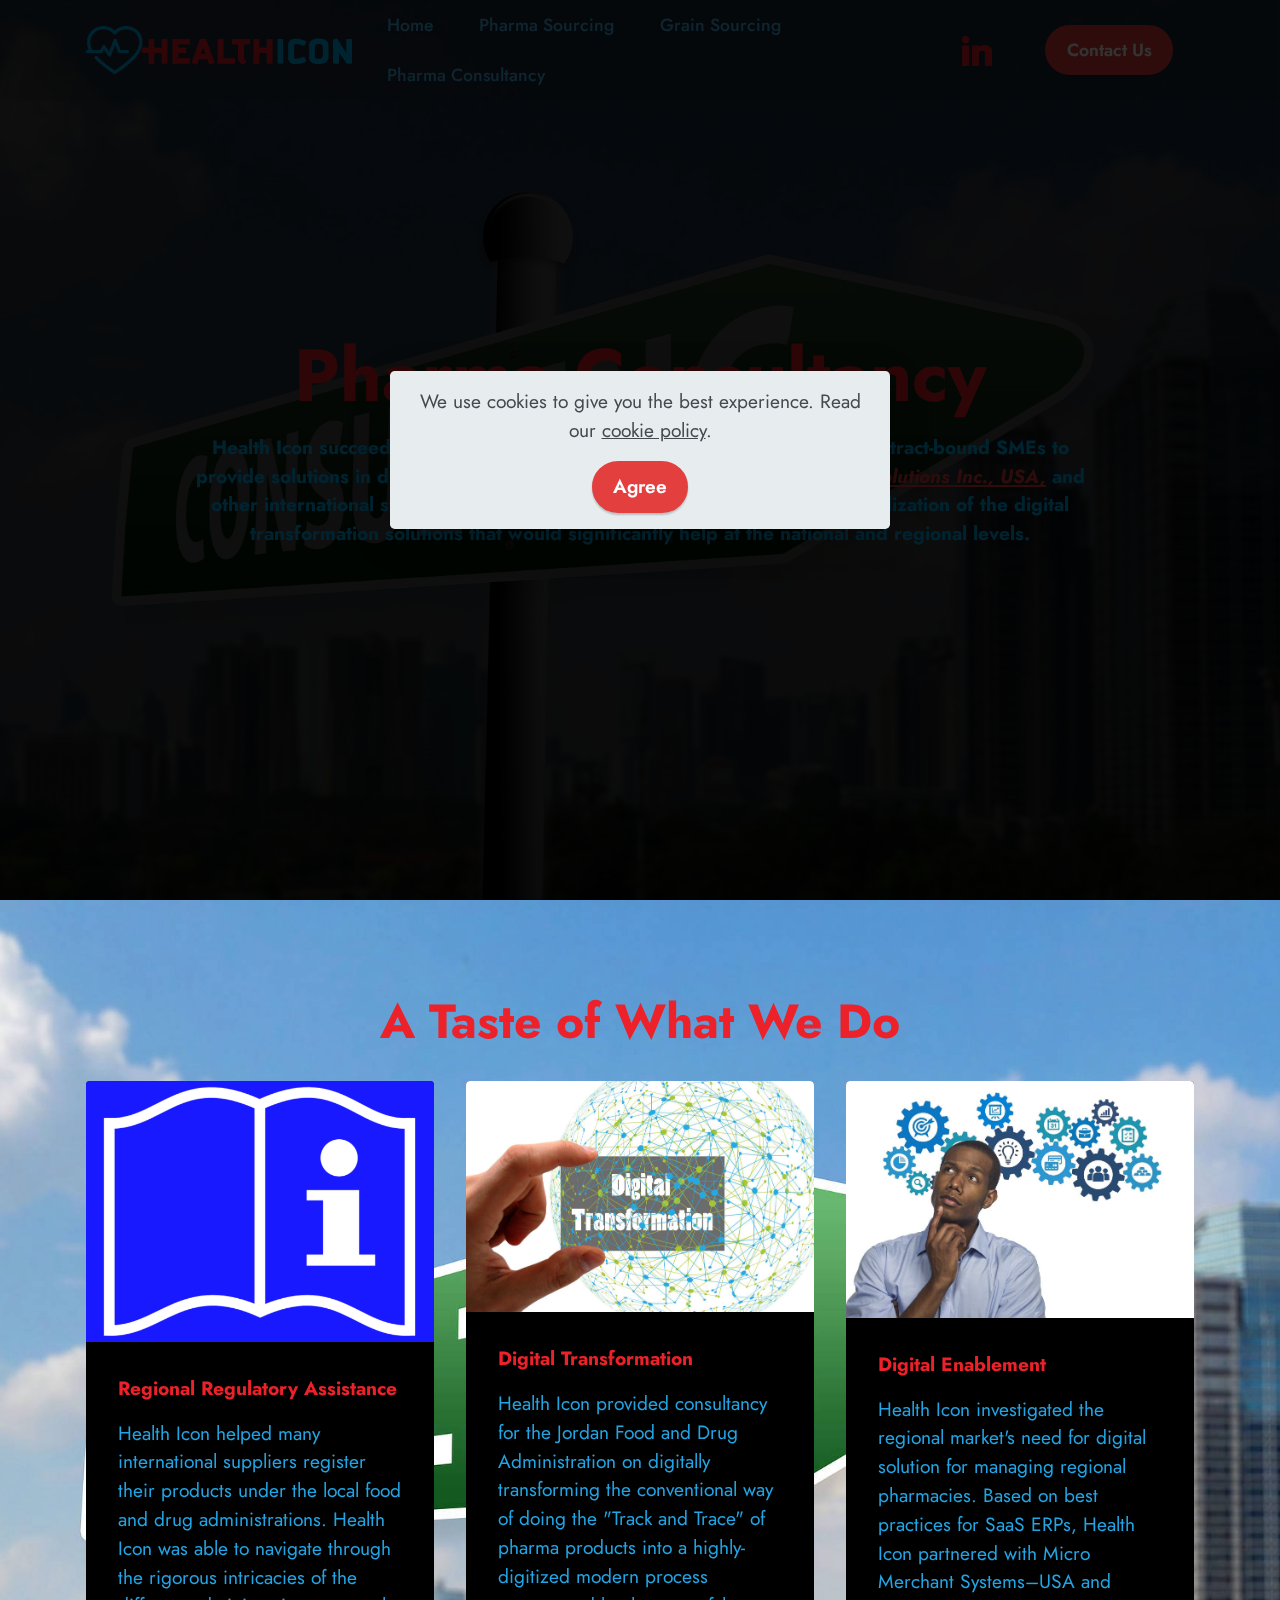
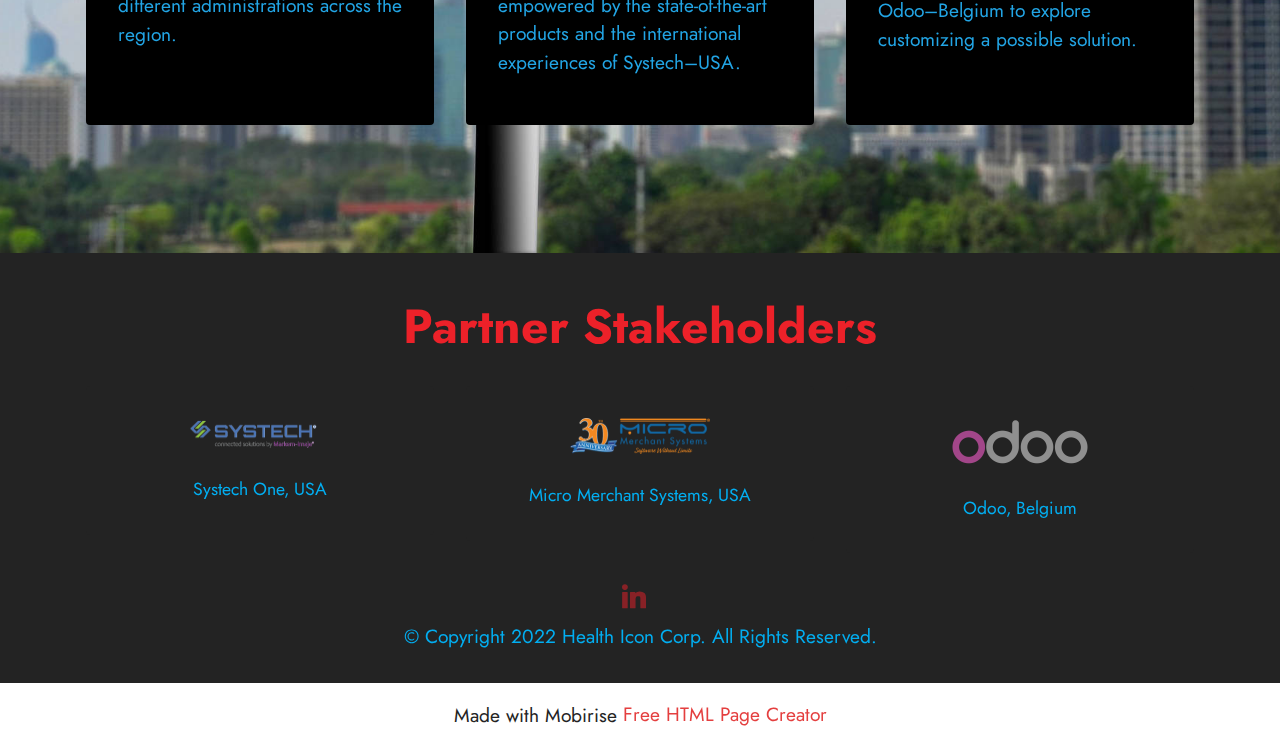
<file: pharma-consultancy.html>
<!DOCTYPE html>
<html  >
<head>
  <!-- Site made with Mobirise Website Builder v5.6.13, https://mobirise.com -->
  <meta charset="UTF-8">
  <meta http-equiv="X-UA-Compatible" content="IE=edge">
  <meta name="generator" content="Mobirise v5.6.13, mobirise.com">
  <meta name="twitter:card" content="summary_large_image"/>
  <meta name="twitter:image:src" content="">
  <meta property="og:image" content="">
  <meta name="twitter:title" content="Pharma Consultancy">
  <meta name="viewport" content="width=device-width, initial-scale=1, minimum-scale=1">
  <link rel="shortcut icon" href="assets/images/heart-blue-128x110.png" type="image/x-icon">
  <meta name="description" content="">
  
  
  <title>Pharma Consultancy</title>
  <link rel="stylesheet" href="assets/web/assets/mobirise-icons2/mobirise2.css">
  <link rel="stylesheet" href="assets/bootstrap/css/bootstrap.min.css">
  <link rel="stylesheet" href="assets/bootstrap/css/bootstrap-grid.min.css">
  <link rel="stylesheet" href="assets/bootstrap/css/bootstrap-reboot.min.css">
  <link rel="stylesheet" href="assets/parallax/jarallax.css">
  <link rel="stylesheet" href="assets/web/assets/gdpr-plugin/gdpr-styles.css">
  <link rel="stylesheet" href="assets/dropdown/css/style.css">
  <link rel="stylesheet" href="assets/socicon/css/styles.css">
  <link rel="stylesheet" href="assets/theme/css/style.css">
  <link rel="preload" href="https://fonts.googleapis.com/css?family=Jost:100,200,300,400,500,600,700,800,900,100i,200i,300i,400i,500i,600i,700i,800i,900i&display=swap" as="style" onload="this.onload=null;this.rel='stylesheet'">
  <noscript><link rel="stylesheet" href="https://fonts.googleapis.com/css?family=Jost:100,200,300,400,500,600,700,800,900,100i,200i,300i,400i,500i,600i,700i,800i,900i&display=swap"></noscript>
  <link rel="preload" as="style" href="assets/mobirise/css/mbr-additional.css"><link rel="stylesheet" href="assets/mobirise/css/mbr-additional.css" type="text/css">
  
  
  
  
</head>
<body>
  
  <section data-bs-version="5.1" class="menu menu2 cid-t8bSWd1wcS" once="menu" id="menu2-1o">
    
    <nav class="navbar navbar-dropdown navbar-fixed-top navbar-expand-lg">
        <div class="container">
            <div class="navbar-brand">
                <span class="navbar-logo">
                    
                        <a href="index.html"><img src="assets/images/side-1-526x95.png" alt="Health Icon Corp." style="height: 3rem;"></a>
                    
                </span>
                
            </div>
            <button class="navbar-toggler" type="button" data-toggle="collapse" data-bs-toggle="collapse" data-target="#navbarSupportedContent" data-bs-target="#navbarSupportedContent" aria-controls="navbarNavAltMarkup" aria-expanded="false" aria-label="Toggle navigation">
                <div class="hamburger">
                    <span></span>
                    <span></span>
                    <span></span>
                    <span></span>
                </div>
            </button>
            <div class="collapse navbar-collapse" id="navbarSupportedContent">
                <ul class="navbar-nav nav-dropdown" data-app-modern-menu="true"><li class="nav-item"><a class="nav-link link text-info display-4" href="index.html">Home</a></li>
                    <li class="nav-item"><a class="nav-link link text-info display-4" href="pharma-sourcing.html">Pharma Sourcing</a></li><li class="nav-item"><a class="nav-link link text-info display-4" href="grain-sourcing.html">Grain Sourcing</a></li>
                    <li class="nav-item"><a class="nav-link link text-info display-4" href="pharma-consultancy.html">Pharma Consultancy</a>
                    </li></ul>
                <div class="icons-menu">
                    <a class="iconfont-wrapper" href="https://www.linkedin.com/company/health-icon" target="_blank">
                        <span class="p-2 mbr-iconfont socicon-linkedin socicon" style="color: rgb(236, 33, 41); fill: rgb(236, 33, 41); font-size: 30px;"></span>
                    </a>
                    
                    
                    
                </div>
                <div class="navbar-buttons mbr-section-btn"><a class="btn btn-primary display-4" href="contact-us.html#contacts2-15">Contact Us</a></div>
            </div>
        </div>
    </nav>
</section>

<section data-bs-version="5.1" class="header18 cid-t6CE2nGY2f mbr-fullscreen mbr-parallax-background" id="header18-p">

    

    
    <div class="mbr-overlay" style="opacity: 0.7; background-color: rgb(0, 0, 0);"></div>

    <div class="align-center container">
        <div class="row justify-content-center">
            <div class="col-12 col-lg-10">
                <h1 class="mbr-section-title mbr-fonts-style mbr-white mb-3 display-1"><strong>Pharma Consultancy</strong></h1>
                
                <p class="mbr-text mbr-fonts-style mbr-white display-7"><strong>
                    Health Icon succeeded in putting together the talents of its resident and contract-bound SMEs to provide solutions in digital pharma and healthcare. Partnering with <a href="https://www.systechone.com/" class="text-primary" target="_blank"><b><em>Systech Solutions Inc., USA,</em></b></a> and other international stakeholders, Health Icon spearheaded studying the localization of the digital transformation solutions that would significantly help at the national and regional levels.</strong></p>
                
            </div>
        </div>
    </div>
</section>

<section data-bs-version="5.1" class="features3 cid-t6CZXSix1q" id="features3-19">
    
    
    <div class="container">
        <div class="mbr-section-head">
            <h4 class="mbr-section-title mbr-fonts-style align-center mb-0 display-2">
                <strong>A Taste of What We Do</strong></h4>
            
        </div>
        <div class="row mt-4">
            <div class="item features-image сol-12 col-md-6 col-lg-4 active">
                <div class="item-wrapper">
                    <div class="item-img">
                        <img src="assets/images/regulatory-628x471.png" alt="Regulatory" data-slide-to="0" data-bs-slide-to="0">
                    </div>
                    <div class="item-content">
                        <h5 class="item-title mbr-fonts-style display-7"><strong>Regional Regulatory Assistance</strong></h5>
                        
                        <p class="mbr-text mbr-fonts-style mt-3 display-7">Health Icon helped many international suppliers register their products under the local food and drug administrations. Health Icon was able to navigate through the rigorous intricacies of the different administrations across the region.</p>
                    </div>
                    
                </div>
            </div><div class="item features-image сol-12 col-md-6 col-lg-4">
                <div class="item-wrapper">
                    <div class="item-img">
                        <img src="assets/images/mbr-815x542.jpg" alt="Digital Transformation" data-slide-to="1" data-bs-slide-to="1">
                    </div>
                    <div class="item-content">
                        <h5 class="item-title mbr-fonts-style display-7"><strong>Digital Transformation</strong></h5>
                        
                        <p class="mbr-text mbr-fonts-style mt-3 display-7">Health Icon provided consultancy for the Jordan Food and Drug Administration on digitally transforming the conventional way of doing the "Track and Trace" of pharma products into a highly-digitized modern process empowered by the state-of-the-art products and the international experiences of Systech–USA.</p>
                    </div>
                    
                </div>
            </div>
            <div class="item features-image сol-12 col-md-6 col-lg-4">
                <div class="item-wrapper">
                    <div class="item-img">
                        <img src="assets/images/mbr-815x555.jpg" alt="ERP" data-slide-to="2" data-bs-slide-to="2">
                    </div>
                    <div class="item-content">
                        <h5 class="item-title mbr-fonts-style display-7"><strong>Digital Enablement</strong></h5>
                        
                        <p class="mbr-text mbr-fonts-style mt-3 display-7">Health Icon investigated the regional market's need for digital solution for managing regional pharmacies. Based on best practices for SaaS ERPs, Health Icon partnered with&nbsp;Micro Merchant Systems–USA and Odoo–Belgium to explore customizing a possible solution.<br></p>
                    </div>
                    
                </div>
            </div>
            
        </div>
    </div>
</section>

<section data-bs-version="5.1" class="content4 cid-t7lpwDP1DP" id="content4-1m">
    

    
    
    <div class="container">
        <div class="row justify-content-center">
            <div class="title col-md-12 col-lg-8">
                <h3 class="mbr-section-title mbr-fonts-style align-center mb-4 display-2">
                    <strong>Partner Stakeholders</strong></h3>
                
                
            </div>
        </div>
    </div>
</section>

<section data-bs-version="5.1" class="clients2 cid-t7lpxtcdls" id="clients2-1n">

    

    
    
    <div class="container">
        <div class="row justify-content-center">
            <div class="card col-12 col-md-6 col-lg-4">
                <div class="card-wrapper">
                    <div class="img-wrapper">
                        <a href="https://www.systechone.com/" target="_blank"><img src="assets/images/systech-copy-280x61.png" alt="Systech"></a>
                    </div>
                    <div class="card-box align-center">
                        <h6 class="card-subtitle mbr-fonts-style mb-0 display-4">Systech One, USA</h6>
                        
                        
                        
                    </div>
                </div>
            </div>
            <div class="card col-12 col-md-6 col-lg-4">
                <div class="card-wrapper">
                    <div class="img-wrapper">
                        <a href="https://www.micromerchantsystems.com/" target="_blank"><img src="assets/images/mms-280x73.png" alt="Micro Merchant Systems"></a>
                    </div>
                    <div class="card-box align-center">
                        <h6 class="card-subtitle mbr-fonts-style mb-0 display-4">Micro Merchant Systems, USA</h6>
                        
                        
                        
                    </div>
                </div>
            </div>
            <div class="card col-12 col-md-6 col-lg-4">
                <div class="card-wrapper">
                    <div class="img-wrapper">
                        <a href="https://www.odoo.com/" target="_blank"><img src="assets/images/odoo-280x98.png" alt="Odoo"></a>
                    </div>
                    <div class="card-box align-center">
                        <h6 class="card-subtitle mbr-fonts-style mb-0 display-4">
                            Odoo, Belgium</h6>
                        
                        
                        
                    </div>
                </div>
            </div>
            
        </div>
    </div>
</section>

<section data-bs-version="5.1" class="footer3 cid-t8bWpN2V7b" once="footers" id="footer3-1r">

    

    

    <div class="container">
        <div class="media-container-row align-center mbr-white">
            
            <div class="row social-row">
                <div class="social-list align-right pb-2">
                    
                    
                    
                    
                    
                    
                <div class="soc-item">
                        <a href="https://www.linkedin.com/company/health-icon" target="_blank">
                            <span class="mbr-iconfont mbr-iconfont-social socicon-linkedin socicon" style="color: rgb(236, 33, 41); fill: rgb(236, 33, 41);"></span>
                        </a>
                    </div></div>
            </div>
            <div class="row row-copirayt">
                <p class="mbr-text mb-0 mbr-fonts-style mbr-white align-center display-7">
                    © Copyright 2022 Health Icon Corp. All Rights Reserved.
                </p>
            </div>
        </div>
    </div>
</section><section class="display-7" style="padding: 0;align-items: center;justify-content: center;flex-wrap: wrap;    align-content: center;display: flex;position: relative;height: 4rem;"><a href="https://mobiri.se/1304745" style="flex: 1 1;height: 4rem;position: absolute;width: 100%;z-index: 1;"><img alt="" style="height: 4rem;" src="[data-uri]"></a><p style="margin: 0;text-align: center;" class="display-7">Made with Mobirise &#8204;</p><a style="z-index:1" href="https://mobirise.com/html-builder.html">Free HTML Page Creator</a></section><script src="assets/bootstrap/js/bootstrap.bundle.min.js"></script>  <script src="assets/parallax/jarallax.js"></script>  <script src="assets/web/assets/cookies-alert-plugin/cookies-alert-core.js"></script>  <script src="assets/web/assets/cookies-alert-plugin/cookies-alert-script.js"></script>  <script src="assets/smoothscroll/smooth-scroll.js"></script>  <script src="assets/ytplayer/index.js"></script>  <script src="assets/dropdown/js/navbar-dropdown.js"></script>  <script src="assets/theme/js/script.js"></script>  
  
  
<div id="cookie-dialog" style="display: none;"><div id="cookiesdirective"><div style="position: fixed; top: 0; right: 0; bottom: 0; left: 0; background-color: rgb(0, 0, 0); opacity: 0.8; z-index: 9999;"></div><div style="position: fixed; top: 0; right: 0; bottom: 0; left: 0; display: flex; align-items: center; z-index: 10000"><div class="cookie-wrapper" style="position: relative; width: 100%; max-width: 500px; margin-right: auto; margin-left: auto; padding: 1rem; text-align: center; border-radius: .3rem; box-shadow: 0 10px 40px 0 rgba(0,0,0,0.2); color:#424a4d; background:rgba(234, 239, 241, 0.99);"><div class="mbr-text"><p class="display-7">We use cookies to give you the best experience. Read our <a style='color: #424a4d; text-decoration: underline;' href='privacy.html'>cookie policy</a>.</p></div><div class="mbr-section-btn"><a style="margin:0;;" class="btn btn-sm btn-primary display-7" id="impliedsubmit">Agree</a></div></div></div></div></div>
  <input name="cookieData" type="hidden" data-cookie-customDialogSelector='#cookie-dialog' data-cookie-colorText='#424a4d' data-cookie-colorBg='rgba(234, 239, 241, 0.99)' data-cookie-textButton='Agree' data-cookie-colorButton='' data-cookie-colorLink='#424a4d' data-cookie-underlineLink='true' data-cookie-text="We use cookies to give you the best experience. Read our <a href='privacy.html'>cookie policy</a>.">
   <div id="scrollToTop" class="scrollToTop mbr-arrow-up"><a style="text-align: center;"><i class="mbr-arrow-up-icon mbr-arrow-up-icon-cm cm-icon cm-icon-smallarrow-up"></i></a></div>
  </body>
</html>
</file>
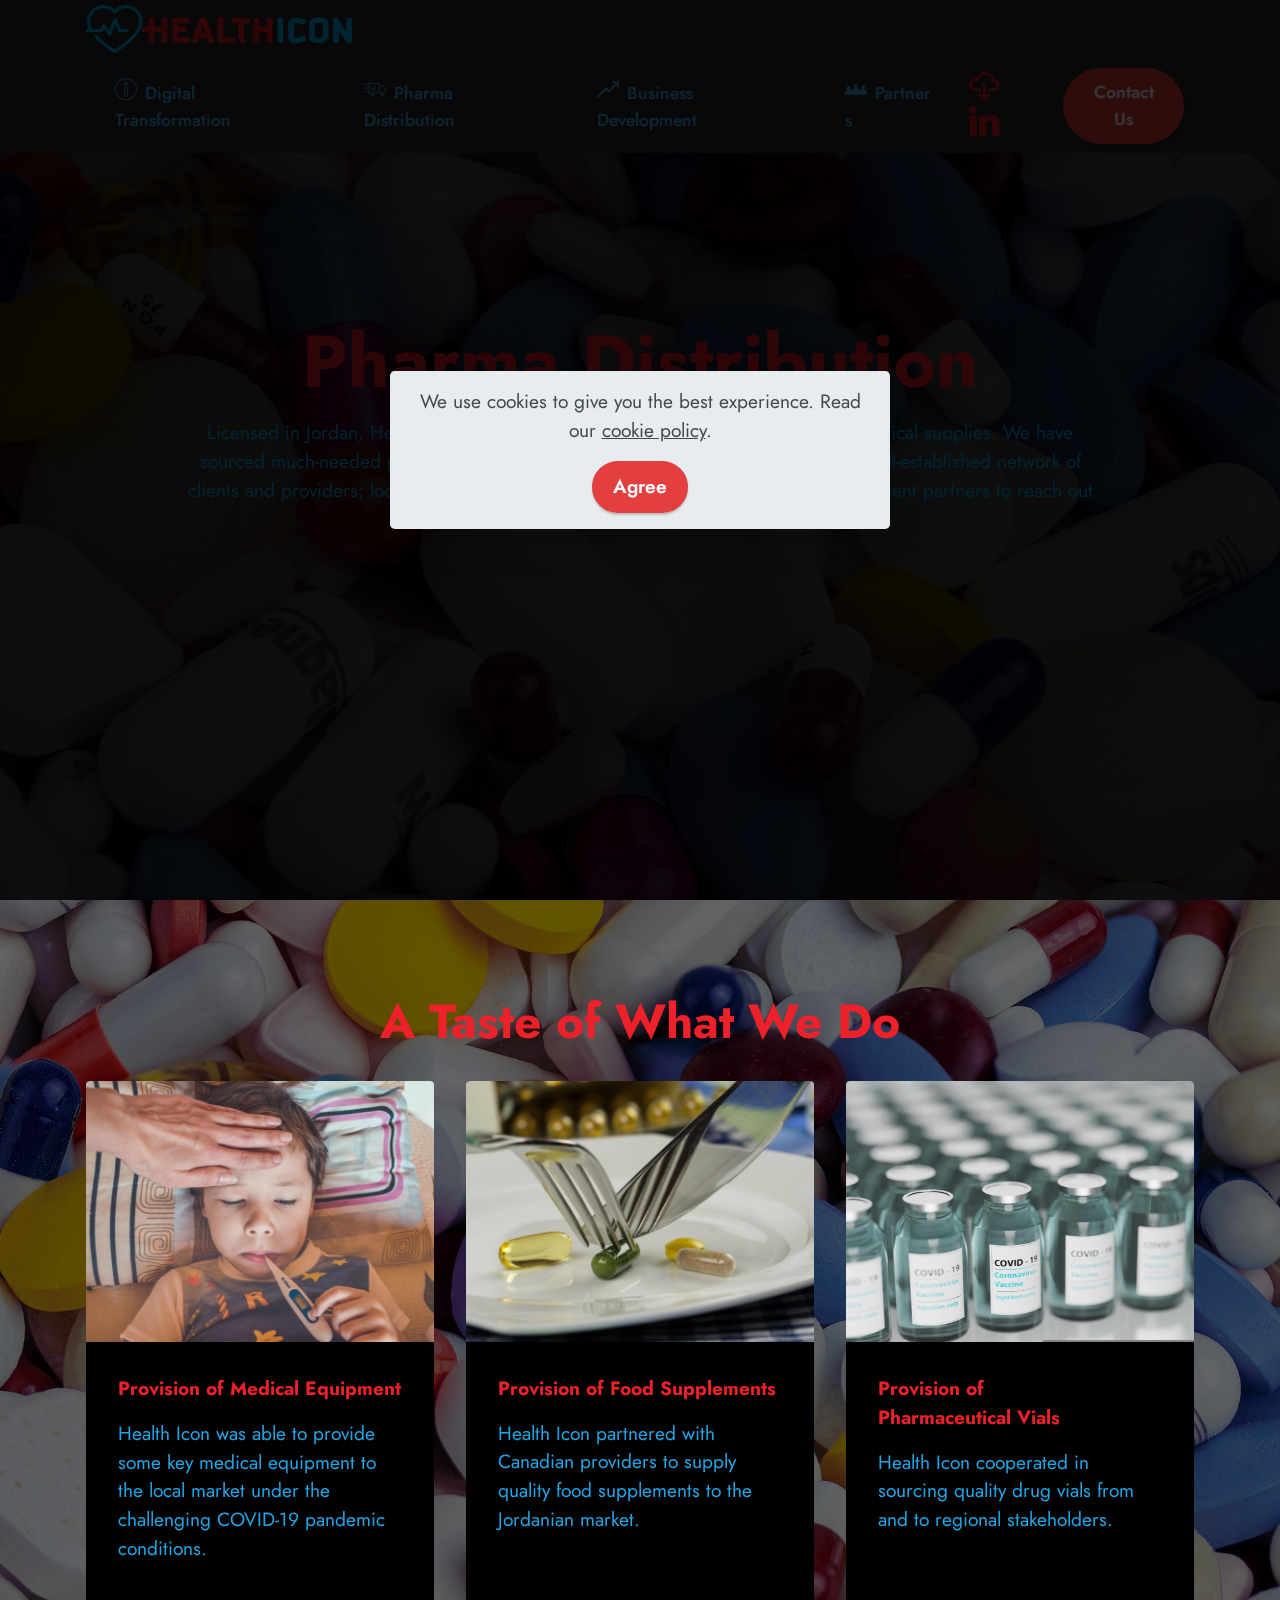
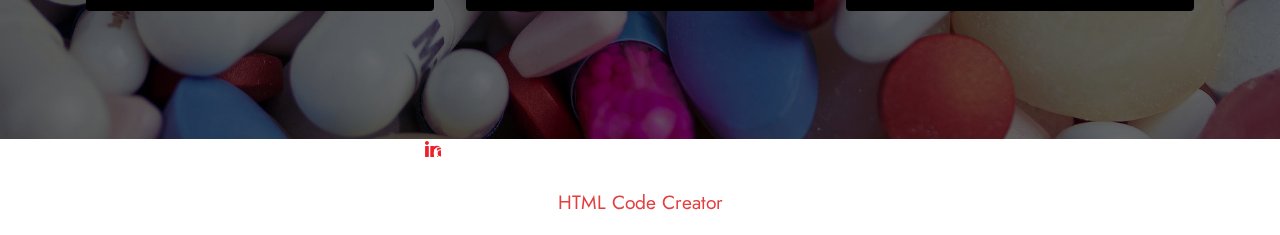
<file: pharma-distribution.html>
<!DOCTYPE html>
<html  >
<head>
  <!-- Site made with Mobirise Website Builder v5.6.13, https://mobirise.com -->
  <meta charset="UTF-8">
  <meta http-equiv="X-UA-Compatible" content="IE=edge">
  <meta name="generator" content="Mobirise v5.6.13, mobirise.com">
  <meta name="twitter:card" content="summary_large_image"/>
  <meta name="twitter:image:src" content="">
  <meta property="og:image" content="">
  <meta name="twitter:title" content="Pharma Distribution">
  <meta name="viewport" content="width=device-width, initial-scale=1, minimum-scale=1">
  <link rel="shortcut icon" href="assets/images/heart-blue-128x110.png" type="image/x-icon">
  <meta name="description" content="">
  
  
  <title>Pharma Distribution</title>
  <link rel="stylesheet" href="assets/web/assets/mobirise-icons2/mobirise2.css">
  <link rel="stylesheet" href="assets/web/assets/mobirise-icons/mobirise-icons.css">
  <link rel="stylesheet" href="assets/bootstrap/css/bootstrap.min.css">
  <link rel="stylesheet" href="assets/bootstrap/css/bootstrap-grid.min.css">
  <link rel="stylesheet" href="assets/bootstrap/css/bootstrap-reboot.min.css">
  <link rel="stylesheet" href="assets/parallax/jarallax.css">
  <link rel="stylesheet" href="assets/web/assets/gdpr-plugin/gdpr-styles.css">
  <link rel="stylesheet" href="assets/dropdown/css/style.css">
  <link rel="stylesheet" href="assets/socicon/css/styles.css">
  <link rel="stylesheet" href="assets/theme/css/style.css">
  <link rel="preload" href="https://fonts.googleapis.com/css?family=Jost:100,200,300,400,500,600,700,800,900,100i,200i,300i,400i,500i,600i,700i,800i,900i&display=swap" as="style" onload="this.onload=null;this.rel='stylesheet'">
  <noscript><link rel="stylesheet" href="https://fonts.googleapis.com/css?family=Jost:100,200,300,400,500,600,700,800,900,100i,200i,300i,400i,500i,600i,700i,800i,900i&display=swap"></noscript>
  <link rel="preload" as="style" href="assets/mobirise/css/mbr-additional.css"><link rel="stylesheet" href="assets/mobirise/css/mbr-additional.css" type="text/css">
  
  
  
  
</head>
<body>
  
  <section data-bs-version="5.1" class="menu menu2 cid-tqu5EsuQiZ" once="menu" id="menu2-1x">
    
    <nav class="navbar navbar-dropdown navbar-fixed-top navbar-expand-lg">
        <div class="container">
            <div class="navbar-brand">
                <span class="navbar-logo">
                    
                        <a href="index.html"><img src="assets/images/side-1-526x95.png" alt="Health Icon Corp. Logo" style="height: 3rem;"></a>
                    
                </span>
                
            </div>
            <button class="navbar-toggler" type="button" data-toggle="collapse" data-bs-toggle="collapse" data-target="#navbarSupportedContent" data-bs-target="#navbarSupportedContent" aria-controls="navbarNavAltMarkup" aria-expanded="false" aria-label="Toggle navigation">
                <div class="hamburger">
                    <span></span>
                    <span></span>
                    <span></span>
                    <span></span>
                </div>
            </button>
            <div class="collapse navbar-collapse" id="navbarSupportedContent">
                <ul class="navbar-nav nav-dropdown" data-app-modern-menu="true"><li class="nav-item"><a class="nav-link link text-info text-primary display-4" href="digital-transformation.html"><span class="mbri-info mbr-iconfont mbr-iconfont-btn"></span>Digital Transformation</a></li><li class="nav-item"><a class="nav-link link text-info text-primary display-4" href="pharma-distribution.html"><span class="mbri-delivery mbr-iconfont mbr-iconfont-btn"></span>Pharma Distribution</a></li><li class="nav-item"><a class="nav-link link text-info text-primary display-4" href="business-development.html"><span class="mobi-mbri mobi-mbri-growing-chart mbr-iconfont mbr-iconfont-btn"></span>Business Development</a></li><li class="nav-item"><a class="nav-link link text-info text-primary display-4" href="partners.html"><span class="socicon socicon-stayfriends mbr-iconfont mbr-iconfont-btn"></span>Partners</a></li></ul>
                <div class="icons-menu">
                    <a class="iconfont-wrapper" href="Downloads.html">
                        <span class="p-2 mbr-iconfont mobi-mbri-download-2 mobi-mbri" style="color: rgb(236, 33, 41); fill: rgb(236, 33, 41); font-size: 30px;"></span>
                    </a>
                    <a class="iconfont-wrapper" href="https://www.linkedin.com/company/health-icon" target="_blank">
                        <span class="p-2 mbr-iconfont socicon-linkedin socicon" style="font-size: 30px; color: rgb(236, 33, 41); fill: rgb(236, 33, 41);"></span>
                    </a>
                    
                    
                </div>
                <div class="navbar-buttons mbr-section-btn"><a class="btn btn-primary display-4" href="contact-us.html#contacts2-15">Contact Us</a></div>
            </div>
        </div>
    </nav>
</section>

<section data-bs-version="5.1" class="header18 cid-t6CDZu6fNh mbr-fullscreen mbr-parallax-background" id="header18-j">

    

    
    <div class="mbr-overlay" style="opacity: 0.7; background-color: rgb(0, 0, 0);"></div>

    <div class="align-center container">
        <div class="row justify-content-center">
            <div class="col-12 col-lg-10">
                <h1 class="mbr-section-title mbr-fonts-style mbr-white mb-3 display-1"><strong>Pharma Distribution</strong></h1>
                
                <p class="mbr-text mbr-fonts-style mbr-white display-7">Licensed in Jordan, Health Icon is authorized to distribute pharmaceuticals and medical supplies. We have sourced much-needed pharmaceuticals and pharmaceutical necessities through a well-established network of clients and providers; local and international. Health Icon is always on the look for diligent partners to reach out to more customers.<br><br></p>
                
            </div>
        </div>
    </div>
</section>

<section data-bs-version="5.1" class="features3 cid-t6CScURaEN" id="features3-18">
    
    <div class="mbr-overlay"></div>
    <div class="container">
        <div class="mbr-section-head">
            <h4 class="mbr-section-title mbr-fonts-style align-center mb-0 display-2"><strong>A Taste of What We Do</strong></h4>
            
        </div>
        <div class="row mt-4">
            <div class="item features-image сol-12 col-md-6 col-lg-4">
                <div class="item-wrapper">
                    <div class="item-img">
                        <img src="assets/images/mbr-815x542.jpeg" alt="Mobirise Website Builder">
                    </div>
                    <div class="item-content">
                        <h5 class="item-title mbr-fonts-style display-7"><strong>Provision of Medical Equipment</strong></h5>
                        
                        <p class="mbr-text mbr-fonts-style mt-3 display-7">Health Icon was able to provide some key medical equipment to the local market under the challenging COVID-19 pandemic conditions.</p>
                    </div>
                    
                </div>
            </div>
            <div class="item features-image сol-12 col-md-6 col-lg-4">
                <div class="item-wrapper">
                    <div class="item-img">
                        <img src="assets/images/mbr-3-815x543.jpeg" alt="Supplements">
                    </div>
                    <div class="item-content">
                        <h5 class="item-title mbr-fonts-style display-7"><strong>Provision of Food&nbsp;</strong><span style="font-size: 19.2px;"><strong>Supplements</strong></span><strong>&nbsp;</strong></h5>
                        
                        <p class="mbr-text mbr-fonts-style mt-3 display-7">Health Icon partnered with Canadian providers to supply quality food supplements to the Jordanian market.</p>
                    </div>
                    
                </div>
            </div>
            <div class="item features-image сol-12 col-md-6 col-lg-4">
                <div class="item-wrapper">
                    <div class="item-img">
                        <img src="assets/images/mbr-815x458.jpeg" alt="Vials">
                    </div>
                    <div class="item-content">
                        <h5 class="item-title mbr-fonts-style display-7"><strong>Provision of Pharmaceutical&nbsp;</strong><span style="font-size: 19.2px;"><strong>Vials</strong></span></h5>
                        
                        <p class="mbr-text mbr-fonts-style mt-3 display-7">Health Icon cooperated in sourcing quality drug vials from and to regional stakeholders.</p>
                    </div>
                    
                </div>
            </div>
        </div>
    </div>
</section>

<section data-bs-version="5.1" class="footer3 cid-tqulxJudBw" once="footers" id="footer3-1y">

    

    

    <div class="container">
        <div class="media-container-row align-center mbr-white">
            
            <div class="row social-row">
                <div class="social-list align-right pb-2">
                    
                    
                    
                    
                    
                    
                <div class="soc-item">
                        <a href="https://www.linkedin.com/company/health-icon" target="_blank">
                            <span class="mbr-iconfont mbr-iconfont-social socicon-linkedin socicon" style="color: rgb(236, 33, 41); fill: rgb(236, 33, 41);"></span>
                        </a>
                    </div></div>
            </div>
            <div class="row row-copirayt">
                <p class="mbr-text mb-0 mbr-fonts-style mbr-white align-center display-7">
                    © Copyright Health Icon Corp. All Rights Reserved.
                </p>
            </div>
        </div>
    </div>
</section><section class="display-7" style="padding: 0;align-items: center;justify-content: center;flex-wrap: wrap;    align-content: center;display: flex;position: relative;height: 4rem;"><a href="https://mobiri.se/1304745" style="flex: 1 1;height: 4rem;position: absolute;width: 100%;z-index: 1;"><img alt="" style="height: 4rem;" src="[data-uri]"></a><p style="margin: 0;text-align: center;" class="display-7">&#8204;</p><a style="z-index:1" href="https://mobirise.com/builder/html-code-generator.html">HTML Code Creator</a></section><script src="assets/bootstrap/js/bootstrap.bundle.min.js"></script>  <script src="assets/parallax/jarallax.js"></script>  <script src="assets/web/assets/cookies-alert-plugin/cookies-alert-core.js"></script>  <script src="assets/web/assets/cookies-alert-plugin/cookies-alert-script.js"></script>  <script src="assets/smoothscroll/smooth-scroll.js"></script>  <script src="assets/ytplayer/index.js"></script>  <script src="assets/dropdown/js/navbar-dropdown.js"></script>  <script src="assets/theme/js/script.js"></script>  
  
  
<div id="cookie-dialog" style="display: none;"><div id="cookiesdirective"><div style="position: fixed; top: 0; right: 0; bottom: 0; left: 0; background-color: rgb(0, 0, 0); opacity: 0.8; z-index: 9999;"></div><div style="position: fixed; top: 0; right: 0; bottom: 0; left: 0; display: flex; align-items: center; z-index: 10000"><div class="cookie-wrapper" style="position: relative; width: 100%; max-width: 500px; margin-right: auto; margin-left: auto; padding: 1rem; text-align: center; border-radius: .3rem; box-shadow: 0 10px 40px 0 rgba(0,0,0,0.2); color:#424a4d; background:rgba(234, 239, 241, 0.99);"><div class="mbr-text"><p class="display-7">We use cookies to give you the best experience. Read our <a style='color: #424a4d; text-decoration: underline;' href='privacy.html'>cookie policy</a>.</p></div><div class="mbr-section-btn"><a style="margin:0;;" class="btn btn-sm btn-primary display-7" id="impliedsubmit">Agree</a></div></div></div></div></div>
  <input name="cookieData" type="hidden" data-cookie-customDialogSelector='#cookie-dialog' data-cookie-colorText='#424a4d' data-cookie-colorBg='rgba(234, 239, 241, 0.99)' data-cookie-textButton='Agree' data-cookie-colorButton='' data-cookie-colorLink='#424a4d' data-cookie-underlineLink='true' data-cookie-text="We use cookies to give you the best experience. Read our <a href='privacy.html'>cookie policy</a>.">
   <div id="scrollToTop" class="scrollToTop mbr-arrow-up"><a style="text-align: center;"><i class="mbr-arrow-up-icon mbr-arrow-up-icon-cm cm-icon cm-icon-smallarrow-up"></i></a></div>
  </body>
</html>
</file>
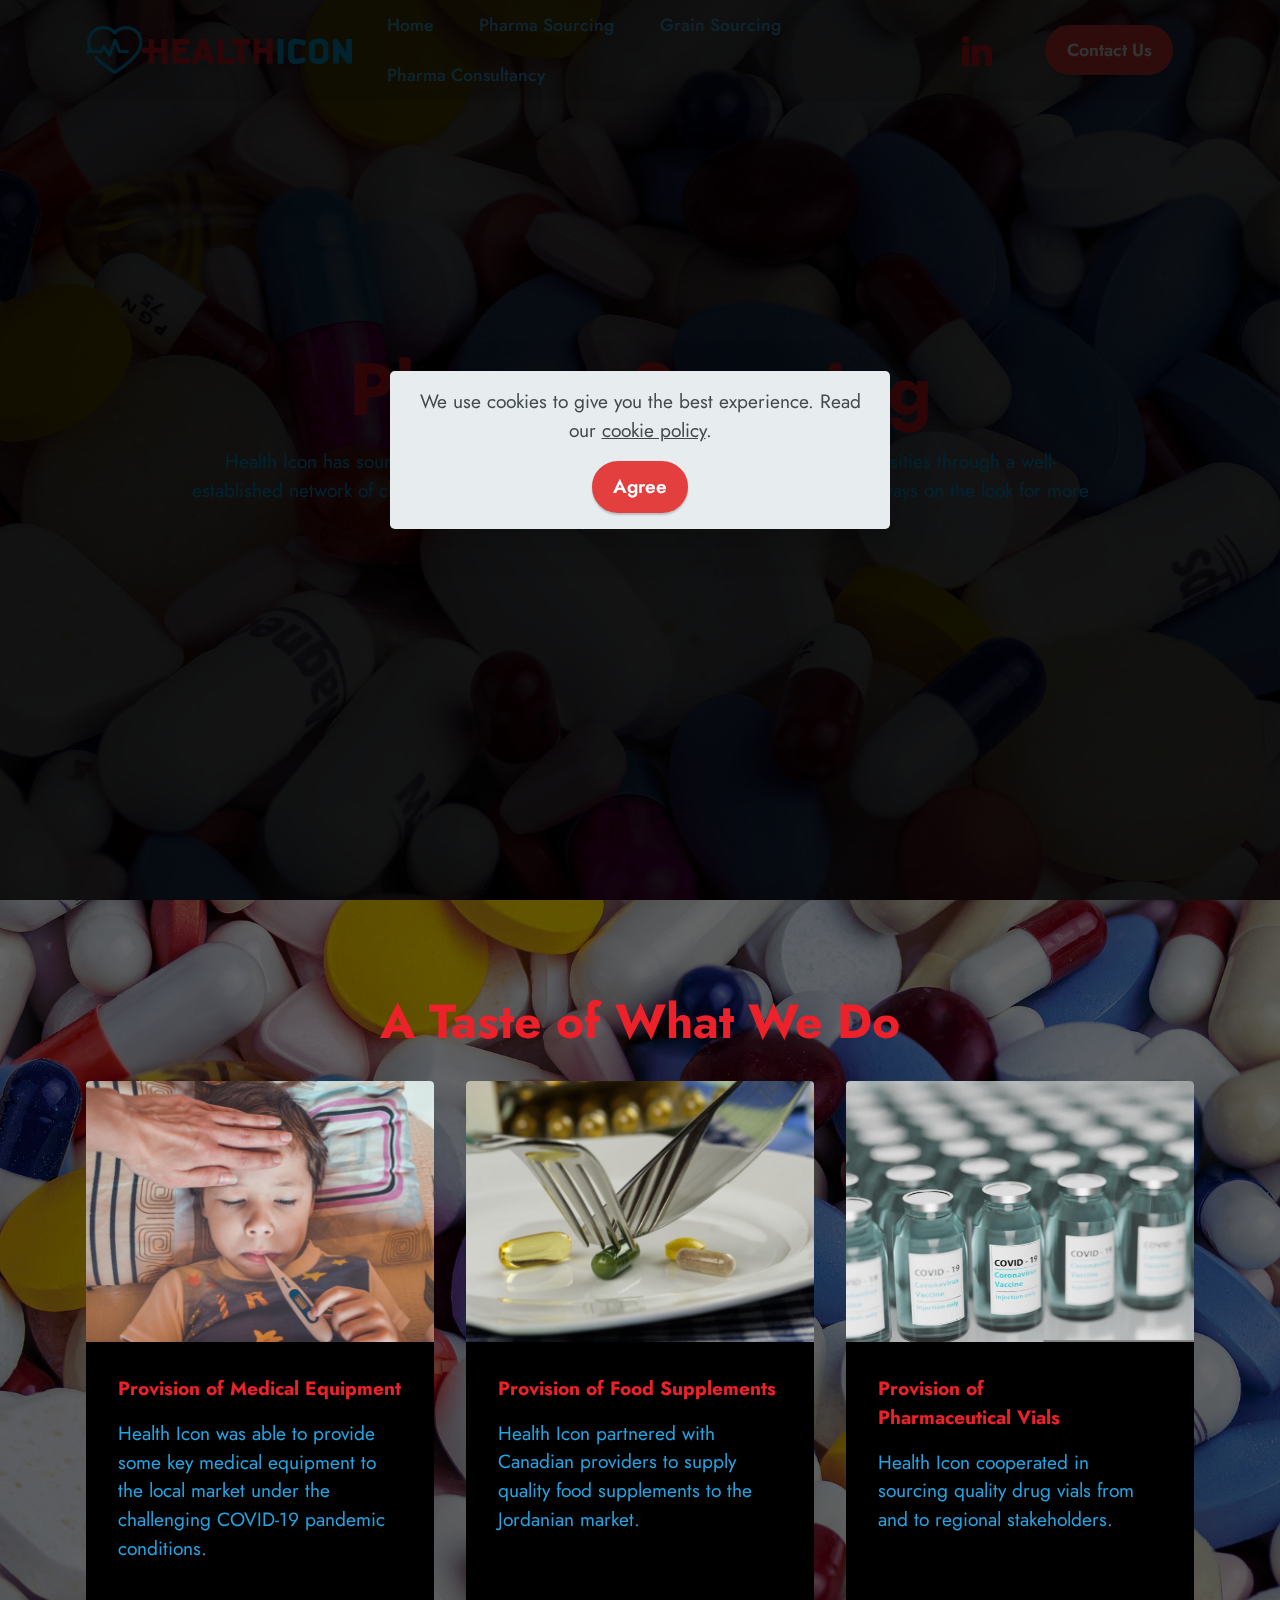
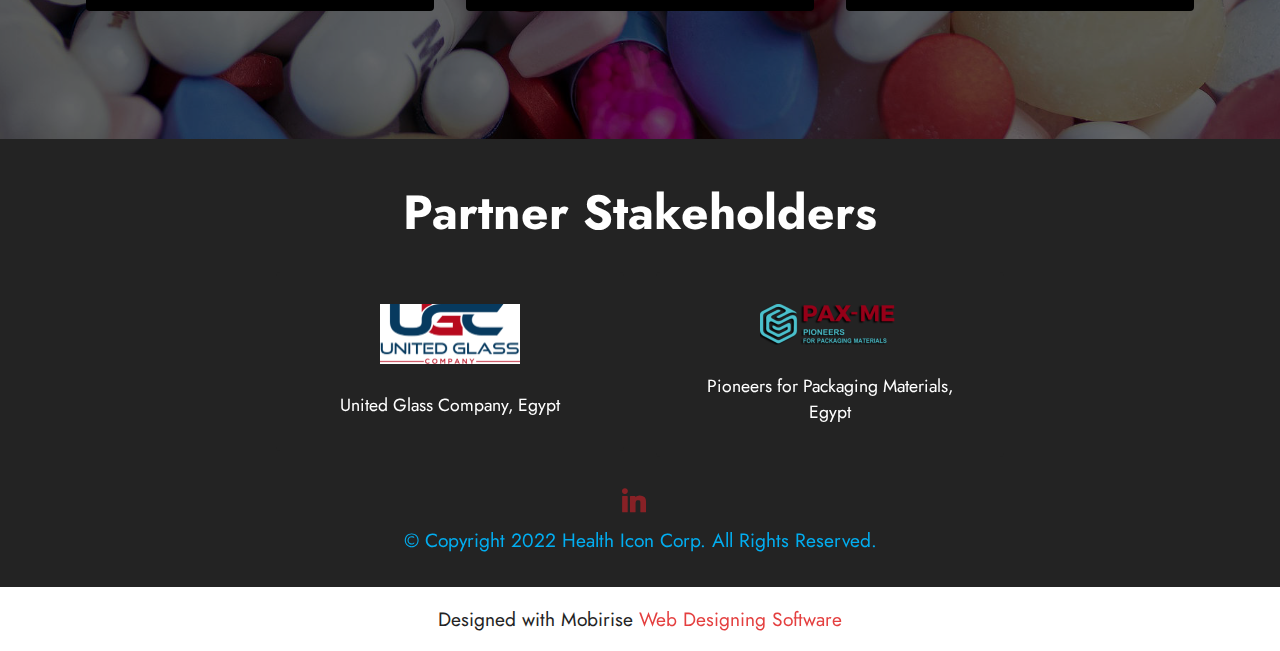
<file: pharma-sourcing.html>
<!DOCTYPE html>
<html  >
<head>
  <!-- Site made with Mobirise Website Builder v5.6.13, https://mobirise.com -->
  <meta charset="UTF-8">
  <meta http-equiv="X-UA-Compatible" content="IE=edge">
  <meta name="generator" content="Mobirise v5.6.13, mobirise.com">
  <meta name="twitter:card" content="summary_large_image"/>
  <meta name="twitter:image:src" content="">
  <meta property="og:image" content="">
  <meta name="twitter:title" content="Pharma Sourcing">
  <meta name="viewport" content="width=device-width, initial-scale=1, minimum-scale=1">
  <link rel="shortcut icon" href="assets/images/heart-blue-128x110.png" type="image/x-icon">
  <meta name="description" content="">
  
  
  <title>Pharma Sourcing</title>
  <link rel="stylesheet" href="assets/web/assets/mobirise-icons2/mobirise2.css">
  <link rel="stylesheet" href="assets/bootstrap/css/bootstrap.min.css">
  <link rel="stylesheet" href="assets/bootstrap/css/bootstrap-grid.min.css">
  <link rel="stylesheet" href="assets/bootstrap/css/bootstrap-reboot.min.css">
  <link rel="stylesheet" href="assets/parallax/jarallax.css">
  <link rel="stylesheet" href="assets/web/assets/gdpr-plugin/gdpr-styles.css">
  <link rel="stylesheet" href="assets/dropdown/css/style.css">
  <link rel="stylesheet" href="assets/socicon/css/styles.css">
  <link rel="stylesheet" href="assets/theme/css/style.css">
  <link rel="preload" href="https://fonts.googleapis.com/css?family=Jost:100,200,300,400,500,600,700,800,900,100i,200i,300i,400i,500i,600i,700i,800i,900i&display=swap" as="style" onload="this.onload=null;this.rel='stylesheet'">
  <noscript><link rel="stylesheet" href="https://fonts.googleapis.com/css?family=Jost:100,200,300,400,500,600,700,800,900,100i,200i,300i,400i,500i,600i,700i,800i,900i&display=swap"></noscript>
  <link rel="preload" as="style" href="assets/mobirise/css/mbr-additional.css"><link rel="stylesheet" href="assets/mobirise/css/mbr-additional.css" type="text/css">
  
  
  
  
</head>
<body>
  
  <section data-bs-version="5.1" class="menu menu2 cid-t8bSWd1wcS" once="menu" id="menu2-1o">
    
    <nav class="navbar navbar-dropdown navbar-fixed-top navbar-expand-lg">
        <div class="container">
            <div class="navbar-brand">
                <span class="navbar-logo">
                    
                        <a href="index.html"><img src="assets/images/side-1-526x95.png" alt="Health Icon Corp." style="height: 3rem;"></a>
                    
                </span>
                
            </div>
            <button class="navbar-toggler" type="button" data-toggle="collapse" data-bs-toggle="collapse" data-target="#navbarSupportedContent" data-bs-target="#navbarSupportedContent" aria-controls="navbarNavAltMarkup" aria-expanded="false" aria-label="Toggle navigation">
                <div class="hamburger">
                    <span></span>
                    <span></span>
                    <span></span>
                    <span></span>
                </div>
            </button>
            <div class="collapse navbar-collapse" id="navbarSupportedContent">
                <ul class="navbar-nav nav-dropdown" data-app-modern-menu="true"><li class="nav-item"><a class="nav-link link text-info display-4" href="index.html">Home</a></li>
                    <li class="nav-item"><a class="nav-link link text-info display-4" href="pharma-sourcing.html">Pharma Sourcing</a></li><li class="nav-item"><a class="nav-link link text-info display-4" href="grain-sourcing.html">Grain Sourcing</a></li>
                    <li class="nav-item"><a class="nav-link link text-info display-4" href="pharma-consultancy.html">Pharma Consultancy</a>
                    </li></ul>
                <div class="icons-menu">
                    <a class="iconfont-wrapper" href="https://www.linkedin.com/company/health-icon" target="_blank">
                        <span class="p-2 mbr-iconfont socicon-linkedin socicon" style="color: rgb(236, 33, 41); fill: rgb(236, 33, 41); font-size: 30px;"></span>
                    </a>
                    
                    
                    
                </div>
                <div class="navbar-buttons mbr-section-btn"><a class="btn btn-primary display-4" href="contact-us.html#contacts2-15">Contact Us</a></div>
            </div>
        </div>
    </nav>
</section>

<section data-bs-version="5.1" class="header18 cid-t6CDZu6fNh mbr-fullscreen mbr-parallax-background" id="header18-j">

    

    
    <div class="mbr-overlay" style="opacity: 0.6; background-color: rgb(0, 0, 0);"></div>

    <div class="align-center container">
        <div class="row justify-content-center">
            <div class="col-12 col-lg-10">
                <h1 class="mbr-section-title mbr-fonts-style mbr-white mb-3 display-1"><strong>Pharma Sourcing</strong></h1>
                
                <p class="mbr-text mbr-fonts-style mbr-white display-7">
                    Health Icon has sourced much-needed pharmaceuticals and pharmaceutical necessities through a well-established network of clients and providers; local and international. Health Icon is always on the look for more clients and more partners. The more the merrier.</p>
                
            </div>
        </div>
    </div>
</section>

<section data-bs-version="5.1" class="features3 cid-t6CScURaEN" id="features3-18">
    
    <div class="mbr-overlay"></div>
    <div class="container">
        <div class="mbr-section-head">
            <h4 class="mbr-section-title mbr-fonts-style align-center mb-0 display-2"><strong>A Taste of What We Do</strong></h4>
            
        </div>
        <div class="row mt-4">
            <div class="item features-image сol-12 col-md-6 col-lg-4">
                <div class="item-wrapper">
                    <div class="item-img">
                        <img src="assets/images/mbr-815x542.jpeg" alt="Mobirise Website Builder">
                    </div>
                    <div class="item-content">
                        <h5 class="item-title mbr-fonts-style display-7"><strong>Provision of Medical Equipment</strong></h5>
                        
                        <p class="mbr-text mbr-fonts-style mt-3 display-7">Health Icon was able to provide some key medical equipment to the local market under the challenging COVID-19 pandemic conditions.</p>
                    </div>
                    
                </div>
            </div>
            <div class="item features-image сol-12 col-md-6 col-lg-4">
                <div class="item-wrapper">
                    <div class="item-img">
                        <img src="assets/images/mbr-3-815x543.jpeg" alt="Supplements">
                    </div>
                    <div class="item-content">
                        <h5 class="item-title mbr-fonts-style display-7"><strong>Provision of Food&nbsp;</strong><span style="font-size: 19.2px;"><strong>Supplements</strong></span><strong>&nbsp;</strong></h5>
                        
                        <p class="mbr-text mbr-fonts-style mt-3 display-7">Health Icon partnered with Canadian providers to supply quality food supplements to the Jordanian market.</p>
                    </div>
                    
                </div>
            </div>
            <div class="item features-image сol-12 col-md-6 col-lg-4">
                <div class="item-wrapper">
                    <div class="item-img">
                        <img src="assets/images/mbr-815x458.jpeg" alt="Vials">
                    </div>
                    <div class="item-content">
                        <h5 class="item-title mbr-fonts-style display-7"><strong>Provision of Pharmaceutical&nbsp;</strong><span style="font-size: 19.2px;"><strong>Vials</strong></span></h5>
                        
                        <p class="mbr-text mbr-fonts-style mt-3 display-7">Health Icon cooperated in sourcing quality drug vials from and to regional stakeholders.</p>
                    </div>
                    
                </div>
            </div>
        </div>
    </div>
</section>

<section data-bs-version="5.1" class="content4 cid-t6GjzTuJfI" id="content4-1k">
    

    
    
    <div class="container">
        <div class="row justify-content-center">
            <div class="title col-md-12 col-lg-8">
                <h3 class="mbr-section-title mbr-fonts-style align-center mb-4 display-2">
                    <strong>Partner Stakeholders</strong></h3>
                
                
            </div>
        </div>
    </div>
</section>

<section data-bs-version="5.1" class="clients2 cid-t6GfJwuzbN" id="clients2-1f">

    

    
    
    <div class="container">
        <div class="row justify-content-center">
            <div class="card col-12 col-md-6 col-lg-4">
                <div class="card-wrapper">
                    <div class="img-wrapper">
                        <a href="https://ugc-eg.com/about-company/" target="_blank"><img src="assets/images/ugc-logo-280x121.png" alt="UGC"></a>
                    </div>
                    <div class="card-box align-center">
                        <h6 class="card-subtitle mbr-fonts-style mb-0 display-4">United Glass Company, Egypt</h6>
                        
                        
                        
                    </div>
                </div>
            </div>
            <div class="card col-12 col-md-6 col-lg-4">
                <div class="card-wrapper">
                    <div class="img-wrapper">
                        <a href="https://pax-me.com/about-us/" target="_blank"><img src="assets/images/pax-me-logo-280x82.png" alt="PAX-ME"></a>
                    </div>
                    <div class="card-box align-center">
                        <h6 class="card-subtitle mbr-fonts-style mb-0 display-4">Pioneers for Packaging Materials, Egypt</h6>
                        
                        
                        
                    </div>
                </div>
            </div>
            
            
        </div>
    </div>
</section>

<section data-bs-version="5.1" class="footer3 cid-t8bWpN2V7b" once="footers" id="footer3-1r">

    

    

    <div class="container">
        <div class="media-container-row align-center mbr-white">
            
            <div class="row social-row">
                <div class="social-list align-right pb-2">
                    
                    
                    
                    
                    
                    
                <div class="soc-item">
                        <a href="https://www.linkedin.com/company/health-icon" target="_blank">
                            <span class="mbr-iconfont mbr-iconfont-social socicon-linkedin socicon" style="color: rgb(236, 33, 41); fill: rgb(236, 33, 41);"></span>
                        </a>
                    </div></div>
            </div>
            <div class="row row-copirayt">
                <p class="mbr-text mb-0 mbr-fonts-style mbr-white align-center display-7">
                    © Copyright 2022 Health Icon Corp. All Rights Reserved.
                </p>
            </div>
        </div>
    </div>
</section><section class="display-7" style="padding: 0;align-items: center;justify-content: center;flex-wrap: wrap;    align-content: center;display: flex;position: relative;height: 4rem;"><a href="https://mobiri.se/1304745" style="flex: 1 1;height: 4rem;position: absolute;width: 100%;z-index: 1;"><img alt="" style="height: 4rem;" src="[data-uri]"></a><p style="margin: 0;text-align: center;" class="display-7">Designed with Mobirise &#8204;</p><a style="z-index:1" href="https://mobirise.com/website-design-software.html">Web Designing Software</a></section><script src="assets/bootstrap/js/bootstrap.bundle.min.js"></script>  <script src="assets/parallax/jarallax.js"></script>  <script src="assets/web/assets/cookies-alert-plugin/cookies-alert-core.js"></script>  <script src="assets/web/assets/cookies-alert-plugin/cookies-alert-script.js"></script>  <script src="assets/smoothscroll/smooth-scroll.js"></script>  <script src="assets/ytplayer/index.js"></script>  <script src="assets/dropdown/js/navbar-dropdown.js"></script>  <script src="assets/theme/js/script.js"></script>  
  
  
<div id="cookie-dialog" style="display: none;"><div id="cookiesdirective"><div style="position: fixed; top: 0; right: 0; bottom: 0; left: 0; background-color: rgb(0, 0, 0); opacity: 0.8; z-index: 9999;"></div><div style="position: fixed; top: 0; right: 0; bottom: 0; left: 0; display: flex; align-items: center; z-index: 10000"><div class="cookie-wrapper" style="position: relative; width: 100%; max-width: 500px; margin-right: auto; margin-left: auto; padding: 1rem; text-align: center; border-radius: .3rem; box-shadow: 0 10px 40px 0 rgba(0,0,0,0.2); color:#424a4d; background:rgba(234, 239, 241, 0.99);"><div class="mbr-text"><p class="display-7">We use cookies to give you the best experience. Read our <a style='color: #424a4d; text-decoration: underline;' href='privacy.html'>cookie policy</a>.</p></div><div class="mbr-section-btn"><a style="margin:0;;" class="btn btn-sm btn-primary display-7" id="impliedsubmit">Agree</a></div></div></div></div></div>
  <input name="cookieData" type="hidden" data-cookie-customDialogSelector='#cookie-dialog' data-cookie-colorText='#424a4d' data-cookie-colorBg='rgba(234, 239, 241, 0.99)' data-cookie-textButton='Agree' data-cookie-colorButton='' data-cookie-colorLink='#424a4d' data-cookie-underlineLink='true' data-cookie-text="We use cookies to give you the best experience. Read our <a href='privacy.html'>cookie policy</a>.">
   <div id="scrollToTop" class="scrollToTop mbr-arrow-up"><a style="text-align: center;"><i class="mbr-arrow-up-icon mbr-arrow-up-icon-cm cm-icon cm-icon-smallarrow-up"></i></a></div>
  </body>
</html>
</file>
<file: assets/web/assets/mobirise-icons2/mobirise2.css>
@font-face {
  font-family: 'Moririse2';
  font-display: swap;
  src:  url('mobirise2.eot?f2bix4');
  src:  url('mobirise2.eot?f2bix4#iefix') format('embedded-opentype'),
    url('mobirise2.ttf?f2bix4') format('truetype'),
    url('mobirise2.woff?f2bix4') format('woff'),
    url('mobirise2.svg?f2bix4#mobirise2') format('svg');
  font-weight: normal;
  font-style: normal;
}

[class^="mobi-"], [class*=" mobi-"] {
  /* use !important to prevent issues with browser extensions that change fonts */
  font-family: 'Moririse2' !important;
  speak: none;
  font-style: normal;
  font-weight: normal;
  font-variant: normal;
  text-transform: none;
  line-height: 1;

  /* Better Font Rendering =========== */
  -webkit-font-smoothing: antialiased;
  -moz-osx-font-smoothing: grayscale;
}

.mobi-mbri-add-submenu:before {
  content: "\e900";
}
.mobi-mbri-alert:before {
  content: "\e901";
}
.mobi-mbri-align-center:before {
  content: "\e902";
}
.mobi-mbri-align-justify:before {
  content: "\e903";
}
.mobi-mbri-align-left:before {
  content: "\e904";
}
.mobi-mbri-align-right:before {
  content: "\e905";
}
.mobi-mbri-android:before {
  content: "\e906";
}
.mobi-mbri-apple:before {
  content: "\e907";
}
.mobi-mbri-arrow-down:before {
  content: "\e908";
}
.mobi-mbri-arrow-next:before {
  content: "\e909";
}
.mobi-mbri-arrow-prev:before {
  content: "\e90a";
}
.mobi-mbri-arrow-up:before {
  content: "\e90b";
}
.mobi-mbri-bold:before {
  content: "\e90c";
}
.mobi-mbri-bookmark:before {
  content: "\e90d";
}
.mobi-mbri-bootstrap:before {
  content: "\e90e";
}
.mobi-mbri-briefcase:before {
  content: "\e90f";
}
.mobi-mbri-browse:before {
  content: "\e910";
}
.mobi-mbri-bulleted-list:before {
  content: "\e911";
}
.mobi-mbri-calendar:before {
  content: "\e912";
}
.mobi-mbri-camera:before {
  content: "\e913";
}
.mobi-mbri-cart-add:before {
  content: "\e914";
}
.mobi-mbri-cart-full:before {
  content: "\e915";
}
.mobi-mbri-cash:before {
  content: "\e916";
}
.mobi-mbri-change-style:before {
  content: "\e917";
}
.mobi-mbri-chat:before {
  content: "\e918";
}
.mobi-mbri-clock:before {
  content: "\e919";
}
.mobi-mbri-close:before {
  content: "\e91a";
}
.mobi-mbri-cloud:before {
  content: "\e91b";
}
.mobi-mbri-code:before {
  content: "\e91c";
}
.mobi-mbri-contact-form:before {
  content: "\e91d";
}
.mobi-mbri-credit-card:before {
  content: "\e91e";
}
.mobi-mbri-cursor-click:before {
  content: "\e91f";
}
.mobi-mbri-cust-feedback:before {
  content: "\e920";
}
.mobi-mbri-database:before {
  content: "\e921";
}
.mobi-mbri-delivery:before {
  content: "\e922";
}
.mobi-mbri-desktop:before {
  content: "\e923";
}
.mobi-mbri-devices:before {
  content: "\e924";
}
.mobi-mbri-down:before {
  content: "\e925";
}
.mobi-mbri-download-2:before {
  content: "\e926";
}
.mobi-mbri-download:before {
  content: "\e927";
}
.mobi-mbri-drag-n-drop-2:before {
  content: "\e928";
}
.mobi-mbri-drag-n-drop:before {
  content: "\e929";
}
.mobi-mbri-edit-2:before {
  content: "\e92a";
}
.mobi-mbri-edit:before {
  content: "\e92b";
}
.mobi-mbri-error:before {
  content: "\e92c";
}
.mobi-mbri-extension:before {
  content: "\e92d";
}
.mobi-mbri-features:before {
  content: "\e92e";
}
.mobi-mbri-file:before {
  content: "\e92f";
}
.mobi-mbri-flag:before {
  content: "\e930";
}
.mobi-mbri-folder:before {
  content: "\e931";
}
.mobi-mbri-gift:before {
  content: "\e932";
}
.mobi-mbri-github:before {
  content: "\e933";
}
.mobi-mbri-globe-2:before {
  content: "\e934";
}
.mobi-mbri-globe:before {
  content: "\e935";
}
.mobi-mbri-growing-chart:before {
  content: "\e936";
}
.mobi-mbri-hearth:before {
  content: "\e937";
}
.mobi-mbri-help:before {
  content: "\e938";
}
.mobi-mbri-home:before {
  content: "\e939";
}
.mobi-mbri-hot-cup:before {
  content: "\e93a";
}
.mobi-mbri-idea:before {
  content: "\e93b";
}
.mobi-mbri-image-gallery:before {
  content: "\e93c";
}
.mobi-mbri-image-slider:before {
  content: "\e93d";
}
.mobi-mbri-info:before {
  content: "\e93e";
}
.mobi-mbri-italic:before {
  content: "\e93f";
}
.mobi-mbri-key:before {
  content: "\e940";
}
.mobi-mbri-laptop:before {
  content: "\e941";
}
.mobi-mbri-layers:before {
  content: "\e942";
}
.mobi-mbri-left-right:before {
  content: "\e943";
}
.mobi-mbri-left:before {
  content: "\e944";
}
.mobi-mbri-letter:before {
  content: "\e945";
}
.mobi-mbri-like:before {
  content: "\e946";
}
.mobi-mbri-link:before {
  content: "\e947";
}
.mobi-mbri-lock:before {
  content: "\e948";
}
.mobi-mbri-login:before {
  content: "\e949";
}
.mobi-mbri-logout:before {
  content: "\e94a";
}
.mobi-mbri-magic-stick:before {
  content: "\e94b";
}
.mobi-mbri-map-pin:before {
  content: "\e94c";
}
.mobi-mbri-menu:before {
  content: "\e94d";
}
.mobi-mbri-mobile-2:before {
  content: "\e94e";
}
.mobi-mbri-mobile-horizontal:before {
  content: "\e94f";
}
.mobi-mbri-mobile:before {
  content: "\e950";
}
.mobi-mbri-mobirise:before {
  content: "\e951";
}
.mobi-mbri-more-horizontal:before {
  content: "\e952";
}
.mobi-mbri-more-vertical:before {
  content: "\e953";
}
.mobi-mbri-music:before {
  content: "\e954";
}
.mobi-mbri-new-file:before {
  content: "\e955";
}
.mobi-mbri-numbered-list:before {
  content: "\e956";
}
.mobi-mbri-opened-folder:before {
  content: "\e957";
}
.mobi-mbri-pages:before {
  content: "\e958";
}
.mobi-mbri-paper-plane:before {
  content: "\e959";
}
.mobi-mbri-paperclip:before {
  content: "\e95a";
}
.mobi-mbri-phone:before {
  content: "\e95b";
}
.mobi-mbri-photo:before {
  content: "\e95c";
}
.mobi-mbri-photos:before {
  content: "\e95d";
}
.mobi-mbri-pin:before {
  content: "\e95e";
}
.mobi-mbri-play:before {
  content: "\e95f";
}
.mobi-mbri-plus:before {
  content: "\e960";
}
.mobi-mbri-preview:before {
  content: "\e961";
}
.mobi-mbri-print:before {
  content: "\e962";
}
.mobi-mbri-protect:before {
  content: "\e963";
}
.mobi-mbri-question:before {
  content: "\e964";
}
.mobi-mbri-quote-left:before {
  content: "\e965";
}
.mobi-mbri-quote-right:before {
  content: "\e966";
}
.mobi-mbri-redo:before {
  content: "\e967";
}
.mobi-mbri-refresh:before {
  content: "\e968";
}
.mobi-mbri-responsive-2:before {
  content: "\e969";
}
.mobi-mbri-responsive:before {
  content: "\e96a";
}
.mobi-mbri-right:before {
  content: "\e96b";
}
.mobi-mbri-rocket:before {
  content: "\e96c";
}
.mobi-mbri-sad-face:before {
  content: "\e96d";
}
.mobi-mbri-sale:before {
  content: "\e96e";
}
.mobi-mbri-save:before {
  content: "\e96f";
}
.mobi-mbri-search:before {
  content: "\e970";
}
.mobi-mbri-setting-2:before {
  content: "\e971";
}
.mobi-mbri-setting-3:before {
  content: "\e972";
}
.mobi-mbri-setting:before {
  content: "\e973";
}
.mobi-mbri-share:before {
  content: "\e974";
}
.mobi-mbri-shopping-bag:before {
  content: "\e975";
}
.mobi-mbri-shopping-basket:before {
  content: "\e976";
}
.mobi-mbri-shopping-cart:before {
  content: "\e977";
}
.mobi-mbri-sites:before {
  content: "\e978";
}
.mobi-mbri-smile-face:before {
  content: "\e979";
}
.mobi-mbri-speed:before {
  content: "\e97a";
}
.mobi-mbri-star:before {
  content: "\e97b";
}
.mobi-mbri-success:before {
  content: "\e97c";
}
.mobi-mbri-sun:before {
  content: "\e97d";
}
.mobi-mbri-sun2:before {
  content: "\e97e";
}
.mobi-mbri-tablet-vertical:before {
  content: "\e97f";
}
.mobi-mbri-tablet:before {
  content: "\e980";
}
.mobi-mbri-target:before {
  content: "\e981";
}
.mobi-mbri-timer:before {
  content: "\e982";
}
.mobi-mbri-to-ftp:before {
  content: "\e983";
}
.mobi-mbri-to-local-drive:before {
  content: "\e984";
}
.mobi-mbri-touch-swipe:before {
  content: "\e985";
}
.mobi-mbri-touch:before {
  content: "\e986";
}
.mobi-mbri-trash:before {
  content: "\e987";
}
.mobi-mbri-underline:before {
  content: "\e988";
}
.mobi-mbri-undo:before {
  content: "\e989";
}
.mobi-mbri-unlink:before {
  content: "\e98a";
}
.mobi-mbri-unlock:before {
  content: "\e98b";
}
.mobi-mbri-up-down:before {
  content: "\e98c";
}
.mobi-mbri-up:before {
  content: "\e98d";
}
.mobi-mbri-update:before {
  content: "\e98e";
}
.mobi-mbri-upload-2:before {
  content: "\e98f";
}
.mobi-mbri-upload:before {
  content: "\e990";
}
.mobi-mbri-user-2:before {
  content: "\e991";
}
.mobi-mbri-user:before {
  content: "\e992";
}
.mobi-mbri-users:before {
  content: "\e993";
}
.mobi-mbri-video-play:before {
  content: "\e994";
}
.mobi-mbri-video:before {
  content: "\e995";
}
.mobi-mbri-watch:before {
  content: "\e996";
}
.mobi-mbri-website-theme-2:before {
  content: "\e997";
}
.mobi-mbri-website-theme:before {
  content: "\e998";
}
.mobi-mbri-wifi:before {
  content: "\e999";
}
.mobi-mbri-windows:before {
  content: "\e99a";
}
.mobi-mbri-zoom-in:before {
  content: "\e99b";
}
.mobi-mbri-zoom-out:before {
  content: "\e99c";
}
</file>
<file: assets/web/assets/mobirise-icons/mobirise-icons.css>
@font-face {
  font-family: 'MobiriseIcons';
  src:  url('mobirise-icons.eot?spat4u');
  src:  url('mobirise-icons.eot?spat4u#iefix') format('embedded-opentype'),
    url('mobirise-icons.ttf?spat4u') format('truetype'),
    url('mobirise-icons.woff?spat4u') format('woff'),
    url('mobirise-icons.svg?spat4u#MobiriseIcons') format('svg');
  font-weight: normal;
  font-style: normal;
  font-display: swap;
}

[class^="mbri-"], [class*=" mbri-"] {
  /* use !important to prevent issues with browser extensions that change fonts */
  font-family: MobiriseIcons !important;
  speak: none;
  font-style: normal;
  font-weight: normal;
  font-variant: normal;
  text-transform: none;
  line-height: 1;

  /* Better Font Rendering =========== */
  -webkit-font-smoothing: antialiased;
  -moz-osx-font-smoothing: grayscale;
}

.mbri-add-submenu:before {
  content: "\e900";
}
.mbri-alert:before {
  content: "\e901";
}
.mbri-align-center:before {
  content: "\e902";
}
.mbri-align-justify:before {
  content: "\e903";
}
.mbri-align-left:before {
  content: "\e904";
}
.mbri-align-right:before {
  content: "\e905";
}
.mbri-android:before {
  content: "\e906";
}
.mbri-apple:before {
  content: "\e907";
}
.mbri-arrow-down:before {
  content: "\e908";
}
.mbri-arrow-next:before {
  content: "\e909";
}
.mbri-arrow-prev:before {
  content: "\e90a";
}
.mbri-arrow-up:before {
  content: "\e90b";
}
.mbri-bold:before {
  content: "\e90c";
}
.mbri-bookmark:before {
  content: "\e90d";
}
.mbri-bootstrap:before {
  content: "\e90e";
}
.mbri-briefcase:before {
  content: "\e90f";
}
.mbri-browse:before {
  content: "\e910";
}
.mbri-bulleted-list:before {
  content: "\e911";
}
.mbri-calendar:before {
  content: "\e912";
}
.mbri-camera:before {
  content: "\e913";
}
.mbri-cart-add:before {
  content: "\e914";
}
.mbri-cart-full:before {
  content: "\e915";
}
.mbri-cash:before {
  content: "\e916";
}
.mbri-change-style:before {
  content: "\e917";
}
.mbri-chat:before {
  content: "\e918";
}
.mbri-clock:before {
  content: "\e919";
}
.mbri-close:before {
  content: "\e91a";
}
.mbri-cloud:before {
  content: "\e91b";
}
.mbri-code:before {
  content: "\e91c";
}
.mbri-contact-form:before {
  content: "\e91d";
}
.mbri-credit-card:before {
  content: "\e91e";
}
.mbri-cursor-click:before {
  content: "\e91f";
}
.mbri-cust-feedback:before {
  content: "\e920";
}
.mbri-database:before {
  content: "\e921";
}
.mbri-delivery:before {
  content: "\e922";
}
.mbri-desktop:before {
  content: "\e923";
}
.mbri-devices:before {
  content: "\e924";
}
.mbri-down:before {
  content: "\e925";
}
.mbri-download:before {
  content: "\e989";
}
.mbri-drag-n-drop:before {
  content: "\e927";
}
.mbri-drag-n-drop2:before {
  content: "\e928";
}
.mbri-edit:before {
  content: "\e929";
}
.mbri-edit2:before {
  content: "\e92a";
}
.mbri-error:before {
  content: "\e92b";
}
.mbri-extension:before {
  content: "\e92c";
}
.mbri-features:before {
  content: "\e92d";
}
.mbri-file:before {
  content: "\e92e";
}
.mbri-flag:before {
  content: "\e92f";
}
.mbri-folder:before {
  content: "\e930";
}
.mbri-gift:before {
  content: "\e931";
}
.mbri-github:before {
  content: "\e932";
}
.mbri-globe:before {
  content: "\e933";
}
.mbri-globe-2:before {
  content: "\e934";
}
.mbri-growing-chart:before {
  content: "\e935";
}
.mbri-hearth:before {
  content: "\e936";
}
.mbri-help:before {
  content: "\e937";
}
.mbri-home:before {
  content: "\e938";
}
.mbri-hot-cup:before {
  content: "\e939";
}
.mbri-idea:before {
  content: "\e93a";
}
.mbri-image-gallery:before {
  content: "\e93b";
}
.mbri-image-slider:before {
  content: "\e93c";
}
.mbri-info:before {
  content: "\e93d";
}
.mbri-italic:before {
  content: "\e93e";
}
.mbri-key:before {
  content: "\e93f";
}
.mbri-laptop:before {
  content: "\e940";
}
.mbri-layers:before {
  content: "\e941";
}
.mbri-left-right:before {
  content: "\e942";
}
.mbri-left:before {
  content: "\e943";
}
.mbri-letter:before {
  content: "\e944";
}
.mbri-like:before {
  content: "\e945";
}
.mbri-link:before {
  content: "\e946";
}
.mbri-lock:before {
  content: "\e947";
}
.mbri-login:before {
  content: "\e948";
}
.mbri-logout:before {
  content: "\e949";
}
.mbri-magic-stick:before {
  content: "\e94a";
}
.mbri-map-pin:before {
  content: "\e94b";
}
.mbri-menu:before {
  content: "\e94c";
}
.mbri-mobile:before {
  content: "\e94d";
}
.mbri-mobile2:before {
  content: "\e94e";
}
.mbri-mobirise:before {
  content: "\e94f";
}
.mbri-more-horizontal:before {
  content: "\e950";
}
.mbri-more-vertical:before {
  content: "\e951";
}
.mbri-music:before {
  content: "\e952";
}
.mbri-new-file:before {
  content: "\e953";
}
.mbri-numbered-list:before {
  content: "\e954";
}
.mbri-opened-folder:before {
  content: "\e955";
}
.mbri-pages:before {
  content: "\e956";
}
.mbri-paper-plane:before {
  content: "\e957";
}
.mbri-paperclip:before {
  content: "\e958";
}
.mbri-photo:before {
  content: "\e959";
}
.mbri-photos:before {
  content: "\e95a";
}
.mbri-pin:before {
  content: "\e95b";
}
.mbri-play:before {
  content: "\e95c";
}
.mbri-plus:before {
  content: "\e95d";
}
.mbri-preview:before {
  content: "\e95e";
}
.mbri-print:before {
  content: "\e95f";
}
.mbri-protect:before {
  content: "\e960";
}
.mbri-question:before {
  content: "\e961";
}
.mbri-quote-left:before {
  content: "\e962";
}
.mbri-quote-right:before {
  content: "\e963";
}
.mbri-refresh:before {
  content: "\e964";
}
.mbri-responsive:before {
  content: "\e965";
}
.mbri-right:before {
  content: "\e966";
}
.mbri-rocket:before {
  content: "\e967";
}
.mbri-sad-face:before {
  content: "\e968";
}
.mbri-sale:before {
  content: "\e969";
}
.mbri-save:before {
  content: "\e96a";
}
.mbri-search:before {
  content: "\e96b";
}
.mbri-setting:before {
  content: "\e96c";
}
.mbri-setting2:before {
  content: "\e96d";
}
.mbri-setting3:before {
  content: "\e96e";
}
.mbri-share:before {
  content: "\e96f";
}
.mbri-shopping-bag:before {
  content: "\e970";
}
.mbri-shopping-basket:before {
  content: "\e971";
}
.mbri-shopping-cart:before {
  content: "\e972";
}
.mbri-sites:before {
  content: "\e973";
}
.mbri-smile-face:before {
  content: "\e974";
}
.mbri-speed:before {
  content: "\e975";
}
.mbri-star:before {
  content: "\e976";
}
.mbri-success:before {
  content: "\e977";
}
.mbri-sun:before {
  content: "\e978";
}
.mbri-sun2:before {
  content: "\e979";
}
.mbri-tablet:before {
  content: "\e97a";
}
.mbri-tablet-vertical:before {
  content: "\e97b";
}
.mbri-target:before {
  content: "\e97c";
}
.mbri-timer:before {
  content: "\e97d";
}
.mbri-to-ftp:before {
  content: "\e97e";
}
.mbri-to-local-drive:before {
  content: "\e97f";
}
.mbri-touch-swipe:before {
  content: "\e980";
}
.mbri-touch:before {
  content: "\e981";
}
.mbri-trash:before {
  content: "\e982";
}
.mbri-underline:before {
  content: "\e983";
}
.mbri-unlink:before {
  content: "\e984";
}
.mbri-unlock:before {
  content: "\e985";
}
.mbri-up-down:before {
  content: "\e986";
}
.mbri-up:before {
  content: "\e987";
}
.mbri-update:before {
  content: "\e988";
}
.mbri-upload:before {
 content: "\e926"; 
}
.mbri-user:before {
  content: "\e98a";
}
.mbri-user2:before {
  content: "\e98b";
}
.mbri-users:before {
  content: "\e98c";
}
.mbri-video:before {
  content: "\e98d";
}
.mbri-video-play:before {
  content: "\e98e";
}
.mbri-watch:before {
  content: "\e98f";
}
.mbri-website-theme:before {
  content: "\e990";
}
.mbri-wifi:before {
  content: "\e991";
}
.mbri-windows:before {
  content: "\e992";
}
.mbri-zoom-out:before {
  content: "\e993";
}
.mbri-redo:before {
  content: "\e994";
}
.mbri-undo:before {
  content: "\e995";
}
</file>
<file: assets/parallax/jarallax.css>
.jarallax {
    position: relative;
    z-index: 0;
}
.jarallax > .jarallax-img {
    position: absolute;
    object-fit: cover;
    /* support for plugin https://github.com/bfred-it/object-fit-images */
    font-family: 'object-fit: cover;';
    top: 0;
    left: 0;
    width: 100%;
    height: 100%;
    z-index: -1;
}
</file>
<file: assets/web/assets/gdpr-plugin/gdpr-styles.css>
.gdpr-block {
    padding: 10px;
    font-size: 14px;
    display: block;
    width: 100%;
    text-align: center;
}
.gdpr-block.covert {
	display: none;
}
.textGDPR {
    position: relative;
}
.gdpr-block label span.textGDPR input[name='gdpr']{
    width: 15px;
    height: 15px;
    margin: 0;
    position: absolute;
    top: 3px;
    left: -20px;
}
.gdpr-block label {
    color: #a7a7a7;
    vertical-align: middle;
    user-select: none;
    margin-bottom: 0;
}
</file>
<file: assets/dropdown/css/style.css>
.navbar-dropdown {
  left: 0;
  padding: 0;
  position: absolute;
  right: 0;
  top: 0;
  transition: all 0.45s ease;
  z-index: 1030;
  background: #282828; }
  .navbar-dropdown .navbar-logo {
    margin-right: 0.8rem;
    transition: margin 0.3s ease-in-out;
    vertical-align: middle; }
    .navbar-dropdown .navbar-logo img {
      height: 3.125rem;
      transition: all 0.3s ease-in-out; }
    .navbar-dropdown .navbar-logo.mbr-iconfont {
      font-size: 3.125rem;
      line-height: 3.125rem; }
  .navbar-dropdown .navbar-caption {
    font-weight: 700;
    white-space: normal;
    vertical-align: -4px;
    line-height: 3.125rem !important; }
    .navbar-dropdown .navbar-caption, .navbar-dropdown .navbar-caption:hover {
      color: inherit;
      text-decoration: none; }
  .navbar-dropdown .mbr-iconfont + .navbar-caption {
    vertical-align: -1px; }
  .navbar-dropdown.navbar-fixed-top {
    position: fixed; }
  .navbar-dropdown .navbar-brand span {
    vertical-align: -4px; }
  .navbar-dropdown.bg-color.transparent {
    background: none; }
  .navbar-dropdown.navbar-short .navbar-brand {
    padding: 0.625rem 0; }
    .navbar-dropdown.navbar-short .navbar-brand span {
      vertical-align: -1px; }
  .navbar-dropdown.navbar-short .navbar-caption {
    line-height: 2.375rem !important;
    vertical-align: -2px; }
  .navbar-dropdown.navbar-short .navbar-logo {
    margin-right: 0.5rem; }
    .navbar-dropdown.navbar-short .navbar-logo img {
      height: 2.375rem; }
    .navbar-dropdown.navbar-short .navbar-logo.mbr-iconfont {
      font-size: 2.375rem;
      line-height: 2.375rem; }
  .navbar-dropdown.navbar-short .mbr-table-cell {
    height: 3.625rem; }
  .navbar-dropdown .navbar-close {
    left: 0.6875rem;
    position: fixed;
    top: 0.75rem;
    z-index: 1000; }
  .navbar-dropdown .hamburger-icon {
    content: "";
    display: inline-block;
    vertical-align: middle;
    width: 16px;
    -webkit-box-shadow: 0 -6px 0 1px #282828,0 0 0 1px #282828,0 6px 0 1px #282828;
    -moz-box-shadow: 0 -6px 0 1px #282828,0 0 0 1px #282828,0 6px 0 1px #282828;
    box-shadow: 0 -6px 0 1px #282828,0 0 0 1px #282828,0 6px 0 1px #282828; }

.dropdown-menu .dropdown-toggle[data-toggle="dropdown-submenu"]::after {
  border-bottom: 0.35em solid transparent;
  border-left: 0.35em solid;
  border-right: 0;
  border-top: 0.35em solid transparent;
  margin-left: 0.3rem; }

.dropdown-menu .dropdown-item:focus {
  outline: 0; }

.nav-dropdown {
  font-size: 0.75rem;
  font-weight: 500;
  height: auto !important; }
  .nav-dropdown .nav-btn {
    padding-left: 1rem; }
  .nav-dropdown .link {
    margin: .667em 1.667em;
    font-weight: 500;
    padding: 0;
    transition: color .2s ease-in-out; }
    .nav-dropdown .link.dropdown-toggle {
      margin-right: 2.583em; }
      .nav-dropdown .link.dropdown-toggle::after {
        margin-left: .25rem;
        border-top: 0.35em solid;
        border-right: 0.35em solid transparent;
        border-left: 0.35em solid transparent;
        border-bottom: 0; }
      .nav-dropdown .link.dropdown-toggle[aria-expanded="true"] {
        margin: 0;
        padding: 0.667em 3.263em  0.667em 1.667em; }
  .nav-dropdown .link::after,
  .nav-dropdown .dropdown-item::after {
    color: inherit; }
  .nav-dropdown .btn {
    font-size: 0.75rem;
    font-weight: 700;
    letter-spacing: 0;
    margin-bottom: 0;
    padding-left: 1.25rem;
    padding-right: 1.25rem; }
  .nav-dropdown .dropdown-menu {
    border-radius: 0;
    border: 0;
    left: 0;
    margin: 0;
    padding-bottom: 1.25rem;
    padding-top: 1.25rem;
    position: relative; }
  .nav-dropdown .dropdown-submenu {
    margin-left: 0.125rem;
    top: 0; }
  .nav-dropdown .dropdown-item {
    font-weight: 500;
    line-height: 2;
    padding: 0.3846em 4.615em 0.3846em 1.5385em;
    position: relative;
    transition: color .2s ease-in-out, background-color .2s ease-in-out; }
    .nav-dropdown .dropdown-item::after {
      margin-top: -0.3077em;
      position: absolute;
      right: 1.1538em;
      top: 50%; }
    .nav-dropdown .dropdown-item:focus, .nav-dropdown .dropdown-item:hover {
      background: none; }

@media (max-width: 767px) {
  .nav-dropdown.navbar-toggleable-sm {
    bottom: 0;
    display: none;
    left: 0;
    overflow-x: hidden;
    position: fixed;
    top: 0;
    transform: translateX(-100%);
    -ms-transform: translateX(-100%);
    -webkit-transform: translateX(-100%);
    width: 18.75rem;
    z-index: 999; } }
.nav-dropdown.navbar-toggleable-xl {
  bottom: 0;
  display: none;
  left: 0;
  overflow-x: hidden;
  position: fixed;
  top: 0;
  transform: translateX(-100%);
  -ms-transform: translateX(-100%);
  -webkit-transform: translateX(-100%);
  width: 18.75rem;
  z-index: 999; }

.nav-dropdown-sm {
  display: block !important;
  overflow-x: hidden;
  overflow: auto;
  padding-top: 3.875rem; }
  .nav-dropdown-sm::after {
    content: "";
    display: block;
    height: 3rem;
    width: 100%; }
  .nav-dropdown-sm.collapse.in ~ .navbar-close {
    display: block !important; }
  .nav-dropdown-sm.collapsing, .nav-dropdown-sm.collapse.in {
    transform: translateX(0);
    -ms-transform: translateX(0);
    -webkit-transform: translateX(0);
    transition: all 0.25s ease-out;
    -webkit-transition: all 0.25s ease-out;
    background: #282828; }
  .nav-dropdown-sm.collapsing[aria-expanded="false"] {
    transform: translateX(-100%);
    -ms-transform: translateX(-100%);
    -webkit-transform: translateX(-100%); }
  .nav-dropdown-sm .nav-item {
    display: block;
    margin-left: 0 !important;
    padding-left: 0; }
  .nav-dropdown-sm .link,
  .nav-dropdown-sm .dropdown-item {
    border-top: 1px dotted rgba(255, 255, 255, 0.1);
    font-size: 0.8125rem;
    line-height: 1.6;
    margin: 0 !important;
    padding: 0.875rem 2.4rem 0.875rem 1.5625rem !important;
    position: relative;
    white-space: normal; }
    .nav-dropdown-sm .link:focus, .nav-dropdown-sm .link:hover,
    .nav-dropdown-sm .dropdown-item:focus,
    .nav-dropdown-sm .dropdown-item:hover {
      background: rgba(0, 0, 0, 0.2) !important;
      color: #c0a375; }
  .nav-dropdown-sm .nav-btn {
    position: relative;
    padding: 1.5625rem 1.5625rem 0 1.5625rem; }
    .nav-dropdown-sm .nav-btn::before {
      border-top: 1px dotted rgba(255, 255, 255, 0.1);
      content: "";
      left: 0;
      position: absolute;
      top: 0;
      width: 100%; }
    .nav-dropdown-sm .nav-btn + .nav-btn {
      padding-top: 0.625rem; }
      .nav-dropdown-sm .nav-btn + .nav-btn::before {
        display: none; }
  .nav-dropdown-sm .btn {
    padding: 0.625rem 0; }
  .nav-dropdown-sm .dropdown-toggle[data-toggle="dropdown-submenu"]::after {
    margin-left: .25rem;
    border-top: 0.35em solid;
    border-right: 0.35em solid transparent;
    border-left: 0.35em solid transparent;
    border-bottom: 0; }
  .nav-dropdown-sm .dropdown-toggle[data-toggle="dropdown-submenu"][aria-expanded="true"]::after {
    border-top: 0;
    border-right: 0.35em solid transparent;
    border-left: 0.35em solid transparent;
    border-bottom: 0.35em solid; }
  .nav-dropdown-sm .dropdown-menu {
    margin: 0;
    padding: 0;
    position: relative;
    top: 0;
    left: 0;
    width: 100%;
    border: 0;
    float: none;
    border-radius: 0;
    background: none; }
  .nav-dropdown-sm .dropdown-submenu {
    left: 100%;
    margin-left: 0.125rem;
    margin-top: -1.25rem;
    top: 0; }

.navbar-toggleable-sm .nav-dropdown .dropdown-menu {
  position: absolute; }

.navbar-toggleable-sm .nav-dropdown .dropdown-submenu {
  left: 100%;
  margin-left: 0.125rem;
  margin-top: -1.25rem;
  top: 0; }

.navbar-toggleable-sm.opened .nav-dropdown .dropdown-menu {
  position: relative; }

.navbar-toggleable-sm.opened .nav-dropdown .dropdown-submenu {
  left: 0;
  margin-left: 00rem;
  margin-top: 0rem;
  top: 0; }

.is-builder .nav-dropdown.collapsing {
  transition: none !important; }
</file>
<file: assets/socicon/css/styles.css>
@charset "UTF-8";

@font-face {
  font-family: 'Socicon';
  src:  url('../fonts/socicon.eot');
  src:  url('../fonts/socicon.eot?#iefix') format('embedded-opentype'),
    url('../fonts/socicon.woff2') format('woff2'),
    url('../fonts/socicon.ttf') format('truetype'),
    url('../fonts/socicon.woff') format('woff'),
    url('../fonts/socicon.svg#socicon') format('svg');
  font-weight: normal;
  font-style: normal;
  font-display: swap;
}

[data-icon]:before {
  font-family: "socicon" !important;
  content: attr(data-icon);
  font-style: normal !important;
  font-weight: normal !important;
  font-variant: normal !important;
  text-transform: none !important;
  speak: none;
  line-height: 1;
  -webkit-font-smoothing: antialiased;
  -moz-osx-font-smoothing: grayscale;
}

[class^="socicon-"], [class*=" socicon-"] {
  /* use !important to prevent issues with browser extensions that change fonts */
  font-family: 'Socicon' !important;
  speak: none;
  font-style: normal;
  font-weight: normal;
  font-variant: normal;
  text-transform: none;
  line-height: 1;

  /* Better Font Rendering =========== */
  -webkit-font-smoothing: antialiased;
  -moz-osx-font-smoothing: grayscale;
}

.socicon-eitaa:before {
  content: "\e97c";
}
.socicon-soroush:before {
  content: "\e97d";
}
.socicon-bale:before {
  content: "\e97e";
}
.socicon-zazzle:before {
  content: "\e97b";
}
.socicon-society6:before {
  content: "\e97a";
}
.socicon-redbubble:before {
  content: "\e979";
}
.socicon-avvo:before {
  content: "\e978";
}
.socicon-stitcher:before {
  content: "\e977";
}
.socicon-googlehangouts:before {
  content: "\e974";
}
.socicon-dlive:before {
  content: "\e975";
}
.socicon-vsco:before {
  content: "\e976";
}
.socicon-flipboard:before {
  content: "\e973";
}
.socicon-ubuntu:before {
  content: "\e958";
}
.socicon-artstation:before {
  content: "\e959";
}
.socicon-invision:before {
  content: "\e95a";
}
.socicon-torial:before {
  content: "\e95b";
}
.socicon-collectorz:before {
  content: "\e95c";
}
.socicon-seenthis:before {
  content: "\e95d";
}
.socicon-googleplaymusic:before {
  content: "\e95e";
}
.socicon-debian:before {
  content: "\e95f";
}
.socicon-filmfreeway:before {
  content: "\e960";
}
.socicon-gnome:before {
  content: "\e961";
}
.socicon-itchio:before {
  content: "\e962";
}
.socicon-jamendo:before {
  content: "\e963";
}
.socicon-mix:before {
  content: "\e964";
}
.socicon-sharepoint:before {
  content: "\e965";
}
.socicon-tinder:before {
  content: "\e966";
}
.socicon-windguru:before {
  content: "\e967";
}
.socicon-cdbaby:before {
  content: "\e968";
}
.socicon-elementaryos:before {
  content: "\e969";
}
.socicon-stage32:before {
  content: "\e96a";
}
.socicon-tiktok:before {
  content: "\e96b";
}
.socicon-gitter:before {
  content: "\e96c";
}
.socicon-letterboxd:before {
  content: "\e96d";
}
.socicon-threema:before {
  content: "\e96e";
}
.socicon-splice:before {
  content: "\e96f";
}
.socicon-metapop:before {
  content: "\e970";
}
.socicon-naver:before {
  content: "\e971";
}
.socicon-remote:before {
  content: "\e972";
}
.socicon-internet:before {
  content: "\e957";
}
.socicon-moddb:before {
  content: "\e94b";
}
.socicon-indiedb:before {
  content: "\e94c";
}
.socicon-traxsource:before {
  content: "\e94d";
}
.socicon-gamefor:before {
  content: "\e94e";
}
.socicon-pixiv:before {
  content: "\e94f";
}
.socicon-myanimelist:before {
  content: "\e950";
}
.socicon-blackberry:before {
  content: "\e951";
}
.socicon-wickr:before {
  content: "\e952";
}
.socicon-spip:before {
  content: "\e953";
}
.socicon-napster:before {
  content: "\e954";
}
.socicon-beatport:before {
  content: "\e955";
}
.socicon-hackerone:before {
  content: "\e956";
}
.socicon-hackernews:before {
  content: "\e946";
}
.socicon-smashwords:before {
  content: "\e947";
}
.socicon-kobo:before {
  content: "\e948";
}
.socicon-bookbub:before {
  content: "\e949";
}
.socicon-mailru:before {
  content: "\e94a";
}
.socicon-gitlab:before {
  content: "\e945";
}
.socicon-instructables:before {
  content: "\e944";
}
.socicon-portfolio:before {
  content: "\e943";
}
.socicon-codered:before {
  content: "\e940";
}
.socicon-origin:before {
  content: "\e941";
}
.socicon-nextdoor:before {
  content: "\e942";
}
.socicon-udemy:before {
  content: "\e93f";
}
.socicon-livemaster:before {
  content: "\e93e";
}
.socicon-crunchbase:before {
  content: "\e93b";
}
.socicon-homefy:before {
  content: "\e93c";
}
.socicon-calendly:before {
  content: "\e93d";
}
.socicon-realtor:before {
  content: "\e90f";
}
.socicon-tidal:before {
  content: "\e910";
}
.socicon-qobuz:before {
  content: "\e911";
}
.socicon-natgeo:before {
  content: "\e912";
}
.socicon-mastodon:before {
  content: "\e913";
}
.socicon-unsplash:before {
  content: "\e914";
}
.socicon-homeadvisor:before {
  content: "\e915";
}
.socicon-angieslist:before {
  content: "\e916";
}
.socicon-codepen:before {
  content: "\e917";
}
.socicon-slack:before {
  content: "\e918";
}
.socicon-openaigym:before {
  content: "\e919";
}
.socicon-logmein:before {
  content: "\e91a";
}
.socicon-fiverr:before {
  content: "\e91b";
}
.socicon-gotomeeting:before {
  content: "\e91c";
}
.socicon-aliexpress:before {
  content: "\e91d";
}
.socicon-guru:before {
  content: "\e91e";
}
.socicon-appstore:before {
  content: "\e91f";
}
.socicon-homes:before {
  content: "\e920";
}
.socicon-zoom:before {
  content: "\e921";
}
.socicon-alibaba:before {
  content: "\e922";
}
.socicon-craigslist:before {
  content: "\e923";
}
.socicon-wix:before {
  content: "\e924";
}
.socicon-redfin:before {
  content: "\e925";
}
.socicon-googlecalendar:before {
  content: "\e926";
}
.socicon-shopify:before {
  content: "\e927";
}
.socicon-freelancer:before {
  content: "\e928";
}
.socicon-seedrs:before {
  content: "\e929";
}
.socicon-bing:before {
  content: "\e92a";
}
.socicon-doodle:before {
  content: "\e92b";
}
.socicon-bonanza:before {
  content: "\e92c";
}
.socicon-squarespace:before {
  content: "\e92d";
}
.socicon-toptal:before {
  content: "\e92e";
}
.socicon-gust:before {
  content: "\e92f";
}
.socicon-ask:before {
  content: "\e930";
}
.socicon-trulia:before {
  content: "\e931";
}
.socicon-loomly:before {
  content: "\e932";
}
.socicon-ghost:before {
  content: "\e933";
}
.socicon-upwork:before {
  content: "\e934";
}
.socicon-fundable:before {
  content: "\e935";
}
.socicon-booking:before {
  content: "\e936";
}
.socicon-googlemaps:before {
  content: "\e937";
}
.socicon-zillow:before {
  content: "\e938";
}
.socicon-niconico:before {
  content: "\e939";
}
.socicon-toneden:before {
  content: "\e93a";
}
.socicon-augment:before {
  content: "\e908";
}
.socicon-bitbucket:before {
  content: "\e909";
}
.socicon-fyuse:before {
  content: "\e90a";
}
.socicon-yt-gaming:before {
  content: "\e90b";
}
.socicon-sketchfab:before {
  content: "\e90c";
}
.socicon-mobcrush:before {
  content: "\e90d";
}
.socicon-microsoft:before {
  content: "\e90e";
}
.socicon-pandora:before {
  content: "\e907";
}
.socicon-messenger:before {
  content: "\e906";
}
.socicon-gamewisp:before {
  content: "\e905";
}
.socicon-bloglovin:before {
  content: "\e904";
}
.socicon-tunein:before {
  content: "\e903";
}
.socicon-gamejolt:before {
  content: "\e901";
}
.socicon-trello:before {
  content: "\e902";
}
.socicon-spreadshirt:before {
  content: "\e900";
}
.socicon-500px:before {
  content: "\e000";
}
.socicon-8tracks:before {
  content: "\e001";
}
.socicon-airbnb:before {
  content: "\e002";
}
.socicon-alliance:before {
  content: "\e003";
}
.socicon-amazon:before {
  content: "\e004";
}
.socicon-amplement:before {
  content: "\e005";
}
.socicon-android:before {
  content: "\e006";
}
.socicon-angellist:before {
  content: "\e007";
}
.socicon-apple:before {
  content: "\e008";
}
.socicon-appnet:before {
  content: "\e009";
}
.socicon-baidu:before {
  content: "\e00a";
}
.socicon-bandcamp:before {
  content: "\e00b";
}
.socicon-battlenet:before {
  content: "\e00c";
}
.socicon-mixer:before {
  content: "\e00d";
}
.socicon-bebee:before {
  content: "\e00e";
}
.socicon-bebo:before {
  content: "\e00f";
}
.socicon-behance:before {
  content: "\e010";
}
.socicon-blizzard:before {
  content: "\e011";
}
.socicon-blogger:before {
  content: "\e012";
}
.socicon-buffer:before {
  content: "\e013";
}
.socicon-chrome:before {
  content: "\e014";
}
.socicon-coderwall:before {
  content: "\e015";
}
.socicon-curse:before {
  content: "\e016";
}
.socicon-dailymotion:before {
  content: "\e017";
}
.socicon-deezer:before {
  content: "\e018";
}
.socicon-delicious:before {
  content: "\e019";
}
.socicon-deviantart:before {
  content: "\e01a";
}
.socicon-diablo:before {
  content: "\e01b";
}
.socicon-digg:before {
  content: "\e01c";
}
.socicon-discord:before {
  content: "\e01d";
}
.socicon-disqus:before {
  content: "\e01e";
}
.socicon-douban:before {
  content: "\e01f";
}
.socicon-draugiem:before {
  content: "\e020";
}
.socicon-dribbble:before {
  content: "\e021";
}
.socicon-drupal:before {
  content: "\e022";
}
.socicon-ebay:before {
  content: "\e023";
}
.socicon-ello:before {
  content: "\e024";
}
.socicon-endomodo:before {
  content: "\e025";
}
.socicon-envato:before {
  content: "\e026";
}
.socicon-etsy:before {
  content: "\e027";
}
.socicon-facebook:before {
  content: "\e028";
}
.socicon-feedburner:before {
  content: "\e029";
}
.socicon-filmweb:before {
  content: "\e02a";
}
.socicon-firefox:before {
  content: "\e02b";
}
.socicon-flattr:before {
  content: "\e02c";
}
.socicon-flickr:before {
  content: "\e02d";
}
.socicon-formulr:before {
  content: "\e02e";
}
.socicon-forrst:before {
  content: "\e02f";
}
.socicon-foursquare:before {
  content: "\e030";
}
.socicon-friendfeed:before {
  content: "\e031";
}
.socicon-github:before {
  content: "\e032";
}
.socicon-goodreads:before {
  content: "\e033";
}
.socicon-google:before {
  content: "\e034";
}
.socicon-googlescholar:before {
  content: "\e035";
}
.socicon-googlegroups:before {
  content: "\e036";
}
.socicon-googlephotos:before {
  content: "\e037";
}
.socicon-googleplus:before {
  content: "\e038";
}
.socicon-grooveshark:before {
  content: "\e039";
}
.socicon-hackerrank:before {
  content: "\e03a";
}
.socicon-hearthstone:before {
  content: "\e03b";
}
.socicon-hellocoton:before {
  content: "\e03c";
}
.socicon-heroes:before {
  content: "\e03d";
}
.socicon-smashcast:before {
  content: "\e03e";
}
.socicon-horde:before {
  content: "\e03f";
}
.socicon-houzz:before {
  content: "\e040";
}
.socicon-icq:before {
  content: "\e041";
}
.socicon-identica:before {
  content: "\e042";
}
.socicon-imdb:before {
  content: "\e043";
}
.socicon-instagram:before {
  content: "\e044";
}
.socicon-issuu:before {
  content: "\e045";
}
.socicon-istock:before {
  content: "\e046";
}
.socicon-itunes:before {
  content: "\e047";
}
.socicon-keybase:before {
  content: "\e048";
}
.socicon-lanyrd:before {
  content: "\e049";
}
.socicon-lastfm:before {
  content: "\e04a";
}
.socicon-line:before {
  content: "\e04b";
}
.socicon-linkedin:before {
  content: "\e04c";
}
.socicon-livejournal:before {
  content: "\e04d";
}
.socicon-lyft:before {
  content: "\e04e";
}
.socicon-macos:before {
  content: "\e04f";
}
.socicon-mail:before {
  content: "\e050";
}
.socicon-medium:before {
  content: "\e051";
}
.socicon-meetup:before {
  content: "\e052";
}
.socicon-mixcloud:before {
  content: "\e053";
}
.socicon-modelmayhem:before {
  content: "\e054";
}
.socicon-mumble:before {
  content: "\e055";
}
.socicon-myspace:before {
  content: "\e056";
}
.socicon-newsvine:before {
  content: "\e057";
}
.socicon-nintendo:before {
  content: "\e058";
}
.socicon-npm:before {
  content: "\e059";
}
.socicon-odnoklassniki:before {
  content: "\e05a";
}
.socicon-openid:before {
  content: "\e05b";
}
.socicon-opera:before {
  content: "\e05c";
}
.socicon-outlook:before {
  content: "\e05d";
}
.socicon-overwatch:before {
  content: "\e05e";
}
.socicon-patreon:before {
  content: "\e05f";
}
.socicon-paypal:before {
  content: "\e060";
}
.socicon-periscope:before {
  content: "\e061";
}
.socicon-persona:before {
  content: "\e062";
}
.socicon-pinterest:before {
  content: "\e063";
}
.socicon-play:before {
  content: "\e064";
}
.socicon-player:before {
  content: "\e065";
}
.socicon-playstation:before {
  content: "\e066";
}
.socicon-pocket:before {
  content: "\e067";
}
.socicon-qq:before {
  content: "\e068";
}
.socicon-quora:before {
  content: "\e069";
}
.socicon-raidcall:before {
  content: "\e06a";
}
.socicon-ravelry:before {
  content: "\e06b";
}
.socicon-reddit:before {
  content: "\e06c";
}
.socicon-renren:before {
  content: "\e06d";
}
.socicon-researchgate:before {
  content: "\e06e";
}
.socicon-residentadvisor:before {
  content: "\e06f";
}
.socicon-reverbnation:before {
  content: "\e070";
}
.socicon-rss:before {
  content: "\e071";
}
.socicon-sharethis:before {
  content: "\e072";
}
.socicon-skype:before {
  content: "\e073";
}
.socicon-slideshare:before {
  content: "\e074";
}
.socicon-smugmug:before {
  content: "\e075";
}
.socicon-snapchat:before {
  content: "\e076";
}
.socicon-songkick:before {
  content: "\e077";
}
.socicon-soundcloud:before {
  content: "\e078";
}
.socicon-spotify:before {
  content: "\e079";
}
.socicon-stackexchange:before {
  content: "\e07a";
}
.socicon-stackoverflow:before {
  content: "\e07b";
}
.socicon-starcraft:before {
  content: "\e07c";
}
.socicon-stayfriends:before {
  content: "\e07d";
}
.socicon-steam:before {
  content: "\e07e";
}
.socicon-storehouse:before {
  content: "\e07f";
}
.socicon-strava:before {
  content: "\e080";
}
.socicon-streamjar:before {
  content: "\e081";
}
.socicon-stumbleupon:before {
  content: "\e082";
}
.socicon-swarm:before {
  content: "\e083";
}
.socicon-teamspeak:before {
  content: "\e084";
}
.socicon-teamviewer:before {
  content: "\e085";
}
.socicon-technorati:before {
  content: "\e086";
}
.socicon-telegram:before {
  content: "\e087";
}
.socicon-tripadvisor:before {
  content: "\e088";
}
.socicon-tripit:before {
  content: "\e089";
}
.socicon-triplej:before {
  content: "\e08a";
}
.socicon-tumblr:before {
  content: "\e08b";
}
.socicon-twitch:before {
  content: "\e08c";
}
.socicon-twitter:before {
  content: "\e08d";
}
.socicon-uber:before {
  content: "\e08e";
}
.socicon-ventrilo:before {
  content: "\e08f";
}
.socicon-viadeo:before {
  content: "\e090";
}
.socicon-viber:before {
  content: "\e091";
}
.socicon-viewbug:before {
  content: "\e092";
}
.socicon-vimeo:before {
  content: "\e093";
}
.socicon-vine:before {
  content: "\e094";
}
.socicon-vkontakte:before {
  content: "\e095";
}
.socicon-warcraft:before {
  content: "\e096";
}
.socicon-wechat:before {
  content: "\e097";
}
.socicon-weibo:before {
  content: "\e098";
}
.socicon-whatsapp:before {
  content: "\e099";
}
.socicon-wikipedia:before {
  content: "\e09a";
}
.socicon-windows:before {
  content: "\e09b";
}
.socicon-wordpress:before {
  content: "\e09c";
}
.socicon-wykop:before {
  content: "\e09d";
}
.socicon-xbox:before {
  content: "\e09e";
}
.socicon-xing:before {
  content: "\e09f";
}
.socicon-yahoo:before {
  content: "\e0a0";
}
.socicon-yammer:before {
  content: "\e0a1";
}
.socicon-yandex:before {
  content: "\e0a2";
}
.socicon-yelp:before {
  content: "\e0a3";
}
.socicon-younow:before {
  content: "\e0a4";
}
.socicon-youtube:before {
  content: "\e0a5";
}
.socicon-zapier:before {
  content: "\e0a6";
}
.socicon-zerply:before {
  content: "\e0a7";
}
.socicon-zomato:before {
  content: "\e0a8";
}
.socicon-zynga:before {
  content: "\e0a9";
}
</file>
<file: assets/theme/css/style.css>
@charset "UTF-8";
section {
  background-color: #ffffff;
}

body {
  font-style: normal;
  line-height: 1.5;
  font-weight: 400;
  color: #232323;
  position: relative;
}

button {
  background-color: transparent;
  border-color: transparent;
}

section,
.container,
.container-fluid {
  position: relative;
  word-wrap: break-word;
}

a.mbr-iconfont:hover {
  text-decoration: none;
}

.article .lead p,
.article .lead ul,
.article .lead ol,
.article .lead pre,
.article .lead blockquote {
  margin-bottom: 0;
}

a {
  font-style: normal;
  font-weight: 400;
  cursor: pointer;
}
a, a:hover {
  text-decoration: none;
}

.mbr-section-title {
  font-style: normal;
  line-height: 1.3;
}

.mbr-section-subtitle {
  line-height: 1.3;
}

.mbr-text {
  font-style: normal;
  line-height: 1.7;
}

h1,
h2,
h3,
h4,
h5,
h6,
.display-1,
.display-2,
.display-4,
.display-5,
.display-7,
span,
p,
a {
  line-height: 1;
  word-break: break-word;
  word-wrap: break-word;
  font-weight: 400;
}

b,
strong {
  font-weight: bold;
}

input:-webkit-autofill, input:-webkit-autofill:hover, input:-webkit-autofill:focus, input:-webkit-autofill:active {
  transition-delay: 9999s;
  -webkit-transition-property: background-color, color;
  transition-property: background-color, color;
}

textarea[type=hidden] {
  display: none;
}

section {
  background-position: 50% 50%;
  background-repeat: no-repeat;
  background-size: cover;
}
section .mbr-background-video,
section .mbr-background-video-preview {
  position: absolute;
  bottom: 0;
  left: 0;
  right: 0;
  top: 0;
}

.hidden {
  visibility: hidden;
}

.mbr-z-index20 {
  z-index: 20;
}

/*! Base colors */
.mbr-white {
  color: #ffffff;
}

.mbr-black {
  color: #111111;
}

.mbr-bg-white {
  background-color: #ffffff;
}

.mbr-bg-black {
  background-color: #000000;
}

/*! Text-aligns */
.align-left {
  text-align: left;
}

.align-center {
  text-align: center;
}

.align-right {
  text-align: right;
}

/*! Font-weight  */
.mbr-light {
  font-weight: 300;
}

.mbr-regular {
  font-weight: 400;
}

.mbr-semibold {
  font-weight: 500;
}

.mbr-bold {
  font-weight: 700;
}

/*! Media  */
.media-content {
  flex-basis: 100%;
}

.media-container-row {
  display: flex;
  flex-direction: row;
  flex-wrap: wrap;
  justify-content: center;
  align-content: center;
  align-items: start;
}
.media-container-row .media-size-item {
  width: 400px;
}

.media-container-column {
  display: flex;
  flex-direction: column;
  flex-wrap: wrap;
  justify-content: center;
  align-content: center;
  align-items: stretch;
}
.media-container-column > * {
  width: 100%;
}

@media (min-width: 992px) {
  .media-container-row {
    flex-wrap: nowrap;
  }
}
figure {
  margin-bottom: 0;
  overflow: hidden;
}

figure[mbr-media-size] {
  transition: width 0.1s;
}

img,
iframe {
  display: block;
  width: 100%;
}

.card {
  background-color: transparent;
  border: none;
}

.card-box {
  width: 100%;
}

.card-img {
  text-align: center;
  flex-shrink: 0;
  -webkit-flex-shrink: 0;
}

.media {
  max-width: 100%;
  margin: 0 auto;
}

.mbr-figure {
  align-self: center;
}

.media-container > div {
  max-width: 100%;
}

.mbr-figure img,
.card-img img {
  width: 100%;
}

@media (max-width: 991px) {
  .media-size-item {
    width: auto !important;
  }

  .media {
    width: auto;
  }

  .mbr-figure {
    width: 100% !important;
  }
}
/*! Buttons */
.mbr-section-btn {
  margin-left: -0.6rem;
  margin-right: -0.6rem;
  font-size: 0;
}

.btn {
  font-weight: 600;
  border-width: 1px;
  font-style: normal;
  margin: 0.6rem 0.6rem;
  white-space: normal;
  transition: all 0.2s ease-in-out;
  display: inline-flex;
  align-items: center;
  justify-content: center;
  word-break: break-word;
}

.btn-sm {
  font-weight: 600;
  letter-spacing: 0px;
  transition: all 0.3s ease-in-out;
}

.btn-md {
  font-weight: 600;
  letter-spacing: 0px;
  transition: all 0.3s ease-in-out;
}

.btn-lg {
  font-weight: 600;
  letter-spacing: 0px;
  transition: all 0.3s ease-in-out;
}

.btn-form {
  margin: 0;
}
.btn-form:hover {
  cursor: pointer;
}

nav .mbr-section-btn {
  margin-left: 0rem;
  margin-right: 0rem;
}

/*! Btn icon margin */
.btn .mbr-iconfont,
.btn.btn-sm .mbr-iconfont {
  order: 1;
  cursor: pointer;
  margin-left: 0.5rem;
  vertical-align: sub;
}

.btn.btn-md .mbr-iconfont,
.btn.btn-md .mbr-iconfont {
  margin-left: 0.8rem;
}

.mbr-regular {
  font-weight: 400;
}

.mbr-semibold {
  font-weight: 500;
}

.mbr-bold {
  font-weight: 700;
}

[type=submit] {
  -webkit-appearance: none;
}

/*! Full-screen */
.mbr-fullscreen .mbr-overlay {
  min-height: 100vh;
}

.mbr-fullscreen {
  display: flex;
  display: -moz-flex;
  display: -ms-flex;
  display: -o-flex;
  align-items: center;
  min-height: 100vh;
  padding-top: 3rem;
  padding-bottom: 3rem;
}

/*! Map */
.map {
  height: 25rem;
  position: relative;
}
.map iframe {
  width: 100%;
  height: 100%;
}

/*! Scroll to top arrow */
.mbr-arrow-up {
  bottom: 25px;
  right: 90px;
  position: fixed;
  text-align: right;
  z-index: 5000;
  color: #ffffff;
  font-size: 22px;
}

.mbr-arrow-up a {
  background: rgba(0, 0, 0, 0.2);
  border-radius: 50%;
  color: #fff;
  display: inline-block;
  height: 60px;
  width: 60px;
  border: 2px solid #fff;
  outline-style: none !important;
  position: relative;
  text-decoration: none;
  transition: all 0.3s ease-in-out;
  cursor: pointer;
  text-align: center;
}
.mbr-arrow-up a:hover {
  background-color: rgba(0, 0, 0, 0.4);
}
.mbr-arrow-up a i {
  line-height: 60px;
}

.mbr-arrow-up-icon {
  display: block;
  color: #fff;
}

.mbr-arrow-up-icon::before {
  content: "›";
  display: inline-block;
  font-family: serif;
  font-size: 22px;
  line-height: 1;
  font-style: normal;
  position: relative;
  top: 6px;
  left: -4px;
  transform: rotate(-90deg);
}

/*! Arrow Down */
.mbr-arrow {
  position: absolute;
  bottom: 45px;
  left: 50%;
  width: 60px;
  height: 60px;
  cursor: pointer;
  background-color: rgba(80, 80, 80, 0.5);
  border-radius: 50%;
  transform: translateX(-50%);
}
@media (max-width: 767px) {
  .mbr-arrow {
    display: none;
  }
}
.mbr-arrow > a {
  display: inline-block;
  text-decoration: none;
  outline-style: none;
  -webkit-animation: arrowdown 1.7s ease-in-out infinite;
          animation: arrowdown 1.7s ease-in-out infinite;
  color: #ffffff;
}
.mbr-arrow > a > i {
  position: absolute;
  top: -2px;
  left: 15px;
  font-size: 2rem;
}

#scrollToTop a i::before {
  content: "";
  position: absolute;
  display: block;
  border-bottom: 2.5px solid #fff;
  border-left: 2.5px solid #fff;
  width: 27.8%;
  height: 27.8%;
  left: 50%;
  top: 51%;
  transform: translateY(-30%) translateX(-50%) rotate(135deg);
}

@keyframes arrowdown {
  0% {
    transform: translateY(0px);
  }
  50% {
    transform: translateY(-5px);
  }
  100% {
    transform: translateY(0px);
  }
}
@-webkit-keyframes arrowdown {
  0% {
    transform: translateY(0px);
  }
  50% {
    transform: translateY(-5px);
  }
  100% {
    transform: translateY(0px);
  }
}
@media (max-width: 500px) {
  .mbr-arrow-up {
    left: 0;
    right: 0;
    text-align: center;
  }
}
/*Gradients animation*/
@keyframes gradient-animation {
  from {
    background-position: 0% 100%;
    -webkit-animation-timing-function: ease-in-out;
            animation-timing-function: ease-in-out;
  }
  to {
    background-position: 100% 0%;
    -webkit-animation-timing-function: ease-in-out;
            animation-timing-function: ease-in-out;
  }
}
@-webkit-keyframes gradient-animation {
  from {
    background-position: 0% 100%;
    -webkit-animation-timing-function: ease-in-out;
            animation-timing-function: ease-in-out;
  }
  to {
    background-position: 100% 0%;
    -webkit-animation-timing-function: ease-in-out;
            animation-timing-function: ease-in-out;
  }
}
.bg-gradient {
  background-size: 200% 200%;
  animation: gradient-animation 5s infinite alternate;
  -webkit-animation: gradient-animation 5s infinite alternate;
}

.menu .navbar-brand {
  display: -webkit-flex;
}
.menu .navbar-brand span {
  display: flex;
  display: -webkit-flex;
}
.menu .navbar-brand .navbar-caption-wrap {
  display: -webkit-flex;
}
.menu .navbar-brand .navbar-logo img {
  display: -webkit-flex;
  width: auto;
}
@media (min-width: 768px) and (max-width: 991px) {
  .menu .navbar-toggleable-sm .navbar-nav {
    display: -ms-flexbox;
  }
}
@media (max-width: 991px) {
  .menu .navbar-collapse {
    max-height: 93.5vh;
  }
  .menu .navbar-collapse.show {
    overflow: auto;
  }
}
@media (min-width: 992px) {
  .menu .navbar-nav.nav-dropdown {
    display: -webkit-flex;
  }
  .menu .navbar-toggleable-sm .navbar-collapse {
    display: -webkit-flex !important;
  }
  .menu .collapsed .navbar-collapse {
    max-height: 93.5vh;
  }
  .menu .collapsed .navbar-collapse.show {
    overflow: auto;
  }
}
@media (max-width: 767px) {
  .menu .navbar-collapse {
    max-height: 80vh;
  }
}

.nav-link .mbr-iconfont {
  margin-right: 0.5rem;
}

.navbar {
  display: -webkit-flex;
  -webkit-flex-wrap: wrap;
  -webkit-align-items: center;
  -webkit-justify-content: space-between;
}

.navbar-collapse {
  -webkit-flex-basis: 100%;
  -webkit-flex-grow: 1;
  -webkit-align-items: center;
}

.nav-dropdown .link {
  padding: 0.667em 1.667em !important;
  margin: 0 !important;
}

.nav {
  display: -webkit-flex;
  -webkit-flex-wrap: wrap;
}

.row {
  display: -webkit-flex;
  -webkit-flex-wrap: wrap;
}

.justify-content-center {
  -webkit-justify-content: center;
}

.form-inline {
  display: -webkit-flex;
}

.card-wrapper {
  -webkit-flex: 1;
}

.carousel-control {
  z-index: 10;
  display: -webkit-flex;
}

.carousel-controls {
  display: -webkit-flex;
}

.media {
  display: -webkit-flex;
}

.form-group:focus {
  outline: none;
}

.jq-selectbox__select {
  padding: 7px 0;
  position: relative;
}

.jq-selectbox__dropdown {
  overflow: hidden;
  border-radius: 10px;
  position: absolute;
  top: 100%;
  left: 0 !important;
  width: 100% !important;
}

.jq-selectbox__trigger-arrow {
  right: 0;
  transform: translateY(-50%);
}

.jq-selectbox li {
  padding: 1.07em 0.5em;
}

input[type=range] {
  padding-left: 0 !important;
  padding-right: 0 !important;
}

.modal-dialog,
.modal-content {
  height: 100%;
}

.modal-dialog .carousel-inner {
  height: calc(100vh - 1.75rem);
}
@media (max-width: 575px) {
  .modal-dialog .carousel-inner {
    height: calc(100vh - 1rem);
  }
}

.carousel-item {
  text-align: center;
}

.carousel-item img {
  margin: auto;
}

.navbar-toggler {
  align-self: flex-start;
  padding: 0.25rem 0.75rem;
  font-size: 1.25rem;
  line-height: 1;
  background: transparent;
  border: 1px solid transparent;
  border-radius: 0.25rem;
}

.navbar-toggler:focus,
.navbar-toggler:hover {
  text-decoration: none;
  box-shadow: none;
}

.navbar-toggler-icon {
  display: inline-block;
  width: 1.5em;
  height: 1.5em;
  vertical-align: middle;
  content: "";
  background: no-repeat center center;
  background-size: 100% 100%;
}

.navbar-toggler-left {
  position: absolute;
  left: 1rem;
}

.navbar-toggler-right {
  position: absolute;
  right: 1rem;
}

.card-img {
  width: auto;
}

.menu .navbar.collapsed:not(.beta-menu) {
  flex-direction: column;
}

.carousel-item.active,
.carousel-item-next,
.carousel-item-prev {
  display: flex;
}

.note-air-layout .dropup .dropdown-menu,
.note-air-layout .navbar-fixed-bottom .dropdown .dropdown-menu {
  bottom: initial !important;
}

html,
body {
  height: auto;
  min-height: 100vh;
}

.dropup .dropdown-toggle::after {
  display: none;
}

.form-asterisk {
  font-family: initial;
  position: absolute;
  top: -2px;
  font-weight: normal;
}

.form-control-label {
  position: relative;
  cursor: pointer;
  margin-bottom: 0.357em;
  padding: 0;
}

.alert {
  color: #ffffff;
  border-radius: 0;
  border: 0;
  font-size: 1.1rem;
  line-height: 1.5;
  margin-bottom: 1.875rem;
  padding: 1.25rem;
  position: relative;
  text-align: center;
}
.alert.alert-form::after {
  background-color: inherit;
  bottom: -7px;
  content: "";
  display: block;
  height: 14px;
  left: 50%;
  margin-left: -7px;
  position: absolute;
  transform: rotate(45deg);
  width: 14px;
}

.form-control {
  background-color: #ffffff;
  background-clip: border-box;
  color: #232323;
  line-height: 1rem !important;
  height: auto;
  padding: 0.6rem 1.2rem;
  transition: border-color 0.25s ease 0s;
  border: 1px solid transparent !important;
  border-radius: 4px;
  box-shadow: rgba(0, 0, 0, 0.07) 0px 1px 1px 0px, rgba(0, 0, 0, 0.07) 0px 1px 3px 0px, rgba(0, 0, 0, 0.03) 0px 0px 0px 1px;
}
.form-active .form-control:invalid {
  border-color: red;
}

form .row {
  margin-left: -0.6rem;
  margin-right: -0.6rem;
}
form .row [class*=col] {
  padding-left: 0.6rem;
  padding-right: 0.6rem;
}

form .mbr-section-btn {
  margin: 0;
  padding-left: 0.6rem;
  padding-right: 0.6rem;
}

form .btn {
  display: flex;
  padding: 0.6rem 1.2rem;
  margin: 0;
}

form .form-check-input {
  margin-top: 0.5;
}

textarea.form-control {
  line-height: 1.5rem !important;
}

.form-group {
  margin-bottom: 1.2rem;
}

.form-control,
form .btn {
  min-height: 48px;
}

.gdpr-block label span.textGDPR input[name=gdpr] {
  top: 7px;
}

.form-control:focus {
  box-shadow: none;
}

:focus {
  outline: none;
}

.mbr-overlay {
  background-color: #000;
  bottom: 0;
  left: 0;
  opacity: 0.5;
  position: absolute;
  right: 0;
  top: 0;
  z-index: 0;
  pointer-events: none;
}

blockquote {
  font-style: italic;
  padding: 3rem;
  font-size: 1.09rem;
  position: relative;
  border-left: 3px solid;
}

ul,
ol,
pre,
blockquote {
  margin-bottom: 2.3125rem;
}

.mt-4 {
  margin-top: 2rem !important;
}

.mb-4 {
  margin-bottom: 2rem !important;
}

@media (min-width: 992px) {
  .container {
    padding-left: 16px;
    padding-right: 16px;
  }

  .row {
    margin-left: -16px;
    margin-right: -16px;
  }
  .row > [class*=col] {
    padding-left: 16px;
    padding-right: 16px;
  }
}
@media (min-width: 768px) {
  .container-fluid {
    padding-left: 32px;
    padding-right: 32px;
  }
}
@media (min-width: 768px) and (max-width: 991px) {
  .mbr-container {
    padding-left: 32px;
    padding-right: 32px;
  }
}
@media (max-width: 767px) {
  .mbr-container {
    padding-left: 16px;
    padding-right: 16px;
  }
}
.card-wrapper,
.item-wrapper {
  overflow: hidden;
}

.app-video-wrapper > img {
  opacity: 1;
}

.item {
  position: relative;
}

.dropdown-menu .dropdown-menu {
  left: 100%;
}

.dropdown-item + .dropdown-menu {
  display: none;
}

.dropdown-item:hover + .dropdown-menu,
.dropdown-menu:hover {
  display: block;
}

@media (min-aspect-ratio: 16/9) {
  .mbr-video-foreground {
    height: 300% !important;
    top: -100% !important;
  }
}
@media (max-aspect-ratio: 16/9) {
  .mbr-video-foreground {
    width: 300% !important;
    left: -100% !important;
  }
}.engine {
	position: absolute;
	text-indent: -2400px;
	text-align: center;
	padding: 0;
	top: 0;
	left: -2400px;
}
</file>
<file: assets/mobirise/css/mbr-additional.css>
.btn {
  border-width: 2px;
}
body {
  font-family: Jost;
}
.display-1 {
  font-family: 'Jost', sans-serif;
  font-size: 4.6rem;
  line-height: 1.1;
}
.display-1 > .mbr-iconfont {
  font-size: 5.75rem;
}
.display-2 {
  font-family: 'Jost', sans-serif;
  font-size: 3rem;
  line-height: 1.1;
}
.display-2 > .mbr-iconfont {
  font-size: 3.75rem;
}
.display-4 {
  font-family: 'Jost', sans-serif;
  font-size: 1.1rem;
  line-height: 1.5;
}
.display-4 > .mbr-iconfont {
  font-size: 1.375rem;
}
.display-5 {
  font-family: 'Jost', sans-serif;
  font-size: 2rem;
  line-height: 1.5;
}
.display-5 > .mbr-iconfont {
  font-size: 2.5rem;
}
.display-7 {
  font-family: 'Jost', sans-serif;
  font-size: 1.2rem;
  line-height: 1.5;
}
.display-7 > .mbr-iconfont {
  font-size: 1.5rem;
}
/* ---- Fluid typography for mobile devices ---- */
/* 1.4 - font scale ratio ( bootstrap == 1.42857 ) */
/* 100vw - current viewport width */
/* (48 - 20)  48 == 48rem == 768px, 20 == 20rem == 320px(minimal supported viewport) */
/* 0.65 - min scale variable, may vary */
@media (max-width: 992px) {
  .display-1 {
    font-size: 3.68rem;
  }
}
@media (max-width: 768px) {
  .display-1 {
    font-size: 3.22rem;
    font-size: calc( 2.26rem + (4.6 - 2.26) * ((100vw - 20rem) / (48 - 20)));
    line-height: calc( 1.1 * (2.26rem + (4.6 - 2.26) * ((100vw - 20rem) / (48 - 20))));
  }
  .display-2 {
    font-size: 2.4rem;
    font-size: calc( 1.7rem + (3 - 1.7) * ((100vw - 20rem) / (48 - 20)));
    line-height: calc( 1.3 * (1.7rem + (3 - 1.7) * ((100vw - 20rem) / (48 - 20))));
  }
  .display-4 {
    font-size: 0.88rem;
    font-size: calc( 1.0350000000000001rem + (1.1 - 1.0350000000000001) * ((100vw - 20rem) / (48 - 20)));
    line-height: calc( 1.4 * (1.0350000000000001rem + (1.1 - 1.0350000000000001) * ((100vw - 20rem) / (48 - 20))));
  }
  .display-5 {
    font-size: 1.6rem;
    font-size: calc( 1.35rem + (2 - 1.35) * ((100vw - 20rem) / (48 - 20)));
    line-height: calc( 1.4 * (1.35rem + (2 - 1.35) * ((100vw - 20rem) / (48 - 20))));
  }
  .display-7 {
    font-size: 0.96rem;
    font-size: calc( 1.07rem + (1.2 - 1.07) * ((100vw - 20rem) / (48 - 20)));
    line-height: calc( 1.4 * (1.07rem + (1.2 - 1.07) * ((100vw - 20rem) / (48 - 20))));
  }
}
/* Buttons */
.btn {
  padding: 0.6rem 1.2rem;
  border-radius: 4px;
}
.btn-sm {
  padding: 0.6rem 1.2rem;
  border-radius: 4px;
}
.btn-md {
  padding: 0.6rem 1.2rem;
  border-radius: 4px;
}
.btn-lg {
  padding: 1rem 2.6rem;
  border-radius: 4px;
}
.bg-primary {
  background-color: #e43f3f !important;
}
.bg-success {
  background-color: #40b0bf !important;
}
.bg-info {
  background-color: #47b5ed !important;
}
.bg-warning {
  background-color: #ffe161 !important;
}
.bg-danger {
  background-color: #ff9966 !important;
}
.btn-primary,
.btn-primary:active {
  background-color: #e43f3f !important;
  border-color: #e43f3f !important;
  color: #ffffff !important;
  box-shadow: 0 2px 2px 0 rgba(0, 0, 0, 0.2);
}
.btn-primary:hover,
.btn-primary:focus,
.btn-primary.focus,
.btn-primary.active {
  color: #ffffff !important;
  background-color: #b31919 !important;
  border-color: #b31919 !important;
  box-shadow: 0 2px 5px 0 rgba(0, 0, 0, 0.2);
}
.btn-primary.disabled,
.btn-primary:disabled {
  color: #ffffff !important;
  background-color: #b31919 !important;
  border-color: #b31919 !important;
}
.btn-secondary,
.btn-secondary:active {
  background-color: #ff6666 !important;
  border-color: #ff6666 !important;
  color: #ffffff !important;
  box-shadow: 0 2px 2px 0 rgba(0, 0, 0, 0.2);
}
.btn-secondary:hover,
.btn-secondary:focus,
.btn-secondary.focus,
.btn-secondary.active {
  color: #ffffff !important;
  background-color: #ff0f0f !important;
  border-color: #ff0f0f !important;
  box-shadow: 0 2px 5px 0 rgba(0, 0, 0, 0.2);
}
.btn-secondary.disabled,
.btn-secondary:disabled {
  color: #ffffff !important;
  background-color: #ff0f0f !important;
  border-color: #ff0f0f !important;
}
.btn-info,
.btn-info:active {
  background-color: #47b5ed !important;
  border-color: #47b5ed !important;
  color: #ffffff !important;
  box-shadow: 0 2px 2px 0 rgba(0, 0, 0, 0.2);
}
.btn-info:hover,
.btn-info:focus,
.btn-info.focus,
.btn-info.active {
  color: #ffffff !important;
  background-color: #148cca !important;
  border-color: #148cca !important;
  box-shadow: 0 2px 5px 0 rgba(0, 0, 0, 0.2);
}
.btn-info.disabled,
.btn-info:disabled {
  color: #ffffff !important;
  background-color: #148cca !important;
  border-color: #148cca !important;
}
.btn-success,
.btn-success:active {
  background-color: #40b0bf !important;
  border-color: #40b0bf !important;
  color: #ffffff !important;
  box-shadow: 0 2px 2px 0 rgba(0, 0, 0, 0.2);
}
.btn-success:hover,
.btn-success:focus,
.btn-success.focus,
.btn-success.active {
  color: #ffffff !important;
  background-color: #2a747e !important;
  border-color: #2a747e !important;
  box-shadow: 0 2px 5px 0 rgba(0, 0, 0, 0.2);
}
.btn-success.disabled,
.btn-success:disabled {
  color: #ffffff !important;
  background-color: #2a747e !important;
  border-color: #2a747e !important;
}
.btn-warning,
.btn-warning:active {
  background-color: #ffe161 !important;
  border-color: #ffe161 !important;
  color: #614f00 !important;
  box-shadow: 0 2px 2px 0 rgba(0, 0, 0, 0.2);
}
.btn-warning:hover,
.btn-warning:focus,
.btn-warning.focus,
.btn-warning.active {
  color: #0a0800 !important;
  background-color: #ffd10a !important;
  border-color: #ffd10a !important;
  box-shadow: 0 2px 5px 0 rgba(0, 0, 0, 0.2);
}
.btn-warning.disabled,
.btn-warning:disabled {
  color: #614f00 !important;
  background-color: #ffd10a !important;
  border-color: #ffd10a !important;
}
.btn-danger,
.btn-danger:active {
  background-color: #ff9966 !important;
  border-color: #ff9966 !important;
  color: #ffffff !important;
  box-shadow: 0 2px 2px 0 rgba(0, 0, 0, 0.2);
}
.btn-danger:hover,
.btn-danger:focus,
.btn-danger.focus,
.btn-danger.active {
  color: #ffffff !important;
  background-color: #ff5f0f !important;
  border-color: #ff5f0f !important;
  box-shadow: 0 2px 5px 0 rgba(0, 0, 0, 0.2);
}
.btn-danger.disabled,
.btn-danger:disabled {
  color: #ffffff !important;
  background-color: #ff5f0f !important;
  border-color: #ff5f0f !important;
}
.btn-white,
.btn-white:active {
  background-color: #fafafa !important;
  border-color: #fafafa !important;
  color: #7a7a7a !important;
  box-shadow: 0 2px 2px 0 rgba(0, 0, 0, 0.2);
}
.btn-white:hover,
.btn-white:focus,
.btn-white.focus,
.btn-white.active {
  color: #4f4f4f !important;
  background-color: #cfcfcf !important;
  border-color: #cfcfcf !important;
  box-shadow: 0 2px 5px 0 rgba(0, 0, 0, 0.2);
}
.btn-white.disabled,
.btn-white:disabled {
  color: #7a7a7a !important;
  background-color: #cfcfcf !important;
  border-color: #cfcfcf !important;
}
.btn-black,
.btn-black:active {
  background-color: #232323 !important;
  border-color: #232323 !important;
  color: #ffffff !important;
  box-shadow: 0 2px 2px 0 rgba(0, 0, 0, 0.2);
}
.btn-black:hover,
.btn-black:focus,
.btn-black.focus,
.btn-black.active {
  color: #ffffff !important;
  background-color: #000000 !important;
  border-color: #000000 !important;
  box-shadow: 0 2px 5px 0 rgba(0, 0, 0, 0.2);
}
.btn-black.disabled,
.btn-black:disabled {
  color: #ffffff !important;
  background-color: #000000 !important;
  border-color: #000000 !important;
}
.btn-primary-outline,
.btn-primary-outline:active {
  background-color: transparent !important;
  border-color: #e43f3f;
  color: #e43f3f;
}
.btn-primary-outline:hover,
.btn-primary-outline:focus,
.btn-primary-outline.focus,
.btn-primary-outline.active {
  color: #b31919 !important;
  background-color: transparent!important;
  border-color: #b31919 !important;
  box-shadow: none!important;
}
.btn-primary-outline.disabled,
.btn-primary-outline:disabled {
  color: #ffffff !important;
  background-color: #e43f3f !important;
  border-color: #e43f3f !important;
}
.btn-secondary-outline,
.btn-secondary-outline:active {
  background-color: transparent !important;
  border-color: #ff6666;
  color: #ff6666;
}
.btn-secondary-outline:hover,
.btn-secondary-outline:focus,
.btn-secondary-outline.focus,
.btn-secondary-outline.active {
  color: #ff0f0f !important;
  background-color: transparent!important;
  border-color: #ff0f0f !important;
  box-shadow: none!important;
}
.btn-secondary-outline.disabled,
.btn-secondary-outline:disabled {
  color: #ffffff !important;
  background-color: #ff6666 !important;
  border-color: #ff6666 !important;
}
.btn-info-outline,
.btn-info-outline:active {
  background-color: transparent !important;
  border-color: #47b5ed;
  color: #47b5ed;
}
.btn-info-outline:hover,
.btn-info-outline:focus,
.btn-info-outline.focus,
.btn-info-outline.active {
  color: #148cca !important;
  background-color: transparent!important;
  border-color: #148cca !important;
  box-shadow: none!important;
}
.btn-info-outline.disabled,
.btn-info-outline:disabled {
  color: #ffffff !important;
  background-color: #47b5ed !important;
  border-color: #47b5ed !important;
}
.btn-success-outline,
.btn-success-outline:active {
  background-color: transparent !important;
  border-color: #40b0bf;
  color: #40b0bf;
}
.btn-success-outline:hover,
.btn-success-outline:focus,
.btn-success-outline.focus,
.btn-success-outline.active {
  color: #2a747e !important;
  background-color: transparent!important;
  border-color: #2a747e !important;
  box-shadow: none!important;
}
.btn-success-outline.disabled,
.btn-success-outline:disabled {
  color: #ffffff !important;
  background-color: #40b0bf !important;
  border-color: #40b0bf !important;
}
.btn-warning-outline,
.btn-warning-outline:active {
  background-color: transparent !important;
  border-color: #ffe161;
  color: #ffe161;
}
.btn-warning-outline:hover,
.btn-warning-outline:focus,
.btn-warning-outline.focus,
.btn-warning-outline.active {
  color: #ffd10a !important;
  background-color: transparent!important;
  border-color: #ffd10a !important;
  box-shadow: none!important;
}
.btn-warning-outline.disabled,
.btn-warning-outline:disabled {
  color: #614f00 !important;
  background-color: #ffe161 !important;
  border-color: #ffe161 !important;
}
.btn-danger-outline,
.btn-danger-outline:active {
  background-color: transparent !important;
  border-color: #ff9966;
  color: #ff9966;
}
.btn-danger-outline:hover,
.btn-danger-outline:focus,
.btn-danger-outline.focus,
.btn-danger-outline.active {
  color: #ff5f0f !important;
  background-color: transparent!important;
  border-color: #ff5f0f !important;
  box-shadow: none!important;
}
.btn-danger-outline.disabled,
.btn-danger-outline:disabled {
  color: #ffffff !important;
  background-color: #ff9966 !important;
  border-color: #ff9966 !important;
}
.btn-black-outline,
.btn-black-outline:active {
  background-color: transparent !important;
  border-color: #232323;
  color: #232323;
}
.btn-black-outline:hover,
.btn-black-outline:focus,
.btn-black-outline.focus,
.btn-black-outline.active {
  color: #000000 !important;
  background-color: transparent!important;
  border-color: #000000 !important;
  box-shadow: none!important;
}
.btn-black-outline.disabled,
.btn-black-outline:disabled {
  color: #ffffff !important;
  background-color: #232323 !important;
  border-color: #232323 !important;
}
.btn-white-outline,
.btn-white-outline:active {
  background-color: transparent !important;
  border-color: #fafafa;
  color: #fafafa;
}
.btn-white-outline:hover,
.btn-white-outline:focus,
.btn-white-outline.focus,
.btn-white-outline.active {
  color: #cfcfcf !important;
  background-color: transparent!important;
  border-color: #cfcfcf !important;
  box-shadow: none!important;
}
.btn-white-outline.disabled,
.btn-white-outline:disabled {
  color: #7a7a7a !important;
  background-color: #fafafa !important;
  border-color: #fafafa !important;
}
.text-primary {
  color: #e43f3f !important;
}
.text-secondary {
  color: #ff6666 !important;
}
.text-success {
  color: #40b0bf !important;
}
.text-info {
  color: #47b5ed !important;
}
.text-warning {
  color: #ffe161 !important;
}
.text-danger {
  color: #ff9966 !important;
}
.text-white {
  color: #fafafa !important;
}
.text-black {
  color: #232323 !important;
}
a.text-primary:hover,
a.text-primary:focus,
a.text-primary.active {
  color: #a61717 !important;
}
a.text-secondary:hover,
a.text-secondary:focus,
a.text-secondary.active {
  color: #ff0000 !important;
}
a.text-success:hover,
a.text-success:focus,
a.text-success.active {
  color: #266a73 !important;
}
a.text-info:hover,
a.text-info:focus,
a.text-info.active {
  color: #1283bc !important;
}
a.text-warning:hover,
a.text-warning:focus,
a.text-warning.active {
  color: #facb00 !important;
}
a.text-danger:hover,
a.text-danger:focus,
a.text-danger.active {
  color: #ff5500 !important;
}
a.text-white:hover,
a.text-white:focus,
a.text-white.active {
  color: #c7c7c7 !important;
}
a.text-black:hover,
a.text-black:focus,
a.text-black.active {
  color: #000000 !important;
}
a[class*="text-"]:not(.nav-link):not(.dropdown-item):not([role]):not(.navbar-caption) {
  transition: 0.2s;
  position: relative;
  background-image: linear-gradient(currentColor 50%, currentColor 50%);
  background-size: 10000px 2px;
  background-repeat: no-repeat;
  background-position: 0 1.2em;
}
.nav-tabs .nav-link.active {
  color: #e43f3f;
}
.nav-tabs .nav-link:not(.active) {
  color: #232323;
}
.alert-success {
  background-color: #70c770;
}
.alert-info {
  background-color: #47b5ed;
}
.alert-warning {
  background-color: #ffe161;
}
.alert-danger {
  background-color: #ff9966;
}
.mbr-section-btn a.btn:not(.btn-form) {
  border-radius: 100px;
}
.mbr-gallery-filter li a {
  border-radius: 100px !important;
}
.mbr-gallery-filter li.active .btn {
  background-color: #e43f3f;
  border-color: #e43f3f;
  color: #ffffff;
}
.mbr-gallery-filter li.active .btn:focus {
  box-shadow: none;
}
.nav-tabs .nav-link {
  border-radius: 100px !important;
}
a,
a:hover {
  color: #e43f3f;
}
.mbr-plan-header.bg-primary .mbr-plan-subtitle,
.mbr-plan-header.bg-primary .mbr-plan-price-desc {
  color: #fdf2f2;
}
.mbr-plan-header.bg-success .mbr-plan-subtitle,
.mbr-plan-header.bg-success .mbr-plan-price-desc {
  color: #a0d8df;
}
.mbr-plan-header.bg-info .mbr-plan-subtitle,
.mbr-plan-header.bg-info .mbr-plan-price-desc {
  color: #ffffff;
}
.mbr-plan-header.bg-warning .mbr-plan-subtitle,
.mbr-plan-header.bg-warning .mbr-plan-price-desc {
  color: #ffffff;
}
.mbr-plan-header.bg-danger .mbr-plan-subtitle,
.mbr-plan-header.bg-danger .mbr-plan-price-desc {
  color: #ffffff;
}
/* Scroll to top button*/
#scrollToTop a {
  border-radius: 100px;
}
.form-control {
  font-family: 'Jost', sans-serif;
  font-size: 1.1rem;
  line-height: 1.5;
  font-weight: 400;
}
.form-control > .mbr-iconfont {
  font-size: 1.375rem;
}
.form-control:hover,
.form-control:focus {
  box-shadow: rgba(0, 0, 0, 0.07) 0px 1px 1px 0px, rgba(0, 0, 0, 0.07) 0px 1px 3px 0px, rgba(0, 0, 0, 0.03) 0px 0px 0px 1px;
  border-color: #e43f3f !important;
}
.form-control:-webkit-input-placeholder {
  font-family: 'Jost', sans-serif;
  font-size: 1.1rem;
  line-height: 1.5;
  font-weight: 400;
}
.form-control:-webkit-input-placeholder > .mbr-iconfont {
  font-size: 1.375rem;
}
blockquote {
  border-color: #e43f3f;
}
/* Forms */
.mbr-form .input-group-btn a.btn {
  border-radius: 100px !important;
}
.mbr-form .input-group-btn a.btn:hover {
  box-shadow: 0 10px 40px 0 rgba(0, 0, 0, 0.2);
}
.mbr-form .input-group-btn button[type="submit"] {
  border-radius: 100px !important;
  padding: 1rem 3rem;
}
.mbr-form .input-group-btn button[type="submit"]:hover {
  box-shadow: 0 10px 40px 0 rgba(0, 0, 0, 0.2);
}
.jq-selectbox li:hover,
.jq-selectbox li.selected {
  background-color: #e43f3f;
  color: #ffffff;
}
.jq-number__spin {
  transition: 0.25s ease;
}
.jq-number__spin:hover {
  border-color: #e43f3f;
}
.jq-selectbox .jq-selectbox__trigger-arrow,
.jq-number__spin.minus:after,
.jq-number__spin.plus:after {
  transition: 0.4s;
  border-top-color: #353535;
  border-bottom-color: #353535;
}
.jq-selectbox:hover .jq-selectbox__trigger-arrow,
.jq-number__spin.minus:hover:after,
.jq-number__spin.plus:hover:after {
  border-top-color: #e43f3f;
  border-bottom-color: #e43f3f;
}
.xdsoft_datetimepicker .xdsoft_calendar td.xdsoft_default,
.xdsoft_datetimepicker .xdsoft_calendar td.xdsoft_current,
.xdsoft_datetimepicker .xdsoft_timepicker .xdsoft_time_box > div > div.xdsoft_current {
  color: #ffffff !important;
  background-color: #e43f3f !important;
  box-shadow: none !important;
}
.xdsoft_datetimepicker .xdsoft_calendar td:hover,
.xdsoft_datetimepicker .xdsoft_timepicker .xdsoft_time_box > div > div:hover {
  color: #000000 !important;
  background: #ff6666 !important;
  box-shadow: none !important;
}
.lazy-bg {
  background-image: none !important;
}
.lazy-placeholder:not(section),
.lazy-none {
  display: block;
  position: relative;
  padding-bottom: 56.25%;
  width: 100%;
  height: auto;
}
iframe.lazy-placeholder,
.lazy-placeholder:after {
  content: '';
  position: absolute;
  width: 200px;
  height: 200px;
  background: transparent no-repeat center;
  background-size: contain;
  top: 50%;
  left: 50%;
  transform: translateX(-50%) translateY(-50%);
  background-image: url("data:image/svg+xml;charset=UTF-8,%3csvg width='32' height='32' viewBox='0 0 64 64' xmlns='http://www.w3.org/2000/svg' stroke='%23e43f3f' %3e%3cg fill='none' fill-rule='evenodd'%3e%3cg transform='translate(16 16)' stroke-width='2'%3e%3ccircle stroke-opacity='.5' cx='16' cy='16' r='16'/%3e%3cpath d='M32 16c0-9.94-8.06-16-16-16'%3e%3canimateTransform attributeName='transform' type='rotate' from='0 16 16' to='360 16 16' dur='1s' repeatCount='indefinite'/%3e%3c/path%3e%3c/g%3e%3c/g%3e%3c/svg%3e");
}
section.lazy-placeholder:after {
  opacity: 0.5;
}
body {
  overflow-x: hidden;
}
a {
  transition: color 0.6s;
}
.cid-t8bSWd1wcS {
  z-index: 1000;
  width: 100%;
}
.cid-t8bSWd1wcS nav.navbar {
  position: fixed;
}
.cid-t8bSWd1wcS .dropdown-item:before {
  font-family: Moririse2 !important;
  content: "\e966";
  display: inline-block;
  width: 0;
  position: absolute;
  left: 1rem;
  top: 0.5rem;
  margin-right: 0.5rem;
  line-height: 1;
  font-size: inherit;
  vertical-align: middle;
  text-align: center;
  overflow: hidden;
  transform: scale(0, 1);
  transition: all 0.25s ease-in-out;
}
.cid-t8bSWd1wcS .dropdown-menu {
  padding: 0;
  border-radius: 4px;
  box-shadow: 0 1px 3px 0 rgba(0, 0, 0, 0.1);
}
.cid-t8bSWd1wcS .dropdown-item {
  border-bottom: 1px solid #e6e6e6;
}
.cid-t8bSWd1wcS .dropdown-item:hover,
.cid-t8bSWd1wcS .dropdown-item:focus {
  background: #e43f3f !important;
  color: white !important;
}
.cid-t8bSWd1wcS .dropdown-item:hover span {
  color: white;
}
.cid-t8bSWd1wcS .dropdown-item:first-child {
  border-top-left-radius: 4px;
  border-top-right-radius: 4px;
}
.cid-t8bSWd1wcS .dropdown-item:last-child {
  border-bottom: none;
  border-bottom-left-radius: 4px;
  border-bottom-right-radius: 4px;
}
.cid-t8bSWd1wcS .nav-dropdown .link {
  padding: 0 0.3em !important;
  margin: 0.667em 1em !important;
}
.cid-t8bSWd1wcS .nav-dropdown .link.dropdown-toggle::after {
  margin-left: 0.5rem;
  margin-top: 0.2rem;
}
.cid-t8bSWd1wcS .nav-link {
  position: relative;
}
.cid-t8bSWd1wcS .container {
  display: flex;
  margin: auto;
}
@media (min-width: 992px) {
  .cid-t8bSWd1wcS .container {
    flex-wrap: nowrap;
  }
}
.cid-t8bSWd1wcS .iconfont-wrapper {
  color: #000000 !important;
  font-size: 1.5rem;
  padding-right: 0.5rem;
}
.cid-t8bSWd1wcS .dropdown-menu,
.cid-t8bSWd1wcS .navbar.opened {
  background: #232323 !important;
}
.cid-t8bSWd1wcS .nav-item:focus,
.cid-t8bSWd1wcS .nav-link:focus {
  outline: none;
}
.cid-t8bSWd1wcS .dropdown .dropdown-menu .dropdown-item {
  width: auto;
  transition: all 0.25s ease-in-out;
}
.cid-t8bSWd1wcS .dropdown .dropdown-menu .dropdown-item::after {
  right: 0.5rem;
}
.cid-t8bSWd1wcS .dropdown .dropdown-menu .dropdown-item .mbr-iconfont {
  margin-right: 0.5rem;
  vertical-align: sub;
}
.cid-t8bSWd1wcS .dropdown .dropdown-menu .dropdown-item .mbr-iconfont:before {
  display: inline-block;
  transform: scale(1, 1);
  transition: all 0.25s ease-in-out;
}
.cid-t8bSWd1wcS .collapsed .dropdown-menu .dropdown-item:before {
  display: none;
}
.cid-t8bSWd1wcS .collapsed .dropdown .dropdown-menu .dropdown-item {
  padding: 0.235em 1.5em 0.235em 1.5em !important;
  transition: none;
  margin: 0 !important;
}
.cid-t8bSWd1wcS .navbar {
  min-height: 70px;
  transition: all 0.3s;
  border-bottom: 1px solid transparent;
  position: absolute;
  background: rgba(35, 35, 35, 0.2);
}
.cid-t8bSWd1wcS .navbar.opened {
  transition: all 0.3s;
}
.cid-t8bSWd1wcS .navbar .dropdown-item {
  padding: 0.5rem 1.8rem;
}
.cid-t8bSWd1wcS .navbar .navbar-logo img {
  width: auto;
}
.cid-t8bSWd1wcS .navbar .navbar-collapse {
  justify-content: flex-end;
  z-index: 1;
}
.cid-t8bSWd1wcS .navbar.collapsed {
  justify-content: center;
}
.cid-t8bSWd1wcS .navbar.collapsed .nav-item .nav-link::before {
  display: none;
}
.cid-t8bSWd1wcS .navbar.collapsed.opened .dropdown-menu {
  top: 0;
}
@media (min-width: 992px) {
  .cid-t8bSWd1wcS .navbar.collapsed.opened:not(.navbar-short) .navbar-collapse {
    max-height: calc(98.5vh - 3rem);
  }
}
.cid-t8bSWd1wcS .navbar.collapsed .dropdown-menu .dropdown-submenu {
  left: 0 !important;
}
.cid-t8bSWd1wcS .navbar.collapsed .dropdown-menu .dropdown-item:after {
  right: auto;
}
.cid-t8bSWd1wcS .navbar.collapsed .dropdown-menu .dropdown-toggle[data-toggle="dropdown-submenu"]:after {
  margin-left: 0.5rem;
  margin-top: 0.2rem;
  border-top: 0.35em solid;
  border-right: 0.35em solid transparent;
  border-left: 0.35em solid transparent;
  border-bottom: 0;
  top: 41%;
}
.cid-t8bSWd1wcS .navbar.collapsed ul.navbar-nav li {
  margin: auto;
}
.cid-t8bSWd1wcS .navbar.collapsed .dropdown-menu .dropdown-item {
  padding: 0.25rem 1.5rem;
  text-align: center;
}
.cid-t8bSWd1wcS .navbar.collapsed .icons-menu {
  padding-left: 0;
  padding-right: 0;
  padding-top: 0.5rem;
  padding-bottom: 0.5rem;
}
@media (max-width: 991px) {
  .cid-t8bSWd1wcS .navbar .nav-item .nav-link::before {
    display: none;
  }
  .cid-t8bSWd1wcS .navbar.opened .dropdown-menu {
    top: 0;
  }
  .cid-t8bSWd1wcS .navbar .dropdown-menu .dropdown-submenu {
    left: 0 !important;
  }
  .cid-t8bSWd1wcS .navbar .dropdown-menu .dropdown-item:after {
    right: auto;
  }
  .cid-t8bSWd1wcS .navbar .dropdown-menu .dropdown-toggle[data-toggle="dropdown-submenu"]:after {
    margin-left: 0.5rem;
    margin-top: 0.2rem;
    border-top: 0.35em solid;
    border-right: 0.35em solid transparent;
    border-left: 0.35em solid transparent;
    border-bottom: 0;
    top: 40%;
  }
  .cid-t8bSWd1wcS .navbar .navbar-logo img {
    height: 3rem !important;
  }
  .cid-t8bSWd1wcS .navbar ul.navbar-nav li {
    margin: auto;
  }
  .cid-t8bSWd1wcS .navbar .dropdown-menu .dropdown-item {
    padding: 0.25rem 1.5rem !important;
    text-align: center;
  }
  .cid-t8bSWd1wcS .navbar .navbar-brand {
    flex-shrink: initial;
    flex-basis: auto;
    word-break: break-word;
    padding-right: 2rem;
  }
  .cid-t8bSWd1wcS .navbar .navbar-toggler {
    flex-basis: auto;
  }
  .cid-t8bSWd1wcS .navbar .icons-menu {
    padding-left: 0;
    padding-top: 0.5rem;
    padding-bottom: 0.5rem;
  }
}
.cid-t8bSWd1wcS .navbar.navbar-short {
  min-height: 60px;
}
.cid-t8bSWd1wcS .navbar.navbar-short .navbar-logo img {
  height: 2.5rem !important;
}
.cid-t8bSWd1wcS .navbar.navbar-short .navbar-brand {
  min-height: 60px;
  padding: 0;
}
.cid-t8bSWd1wcS .navbar-brand {
  min-height: 70px;
  flex-shrink: 0;
  align-items: center;
  margin-right: 0;
  padding: 10px 0;
  transition: all 0.3s;
  word-break: break-word;
  z-index: 1;
}
.cid-t8bSWd1wcS .navbar-brand .navbar-caption {
  line-height: inherit !important;
}
.cid-t8bSWd1wcS .navbar-brand .navbar-logo a {
  outline: none;
}
.cid-t8bSWd1wcS .dropdown-item.active,
.cid-t8bSWd1wcS .dropdown-item:active {
  background-color: transparent;
}
.cid-t8bSWd1wcS .navbar-expand-lg .navbar-nav .nav-link {
  padding: 0;
}
.cid-t8bSWd1wcS .nav-dropdown .link.dropdown-toggle {
  margin-right: 1.667em;
}
.cid-t8bSWd1wcS .nav-dropdown .link.dropdown-toggle[aria-expanded="true"] {
  margin-right: 0;
  padding: 0.667em 1.667em;
}
.cid-t8bSWd1wcS .navbar.navbar-expand-lg .dropdown .dropdown-menu {
  background: #232323;
}
.cid-t8bSWd1wcS .navbar.navbar-expand-lg .dropdown .dropdown-menu .dropdown-submenu {
  margin: 0;
  left: 100%;
}
.cid-t8bSWd1wcS .navbar .dropdown.open > .dropdown-menu {
  display: block;
}
.cid-t8bSWd1wcS ul.navbar-nav {
  flex-wrap: wrap;
}
.cid-t8bSWd1wcS .navbar-buttons {
  text-align: center;
  min-width: 170px;
}
.cid-t8bSWd1wcS button.navbar-toggler {
  outline: none;
  width: 31px;
  height: 20px;
  cursor: pointer;
  transition: all 0.2s;
  position: relative;
  align-self: center;
}
.cid-t8bSWd1wcS button.navbar-toggler .hamburger span {
  position: absolute;
  right: 0;
  width: 30px;
  height: 2px;
  border-right: 5px;
  background-color: #000000;
}
.cid-t8bSWd1wcS button.navbar-toggler .hamburger span:nth-child(1) {
  top: 0;
  transition: all 0.2s;
}
.cid-t8bSWd1wcS button.navbar-toggler .hamburger span:nth-child(2) {
  top: 8px;
  transition: all 0.15s;
}
.cid-t8bSWd1wcS button.navbar-toggler .hamburger span:nth-child(3) {
  top: 8px;
  transition: all 0.15s;
}
.cid-t8bSWd1wcS button.navbar-toggler .hamburger span:nth-child(4) {
  top: 16px;
  transition: all 0.2s;
}
.cid-t8bSWd1wcS nav.opened .hamburger span:nth-child(1) {
  top: 8px;
  width: 0;
  opacity: 0;
  right: 50%;
  transition: all 0.2s;
}
.cid-t8bSWd1wcS nav.opened .hamburger span:nth-child(2) {
  transform: rotate(45deg);
  transition: all 0.25s;
}
.cid-t8bSWd1wcS nav.opened .hamburger span:nth-child(3) {
  transform: rotate(-45deg);
  transition: all 0.25s;
}
.cid-t8bSWd1wcS nav.opened .hamburger span:nth-child(4) {
  top: 8px;
  width: 0;
  opacity: 0;
  right: 50%;
  transition: all 0.2s;
}
.cid-t8bSWd1wcS .navbar-dropdown {
  padding: 0 1rem;
  position: fixed;
}
.cid-t8bSWd1wcS a.nav-link {
  display: flex;
  align-items: center;
  justify-content: center;
}
.cid-t8bSWd1wcS .icons-menu {
  flex-wrap: nowrap;
  display: flex;
  justify-content: center;
  padding-left: 1rem;
  padding-right: 1rem;
  padding-top: 0.3rem;
  text-align: center;
}
@media screen and (-ms-high-contrast: active), (-ms-high-contrast: none) {
  .cid-t8bSWd1wcS .navbar {
    height: 70px;
  }
  .cid-t8bSWd1wcS .navbar.opened {
    height: auto;
  }
  .cid-t8bSWd1wcS .nav-item .nav-link:hover::before {
    width: 175%;
    max-width: calc(100% + 2rem);
    left: -1rem;
  }
}
.cid-t6AMpUgoPD {
  background-image: url("../../../assets/images/mbr-1920x960.jpg");
}
.cid-t6AMpUgoPD .mbr-fallback-image.disabled {
  display: none;
}
.cid-t6AMpUgoPD .mbr-fallback-image {
  display: block;
  background-size: cover;
  background-position: center center;
  width: 100%;
  height: 100%;
  position: absolute;
  top: 0;
}
.cid-t6AMpUgoPD .social-row .soc-item {
  display: inline-block;
  text-align: center;
  margin-bottom: 1rem;
  margin-right: .7rem;
}
.cid-t6AMpUgoPD .social-row .soc-item .mbr-iconfont {
  font-size: 32px;
  border-radius: 50%;
  padding: 0.6rem;
  border: 2px solid #ffffff;
  transition: all 0.3s;
  color: #ffffff;
}
.cid-t6AMpUgoPD .social-row .soc-item .mbr-iconfont:hover {
  background-color: #ffffff;
  color: #000000;
}
.cid-t6AMpUgoPD .mbr-text,
.cid-t6AMpUgoPD .mbr-section-btn,
.cid-t6AMpUgoPD .social-row {
  color: #ffffff;
}
.cid-t6AMpUgoPD .mbr-section-title {
  color: #ec2129;
}
.cid-t6AMpUgoPD .mbr-section-subtitle {
  color: #02aef1;
}
.cid-t6AMLrWoGT {
  padding-top: 6rem;
  padding-bottom: 6rem;
  background-image: url("../../../assets/images/mbr-1920x960.jpg");
}
.cid-t6AMLrWoGT .mbr-overlay {
  background: #02aef1;
  opacity: 0.6;
}
.cid-t6AMLrWoGT img,
.cid-t6AMLrWoGT .item-img {
  width: 100%;
  height: 100%;
  height: 300px;
  object-fit: cover;
}
.cid-t6AMLrWoGT .item:focus,
.cid-t6AMLrWoGT span:focus {
  outline: none;
}
.cid-t6AMLrWoGT .item {
  cursor: pointer;
  margin-bottom: 2rem;
}
.cid-t6AMLrWoGT .item-wrapper {
  position: relative;
  border-radius: 4px;
  background: #232323;
  height: 100%;
  display: flex;
  flex-flow: column nowrap;
}
@media (min-width: 992px) {
  .cid-t6AMLrWoGT .item-wrapper .item-content {
    padding: 2rem 2rem 0;
  }
  .cid-t6AMLrWoGT .item-wrapper .item-footer {
    padding: 0 2rem 2rem;
  }
}
@media (max-width: 991px) {
  .cid-t6AMLrWoGT .item-wrapper .item-content {
    padding: 1rem 1rem 0;
  }
  .cid-t6AMLrWoGT .item-wrapper .item-footer {
    padding: 0 1rem 1rem;
  }
}
.cid-t6AMLrWoGT .mbr-section-btn {
  margin-top: auto !important;
}
.cid-t6AMLrWoGT .mbr-section-title {
  color: #ec2129;
}
.cid-t6AMLrWoGT .mbr-text,
.cid-t6AMLrWoGT .mbr-section-btn {
  text-align: left;
  color: #02aef1;
}
.cid-t6AMLrWoGT .item-title {
  text-align: left;
  color: #ec2129;
}
.cid-t6AMLrWoGT .item-subtitle {
  text-align: left;
  color: #02aef1;
}
.cid-t6CeMpfnro {
  padding-top: 6rem;
  padding-bottom: 6rem;
  background-image: url("../../../assets/images/mbr-1920x960.jpg");
}
.cid-t6CeMpfnro .mbr-overlay {
  background: #fafafa;
  opacity: 0.1;
}
.cid-t6CeMpfnro img,
.cid-t6CeMpfnro .item-img {
  width: 100%;
  height: 100%;
  height: 300px;
  object-fit: cover;
}
.cid-t6CeMpfnro .item:focus,
.cid-t6CeMpfnro span:focus {
  outline: none;
}
.cid-t6CeMpfnro .item {
  cursor: pointer;
  margin-bottom: 2rem;
}
.cid-t6CeMpfnro .item-wrapper {
  position: relative;
  border-radius: 4px;
  background: #232323;
  height: 100%;
  display: flex;
  flex-flow: column nowrap;
}
@media (min-width: 992px) {
  .cid-t6CeMpfnro .item-wrapper .item-content {
    padding: 2rem;
  }
}
@media (max-width: 991px) {
  .cid-t6CeMpfnro .item-wrapper .item-content {
    padding: 1rem;
  }
}
.cid-t6CeMpfnro .mbr-section-btn {
  margin-top: auto !important;
}
.cid-t6CeMpfnro .mbr-section-title {
  color: #ec2129;
}
.cid-t6CeMpfnro .mbr-text,
.cid-t6CeMpfnro .mbr-section-btn {
  text-align: left;
  color: #02aef1;
}
.cid-t6CeMpfnro .item-title {
  text-align: left;
  color: #ec2129;
}
.cid-t6CeMpfnro .item-subtitle {
  text-align: left;
}
.cid-t6Cuq9vH4V {
  padding-top: 5rem;
  padding-bottom: 5rem;
  background-image: url("../../../assets/images/mbr-1920x960.jpg");
}
.cid-t6Cuq9vH4V .mbr-fallback-image.disabled {
  display: none;
}
.cid-t6Cuq9vH4V .mbr-fallback-image {
  display: block;
  background-size: cover;
  background-position: center center;
  width: 100%;
  height: 100%;
  position: absolute;
  top: 0;
}
.cid-t6Cuq9vH4V .row {
  flex-direction: row-reverse;
}
@media (min-width: 992px) {
  .cid-t6Cuq9vH4V .text-wrapper {
    padding: 2rem;
  }
}
.cid-t6Cuq9vH4V .image-wrapper img {
  width: 100%;
  object-fit: cover;
}
@media (max-width: 767px) {
  .cid-t6Cuq9vH4V .image-wrapper {
    margin-bottom: 2rem;
  }
}
.cid-t6Cuq9vH4V .mbr-text {
  color: #ffffff;
  text-align: center;
}
.cid-t6Cuq9vH4V .name {
  color: #ec2129;
}
.cid-t6Cuq9vH4V .position {
  color: #22a5e5;
}
.cid-t6CLUH2hbi {
  padding-top: 5rem;
  padding-bottom: 5rem;
  background-image: url("../../../assets/images/mbr-1920x960.jpg");
}
.cid-t6CLUH2hbi .mbr-fallback-image.disabled {
  display: none;
}
.cid-t6CLUH2hbi .mbr-fallback-image {
  display: block;
  background-size: cover;
  background-position: center center;
  width: 100%;
  height: 100%;
  position: absolute;
  top: 0;
}
.cid-t6CLUH2hbi .img-wrapper {
  text-align: center;
}
.cid-t6CLUH2hbi img {
  margin: auto;
  width: 140px;
  padding-bottom: 2rem;
}
.cid-t6CLUH2hbi .row {
  align-items: flex-start;
}
.cid-t6CLUH2hbi .card-wrapper {
  border-radius: 4px;
  background: #232323;
}
@media (max-width: 992px) {
  .cid-t6CLUH2hbi .card-wrapper {
    margin-bottom: 2rem;
  }
}
@media (min-width: 768px) {
  .cid-t6CLUH2hbi .card-wrapper {
    padding: 2rem;
  }
}
@media (max-width: 767px) {
  .cid-t6CLUH2hbi .card-wrapper {
    padding: 1rem;
  }
}
.cid-t6CLUH2hbi .mbr-text,
.cid-t6CLUH2hbi .mbr-section-btn {
  color: #ffffff;
}
.cid-t6CLUH2hbi .card-title {
  color: #ffffff;
}
.cid-t6CLUH2hbi .card-subtitle {
  color: #ffffff;
}
.cid-t8bWpN2V7b {
  padding-top: 2rem;
  padding-bottom: 2rem;
  background-color: #232323;
}
.cid-t8bWpN2V7b .row-links {
  width: 100%;
  justify-content: center;
}
.cid-t8bWpN2V7b .social-row {
  width: 100%;
  justify-content: center;
}
.cid-t8bWpN2V7b .media-container-row {
  flex-direction: column;
  justify-content: center;
  align-items: center;
}
.cid-t8bWpN2V7b .media-container-row .foot-menu {
  list-style: none;
  display: flex;
  justify-content: center;
  flex-wrap: wrap;
  padding: 0;
  margin-bottom: 0;
}
.cid-t8bWpN2V7b .media-container-row .foot-menu li {
  padding: 0 1rem 1rem 1rem;
}
.cid-t8bWpN2V7b .media-container-row .foot-menu li p {
  margin: 0;
}
.cid-t8bWpN2V7b .media-container-row .social-list {
  width: auto;
  padding-left: 0;
  margin-bottom: 0;
  list-style: none;
  display: flex;
  flex-wrap: wrap;
  justify-content: flex-end;
}
.cid-t8bWpN2V7b .media-container-row .social-list .mbr-iconfont-social {
  font-size: 1.5rem;
  color: #ffffff;
}
.cid-t8bWpN2V7b .media-container-row .social-list .soc-item {
  margin: 0 .5rem;
}
.cid-t8bWpN2V7b .media-container-row .social-list a {
  margin: 0;
  opacity: .5;
  transition: .2s linear;
}
.cid-t8bWpN2V7b .media-container-row .social-list a:hover {
  opacity: 1;
}
@media (max-width: 767px) {
  .cid-t8bWpN2V7b .media-container-row .social-list {
    -webkit-justify-content: center;
    justify-content: center;
  }
}
.cid-t8bWpN2V7b .media-container-row .row-copirayt {
  word-break: break-word;
  width: 100%;
}
.cid-t8bWpN2V7b .media-container-row .row-copirayt p {
  width: 100%;
}
.cid-t8bWpN2V7b .media-container-row .mbr-text {
  color: #02aef1;
}
.cid-t6BZVTqZya {
  background-image: url("../../../assets/images/mbr-2-1920x1280.jpg");
}
.cid-t6BZVTqZya .mbr-fallback-image.disabled {
  display: none;
}
.cid-t6BZVTqZya .mbr-fallback-image {
  display: block;
  background-size: cover;
  background-position: center center;
  width: 100%;
  height: 100%;
  position: absolute;
  top: 0;
}
.cid-t6BZVTqZya .mbr-section-title {
  color: #ec2129;
}
.cid-t6BZVTqZya .mbr-text,
.cid-t6BZVTqZya .mbr-section-btn {
  color: #02aef1;
}
.cid-sFGBbGYuTc {
  padding-top: 6rem;
  padding-bottom: 6rem;
  background-image: url("../../../assets/images/mbr-2-1920x1280.jpg");
}
.cid-sFGBbGYuTc .item {
  display: flex;
  align-items: center;
  margin-bottom: 2rem;
}
@media (min-width: 991px) {
  .cid-sFGBbGYuTc .item {
    margin-bottom: 4rem;
  }
}
.cid-sFGBbGYuTc .item:last-child .icon-box:before {
  display: none;
}
.cid-sFGBbGYuTc .item.last .icon-box:before {
  display: none;
}
.cid-sFGBbGYuTc .step-number {
  padding-top: 6px;
}
.cid-sFGBbGYuTc .icon-box {
  background: #e43f3f;
  width: 60px;
  min-width: 60px;
  height: 60px;
  border-radius: 50%;
  margin-right: 2rem;
  display: flex;
  justify-content: center;
  align-items: center;
  position: relative;
}
@media (max-width: 768px) {
  .cid-sFGBbGYuTc .icon-box {
    margin-right: 1rem;
  }
}
.cid-sFGBbGYuTc .icon-box::before {
  content: "\e925";
  font-family: Moririse2 !important;
  position: absolute;
  font-size: 32px;
  left: 50%;
  top: 120%;
  color: #e43f3f;
  transform: translate(-50%, 0);
}
.cid-sFGBbGYuTc span {
  font-size: 2rem;
  color: #ffffff;
}
@media (max-width: 991px) {
  .cid-sFGBbGYuTc .card {
    margin-bottom: 2rem;
  }
  .cid-sFGBbGYuTc .card-wrapper {
    margin-bottom: 2rem;
  }
  .cid-sFGBbGYuTc .icon-box::before {
    top: 141%;
  }
}
@media (max-width: 768px) {
  .cid-sFGBbGYuTc .icon-box::before {
    top: 114%;
  }
}
.cid-sFGBbGYuTc .card-title,
.cid-sFGBbGYuTc .card-box {
  color: #ec2129;
}
.cid-sFGBbGYuTc .icon-text {
  color: #02aef1;
  text-align: left;
}
.cid-sFGBbGYuTc .mbr-text,
.cid-sFGBbGYuTc .mbr-section-btn {
  color: #ec2129;
  text-align: center;
}
.cid-sFGBbGYuTc .icon-title {
  color: #ec2129;
}
.cid-t8bSWd1wcS {
  z-index: 1000;
  width: 100%;
}
.cid-t8bSWd1wcS nav.navbar {
  position: fixed;
}
.cid-t8bSWd1wcS .dropdown-item:before {
  font-family: Moririse2 !important;
  content: "\e966";
  display: inline-block;
  width: 0;
  position: absolute;
  left: 1rem;
  top: 0.5rem;
  margin-right: 0.5rem;
  line-height: 1;
  font-size: inherit;
  vertical-align: middle;
  text-align: center;
  overflow: hidden;
  transform: scale(0, 1);
  transition: all 0.25s ease-in-out;
}
.cid-t8bSWd1wcS .dropdown-menu {
  padding: 0;
  border-radius: 4px;
  box-shadow: 0 1px 3px 0 rgba(0, 0, 0, 0.1);
}
.cid-t8bSWd1wcS .dropdown-item {
  border-bottom: 1px solid #e6e6e6;
}
.cid-t8bSWd1wcS .dropdown-item:hover,
.cid-t8bSWd1wcS .dropdown-item:focus {
  background: #e43f3f !important;
  color: white !important;
}
.cid-t8bSWd1wcS .dropdown-item:hover span {
  color: white;
}
.cid-t8bSWd1wcS .dropdown-item:first-child {
  border-top-left-radius: 4px;
  border-top-right-radius: 4px;
}
.cid-t8bSWd1wcS .dropdown-item:last-child {
  border-bottom: none;
  border-bottom-left-radius: 4px;
  border-bottom-right-radius: 4px;
}
.cid-t8bSWd1wcS .nav-dropdown .link {
  padding: 0 0.3em !important;
  margin: 0.667em 1em !important;
}
.cid-t8bSWd1wcS .nav-dropdown .link.dropdown-toggle::after {
  margin-left: 0.5rem;
  margin-top: 0.2rem;
}
.cid-t8bSWd1wcS .nav-link {
  position: relative;
}
.cid-t8bSWd1wcS .container {
  display: flex;
  margin: auto;
}
@media (min-width: 992px) {
  .cid-t8bSWd1wcS .container {
    flex-wrap: nowrap;
  }
}
.cid-t8bSWd1wcS .iconfont-wrapper {
  color: #000000 !important;
  font-size: 1.5rem;
  padding-right: 0.5rem;
}
.cid-t8bSWd1wcS .dropdown-menu,
.cid-t8bSWd1wcS .navbar.opened {
  background: #232323 !important;
}
.cid-t8bSWd1wcS .nav-item:focus,
.cid-t8bSWd1wcS .nav-link:focus {
  outline: none;
}
.cid-t8bSWd1wcS .dropdown .dropdown-menu .dropdown-item {
  width: auto;
  transition: all 0.25s ease-in-out;
}
.cid-t8bSWd1wcS .dropdown .dropdown-menu .dropdown-item::after {
  right: 0.5rem;
}
.cid-t8bSWd1wcS .dropdown .dropdown-menu .dropdown-item .mbr-iconfont {
  margin-right: 0.5rem;
  vertical-align: sub;
}
.cid-t8bSWd1wcS .dropdown .dropdown-menu .dropdown-item .mbr-iconfont:before {
  display: inline-block;
  transform: scale(1, 1);
  transition: all 0.25s ease-in-out;
}
.cid-t8bSWd1wcS .collapsed .dropdown-menu .dropdown-item:before {
  display: none;
}
.cid-t8bSWd1wcS .collapsed .dropdown .dropdown-menu .dropdown-item {
  padding: 0.235em 1.5em 0.235em 1.5em !important;
  transition: none;
  margin: 0 !important;
}
.cid-t8bSWd1wcS .navbar {
  min-height: 70px;
  transition: all 0.3s;
  border-bottom: 1px solid transparent;
  position: absolute;
  background: rgba(35, 35, 35, 0.2);
}
.cid-t8bSWd1wcS .navbar.opened {
  transition: all 0.3s;
}
.cid-t8bSWd1wcS .navbar .dropdown-item {
  padding: 0.5rem 1.8rem;
}
.cid-t8bSWd1wcS .navbar .navbar-logo img {
  width: auto;
}
.cid-t8bSWd1wcS .navbar .navbar-collapse {
  justify-content: flex-end;
  z-index: 1;
}
.cid-t8bSWd1wcS .navbar.collapsed {
  justify-content: center;
}
.cid-t8bSWd1wcS .navbar.collapsed .nav-item .nav-link::before {
  display: none;
}
.cid-t8bSWd1wcS .navbar.collapsed.opened .dropdown-menu {
  top: 0;
}
@media (min-width: 992px) {
  .cid-t8bSWd1wcS .navbar.collapsed.opened:not(.navbar-short) .navbar-collapse {
    max-height: calc(98.5vh - 3rem);
  }
}
.cid-t8bSWd1wcS .navbar.collapsed .dropdown-menu .dropdown-submenu {
  left: 0 !important;
}
.cid-t8bSWd1wcS .navbar.collapsed .dropdown-menu .dropdown-item:after {
  right: auto;
}
.cid-t8bSWd1wcS .navbar.collapsed .dropdown-menu .dropdown-toggle[data-toggle="dropdown-submenu"]:after {
  margin-left: 0.5rem;
  margin-top: 0.2rem;
  border-top: 0.35em solid;
  border-right: 0.35em solid transparent;
  border-left: 0.35em solid transparent;
  border-bottom: 0;
  top: 41%;
}
.cid-t8bSWd1wcS .navbar.collapsed ul.navbar-nav li {
  margin: auto;
}
.cid-t8bSWd1wcS .navbar.collapsed .dropdown-menu .dropdown-item {
  padding: 0.25rem 1.5rem;
  text-align: center;
}
.cid-t8bSWd1wcS .navbar.collapsed .icons-menu {
  padding-left: 0;
  padding-right: 0;
  padding-top: 0.5rem;
  padding-bottom: 0.5rem;
}
@media (max-width: 991px) {
  .cid-t8bSWd1wcS .navbar .nav-item .nav-link::before {
    display: none;
  }
  .cid-t8bSWd1wcS .navbar.opened .dropdown-menu {
    top: 0;
  }
  .cid-t8bSWd1wcS .navbar .dropdown-menu .dropdown-submenu {
    left: 0 !important;
  }
  .cid-t8bSWd1wcS .navbar .dropdown-menu .dropdown-item:after {
    right: auto;
  }
  .cid-t8bSWd1wcS .navbar .dropdown-menu .dropdown-toggle[data-toggle="dropdown-submenu"]:after {
    margin-left: 0.5rem;
    margin-top: 0.2rem;
    border-top: 0.35em solid;
    border-right: 0.35em solid transparent;
    border-left: 0.35em solid transparent;
    border-bottom: 0;
    top: 40%;
  }
  .cid-t8bSWd1wcS .navbar .navbar-logo img {
    height: 3rem !important;
  }
  .cid-t8bSWd1wcS .navbar ul.navbar-nav li {
    margin: auto;
  }
  .cid-t8bSWd1wcS .navbar .dropdown-menu .dropdown-item {
    padding: 0.25rem 1.5rem !important;
    text-align: center;
  }
  .cid-t8bSWd1wcS .navbar .navbar-brand {
    flex-shrink: initial;
    flex-basis: auto;
    word-break: break-word;
    padding-right: 2rem;
  }
  .cid-t8bSWd1wcS .navbar .navbar-toggler {
    flex-basis: auto;
  }
  .cid-t8bSWd1wcS .navbar .icons-menu {
    padding-left: 0;
    padding-top: 0.5rem;
    padding-bottom: 0.5rem;
  }
}
.cid-t8bSWd1wcS .navbar.navbar-short {
  min-height: 60px;
}
.cid-t8bSWd1wcS .navbar.navbar-short .navbar-logo img {
  height: 2.5rem !important;
}
.cid-t8bSWd1wcS .navbar.navbar-short .navbar-brand {
  min-height: 60px;
  padding: 0;
}
.cid-t8bSWd1wcS .navbar-brand {
  min-height: 70px;
  flex-shrink: 0;
  align-items: center;
  margin-right: 0;
  padding: 10px 0;
  transition: all 0.3s;
  word-break: break-word;
  z-index: 1;
}
.cid-t8bSWd1wcS .navbar-brand .navbar-caption {
  line-height: inherit !important;
}
.cid-t8bSWd1wcS .navbar-brand .navbar-logo a {
  outline: none;
}
.cid-t8bSWd1wcS .dropdown-item.active,
.cid-t8bSWd1wcS .dropdown-item:active {
  background-color: transparent;
}
.cid-t8bSWd1wcS .navbar-expand-lg .navbar-nav .nav-link {
  padding: 0;
}
.cid-t8bSWd1wcS .nav-dropdown .link.dropdown-toggle {
  margin-right: 1.667em;
}
.cid-t8bSWd1wcS .nav-dropdown .link.dropdown-toggle[aria-expanded="true"] {
  margin-right: 0;
  padding: 0.667em 1.667em;
}
.cid-t8bSWd1wcS .navbar.navbar-expand-lg .dropdown .dropdown-menu {
  background: #232323;
}
.cid-t8bSWd1wcS .navbar.navbar-expand-lg .dropdown .dropdown-menu .dropdown-submenu {
  margin: 0;
  left: 100%;
}
.cid-t8bSWd1wcS .navbar .dropdown.open > .dropdown-menu {
  display: block;
}
.cid-t8bSWd1wcS ul.navbar-nav {
  flex-wrap: wrap;
}
.cid-t8bSWd1wcS .navbar-buttons {
  text-align: center;
  min-width: 170px;
}
.cid-t8bSWd1wcS button.navbar-toggler {
  outline: none;
  width: 31px;
  height: 20px;
  cursor: pointer;
  transition: all 0.2s;
  position: relative;
  align-self: center;
}
.cid-t8bSWd1wcS button.navbar-toggler .hamburger span {
  position: absolute;
  right: 0;
  width: 30px;
  height: 2px;
  border-right: 5px;
  background-color: #000000;
}
.cid-t8bSWd1wcS button.navbar-toggler .hamburger span:nth-child(1) {
  top: 0;
  transition: all 0.2s;
}
.cid-t8bSWd1wcS button.navbar-toggler .hamburger span:nth-child(2) {
  top: 8px;
  transition: all 0.15s;
}
.cid-t8bSWd1wcS button.navbar-toggler .hamburger span:nth-child(3) {
  top: 8px;
  transition: all 0.15s;
}
.cid-t8bSWd1wcS button.navbar-toggler .hamburger span:nth-child(4) {
  top: 16px;
  transition: all 0.2s;
}
.cid-t8bSWd1wcS nav.opened .hamburger span:nth-child(1) {
  top: 8px;
  width: 0;
  opacity: 0;
  right: 50%;
  transition: all 0.2s;
}
.cid-t8bSWd1wcS nav.opened .hamburger span:nth-child(2) {
  transform: rotate(45deg);
  transition: all 0.25s;
}
.cid-t8bSWd1wcS nav.opened .hamburger span:nth-child(3) {
  transform: rotate(-45deg);
  transition: all 0.25s;
}
.cid-t8bSWd1wcS nav.opened .hamburger span:nth-child(4) {
  top: 8px;
  width: 0;
  opacity: 0;
  right: 50%;
  transition: all 0.2s;
}
.cid-t8bSWd1wcS .navbar-dropdown {
  padding: 0 1rem;
  position: fixed;
}
.cid-t8bSWd1wcS a.nav-link {
  display: flex;
  align-items: center;
  justify-content: center;
}
.cid-t8bSWd1wcS .icons-menu {
  flex-wrap: nowrap;
  display: flex;
  justify-content: center;
  padding-left: 1rem;
  padding-right: 1rem;
  padding-top: 0.3rem;
  text-align: center;
}
@media screen and (-ms-high-contrast: active), (-ms-high-contrast: none) {
  .cid-t8bSWd1wcS .navbar {
    height: 70px;
  }
  .cid-t8bSWd1wcS .navbar.opened {
    height: auto;
  }
  .cid-t8bSWd1wcS .nav-item .nav-link:hover::before {
    width: 175%;
    max-width: calc(100% + 2rem);
    left: -1rem;
  }
}
.cid-t8bWpN2V7b {
  padding-top: 2rem;
  padding-bottom: 2rem;
  background-color: #232323;
}
.cid-t8bWpN2V7b .row-links {
  width: 100%;
  justify-content: center;
}
.cid-t8bWpN2V7b .social-row {
  width: 100%;
  justify-content: center;
}
.cid-t8bWpN2V7b .media-container-row {
  flex-direction: column;
  justify-content: center;
  align-items: center;
}
.cid-t8bWpN2V7b .media-container-row .foot-menu {
  list-style: none;
  display: flex;
  justify-content: center;
  flex-wrap: wrap;
  padding: 0;
  margin-bottom: 0;
}
.cid-t8bWpN2V7b .media-container-row .foot-menu li {
  padding: 0 1rem 1rem 1rem;
}
.cid-t8bWpN2V7b .media-container-row .foot-menu li p {
  margin: 0;
}
.cid-t8bWpN2V7b .media-container-row .social-list {
  width: auto;
  padding-left: 0;
  margin-bottom: 0;
  list-style: none;
  display: flex;
  flex-wrap: wrap;
  justify-content: flex-end;
}
.cid-t8bWpN2V7b .media-container-row .social-list .mbr-iconfont-social {
  font-size: 1.5rem;
  color: #ffffff;
}
.cid-t8bWpN2V7b .media-container-row .social-list .soc-item {
  margin: 0 .5rem;
}
.cid-t8bWpN2V7b .media-container-row .social-list a {
  margin: 0;
  opacity: .5;
  transition: .2s linear;
}
.cid-t8bWpN2V7b .media-container-row .social-list a:hover {
  opacity: 1;
}
@media (max-width: 767px) {
  .cid-t8bWpN2V7b .media-container-row .social-list {
    -webkit-justify-content: center;
    justify-content: center;
  }
}
.cid-t8bWpN2V7b .media-container-row .row-copirayt {
  word-break: break-word;
  width: 100%;
}
.cid-t8bWpN2V7b .media-container-row .row-copirayt p {
  width: 100%;
}
.cid-t8bWpN2V7b .media-container-row .mbr-text {
  color: #02aef1;
}
.cid-t6CDZu6fNh {
  background-image: url("../../../assets/images/mbr-1920x1186.jpg");
}
.cid-t6CDZu6fNh .mbr-fallback-image.disabled {
  display: none;
}
.cid-t6CDZu6fNh .mbr-fallback-image {
  display: block;
  background-size: cover;
  background-position: center center;
  width: 100%;
  height: 100%;
  position: absolute;
  top: 0;
}
.cid-t6CDZu6fNh .mbr-section-title {
  color: #ec2129;
}
.cid-t6CDZu6fNh .mbr-text,
.cid-t6CDZu6fNh .mbr-section-btn {
  color: #02aef1;
}
.cid-t6CScURaEN {
  padding-top: 6rem;
  padding-bottom: 6rem;
  background-image: url("../../../assets/images/mbr-1920x1186.jpg");
}
.cid-t6CScURaEN .mbr-overlay {
  background: #000000;
  opacity: 0.6;
}
.cid-t6CScURaEN img,
.cid-t6CScURaEN .item-img {
  width: 100%;
}
.cid-t6CScURaEN .item:focus,
.cid-t6CScURaEN span:focus {
  outline: none;
}
.cid-t6CScURaEN .item {
  cursor: pointer;
  margin-bottom: 2rem;
}
.cid-t6CScURaEN .item-wrapper {
  position: relative;
  border-radius: 4px;
  background: #000000;
  height: 100%;
  display: flex;
  flex-flow: column nowrap;
}
@media (min-width: 992px) {
  .cid-t6CScURaEN .item-wrapper .item-content {
    padding: 2rem;
  }
}
@media (max-width: 991px) {
  .cid-t6CScURaEN .item-wrapper .item-content {
    padding: 1rem;
  }
}
.cid-t6CScURaEN .mbr-section-btn {
  margin-top: auto !important;
}
.cid-t6CScURaEN .mbr-section-title {
  color: #ec2129;
}
.cid-t6CScURaEN .mbr-text,
.cid-t6CScURaEN .mbr-section-btn {
  text-align: left;
  color: #22a5e5;
}
.cid-t6CScURaEN .item-title {
  text-align: left;
  color: #ec2129;
}
.cid-t6CScURaEN .item-subtitle {
  text-align: left;
}
.cid-t6CScURaEN .mbr-section-subtitle {
  color: #02aef1;
}
.cid-t6GjzTuJfI {
  padding-top: 3rem;
  padding-bottom: 0rem;
  background-color: #232323;
}
.cid-t6GjzTuJfI .mbr-fallback-image.disabled {
  display: none;
}
.cid-t6GjzTuJfI .mbr-fallback-image {
  display: block;
  background-size: cover;
  background-position: center center;
  width: 100%;
  height: 100%;
  position: absolute;
  top: 0;
}
.cid-t6GjzTuJfI .mbr-section-title {
  color: #ffffff;
}
.cid-t6GfJwuzbN {
  padding-top: 0rem;
  padding-bottom: 0rem;
  background-color: #232323;
}
.cid-t6GfJwuzbN .mbr-fallback-image.disabled {
  display: none;
}
.cid-t6GfJwuzbN .mbr-fallback-image {
  display: block;
  background-size: cover;
  background-position: center center;
  width: 100%;
  height: 100%;
  position: absolute;
  top: 0;
}
.cid-t6GfJwuzbN .img-wrapper {
  text-align: center;
}
.cid-t6GfJwuzbN img {
  margin: auto;
  width: 140px;
  padding-bottom: 2rem;
}
.cid-t6GfJwuzbN .row {
  align-items: flex-start;
}
.cid-t6GfJwuzbN .card-wrapper {
  border-radius: 4px;
  background: #232323;
}
@media (max-width: 992px) {
  .cid-t6GfJwuzbN .card-wrapper {
    margin-bottom: 2rem;
  }
}
@media (min-width: 768px) {
  .cid-t6GfJwuzbN .card-wrapper {
    padding: 2rem;
  }
}
@media (max-width: 767px) {
  .cid-t6GfJwuzbN .card-wrapper {
    padding: 1rem;
  }
}
.cid-t6GfJwuzbN .card-subtitle {
  color: #ffffff;
}
.cid-t8bSWd1wcS {
  z-index: 1000;
  width: 100%;
}
.cid-t8bSWd1wcS nav.navbar {
  position: fixed;
}
.cid-t8bSWd1wcS .dropdown-item:before {
  font-family: Moririse2 !important;
  content: "\e966";
  display: inline-block;
  width: 0;
  position: absolute;
  left: 1rem;
  top: 0.5rem;
  margin-right: 0.5rem;
  line-height: 1;
  font-size: inherit;
  vertical-align: middle;
  text-align: center;
  overflow: hidden;
  transform: scale(0, 1);
  transition: all 0.25s ease-in-out;
}
.cid-t8bSWd1wcS .dropdown-menu {
  padding: 0;
  border-radius: 4px;
  box-shadow: 0 1px 3px 0 rgba(0, 0, 0, 0.1);
}
.cid-t8bSWd1wcS .dropdown-item {
  border-bottom: 1px solid #e6e6e6;
}
.cid-t8bSWd1wcS .dropdown-item:hover,
.cid-t8bSWd1wcS .dropdown-item:focus {
  background: #e43f3f !important;
  color: white !important;
}
.cid-t8bSWd1wcS .dropdown-item:hover span {
  color: white;
}
.cid-t8bSWd1wcS .dropdown-item:first-child {
  border-top-left-radius: 4px;
  border-top-right-radius: 4px;
}
.cid-t8bSWd1wcS .dropdown-item:last-child {
  border-bottom: none;
  border-bottom-left-radius: 4px;
  border-bottom-right-radius: 4px;
}
.cid-t8bSWd1wcS .nav-dropdown .link {
  padding: 0 0.3em !important;
  margin: 0.667em 1em !important;
}
.cid-t8bSWd1wcS .nav-dropdown .link.dropdown-toggle::after {
  margin-left: 0.5rem;
  margin-top: 0.2rem;
}
.cid-t8bSWd1wcS .nav-link {
  position: relative;
}
.cid-t8bSWd1wcS .container {
  display: flex;
  margin: auto;
}
@media (min-width: 992px) {
  .cid-t8bSWd1wcS .container {
    flex-wrap: nowrap;
  }
}
.cid-t8bSWd1wcS .iconfont-wrapper {
  color: #000000 !important;
  font-size: 1.5rem;
  padding-right: 0.5rem;
}
.cid-t8bSWd1wcS .dropdown-menu,
.cid-t8bSWd1wcS .navbar.opened {
  background: #232323 !important;
}
.cid-t8bSWd1wcS .nav-item:focus,
.cid-t8bSWd1wcS .nav-link:focus {
  outline: none;
}
.cid-t8bSWd1wcS .dropdown .dropdown-menu .dropdown-item {
  width: auto;
  transition: all 0.25s ease-in-out;
}
.cid-t8bSWd1wcS .dropdown .dropdown-menu .dropdown-item::after {
  right: 0.5rem;
}
.cid-t8bSWd1wcS .dropdown .dropdown-menu .dropdown-item .mbr-iconfont {
  margin-right: 0.5rem;
  vertical-align: sub;
}
.cid-t8bSWd1wcS .dropdown .dropdown-menu .dropdown-item .mbr-iconfont:before {
  display: inline-block;
  transform: scale(1, 1);
  transition: all 0.25s ease-in-out;
}
.cid-t8bSWd1wcS .collapsed .dropdown-menu .dropdown-item:before {
  display: none;
}
.cid-t8bSWd1wcS .collapsed .dropdown .dropdown-menu .dropdown-item {
  padding: 0.235em 1.5em 0.235em 1.5em !important;
  transition: none;
  margin: 0 !important;
}
.cid-t8bSWd1wcS .navbar {
  min-height: 70px;
  transition: all 0.3s;
  border-bottom: 1px solid transparent;
  position: absolute;
  background: rgba(35, 35, 35, 0.2);
}
.cid-t8bSWd1wcS .navbar.opened {
  transition: all 0.3s;
}
.cid-t8bSWd1wcS .navbar .dropdown-item {
  padding: 0.5rem 1.8rem;
}
.cid-t8bSWd1wcS .navbar .navbar-logo img {
  width: auto;
}
.cid-t8bSWd1wcS .navbar .navbar-collapse {
  justify-content: flex-end;
  z-index: 1;
}
.cid-t8bSWd1wcS .navbar.collapsed {
  justify-content: center;
}
.cid-t8bSWd1wcS .navbar.collapsed .nav-item .nav-link::before {
  display: none;
}
.cid-t8bSWd1wcS .navbar.collapsed.opened .dropdown-menu {
  top: 0;
}
@media (min-width: 992px) {
  .cid-t8bSWd1wcS .navbar.collapsed.opened:not(.navbar-short) .navbar-collapse {
    max-height: calc(98.5vh - 3rem);
  }
}
.cid-t8bSWd1wcS .navbar.collapsed .dropdown-menu .dropdown-submenu {
  left: 0 !important;
}
.cid-t8bSWd1wcS .navbar.collapsed .dropdown-menu .dropdown-item:after {
  right: auto;
}
.cid-t8bSWd1wcS .navbar.collapsed .dropdown-menu .dropdown-toggle[data-toggle="dropdown-submenu"]:after {
  margin-left: 0.5rem;
  margin-top: 0.2rem;
  border-top: 0.35em solid;
  border-right: 0.35em solid transparent;
  border-left: 0.35em solid transparent;
  border-bottom: 0;
  top: 41%;
}
.cid-t8bSWd1wcS .navbar.collapsed ul.navbar-nav li {
  margin: auto;
}
.cid-t8bSWd1wcS .navbar.collapsed .dropdown-menu .dropdown-item {
  padding: 0.25rem 1.5rem;
  text-align: center;
}
.cid-t8bSWd1wcS .navbar.collapsed .icons-menu {
  padding-left: 0;
  padding-right: 0;
  padding-top: 0.5rem;
  padding-bottom: 0.5rem;
}
@media (max-width: 991px) {
  .cid-t8bSWd1wcS .navbar .nav-item .nav-link::before {
    display: none;
  }
  .cid-t8bSWd1wcS .navbar.opened .dropdown-menu {
    top: 0;
  }
  .cid-t8bSWd1wcS .navbar .dropdown-menu .dropdown-submenu {
    left: 0 !important;
  }
  .cid-t8bSWd1wcS .navbar .dropdown-menu .dropdown-item:after {
    right: auto;
  }
  .cid-t8bSWd1wcS .navbar .dropdown-menu .dropdown-toggle[data-toggle="dropdown-submenu"]:after {
    margin-left: 0.5rem;
    margin-top: 0.2rem;
    border-top: 0.35em solid;
    border-right: 0.35em solid transparent;
    border-left: 0.35em solid transparent;
    border-bottom: 0;
    top: 40%;
  }
  .cid-t8bSWd1wcS .navbar .navbar-logo img {
    height: 3rem !important;
  }
  .cid-t8bSWd1wcS .navbar ul.navbar-nav li {
    margin: auto;
  }
  .cid-t8bSWd1wcS .navbar .dropdown-menu .dropdown-item {
    padding: 0.25rem 1.5rem !important;
    text-align: center;
  }
  .cid-t8bSWd1wcS .navbar .navbar-brand {
    flex-shrink: initial;
    flex-basis: auto;
    word-break: break-word;
    padding-right: 2rem;
  }
  .cid-t8bSWd1wcS .navbar .navbar-toggler {
    flex-basis: auto;
  }
  .cid-t8bSWd1wcS .navbar .icons-menu {
    padding-left: 0;
    padding-top: 0.5rem;
    padding-bottom: 0.5rem;
  }
}
.cid-t8bSWd1wcS .navbar.navbar-short {
  min-height: 60px;
}
.cid-t8bSWd1wcS .navbar.navbar-short .navbar-logo img {
  height: 2.5rem !important;
}
.cid-t8bSWd1wcS .navbar.navbar-short .navbar-brand {
  min-height: 60px;
  padding: 0;
}
.cid-t8bSWd1wcS .navbar-brand {
  min-height: 70px;
  flex-shrink: 0;
  align-items: center;
  margin-right: 0;
  padding: 10px 0;
  transition: all 0.3s;
  word-break: break-word;
  z-index: 1;
}
.cid-t8bSWd1wcS .navbar-brand .navbar-caption {
  line-height: inherit !important;
}
.cid-t8bSWd1wcS .navbar-brand .navbar-logo a {
  outline: none;
}
.cid-t8bSWd1wcS .dropdown-item.active,
.cid-t8bSWd1wcS .dropdown-item:active {
  background-color: transparent;
}
.cid-t8bSWd1wcS .navbar-expand-lg .navbar-nav .nav-link {
  padding: 0;
}
.cid-t8bSWd1wcS .nav-dropdown .link.dropdown-toggle {
  margin-right: 1.667em;
}
.cid-t8bSWd1wcS .nav-dropdown .link.dropdown-toggle[aria-expanded="true"] {
  margin-right: 0;
  padding: 0.667em 1.667em;
}
.cid-t8bSWd1wcS .navbar.navbar-expand-lg .dropdown .dropdown-menu {
  background: #232323;
}
.cid-t8bSWd1wcS .navbar.navbar-expand-lg .dropdown .dropdown-menu .dropdown-submenu {
  margin: 0;
  left: 100%;
}
.cid-t8bSWd1wcS .navbar .dropdown.open > .dropdown-menu {
  display: block;
}
.cid-t8bSWd1wcS ul.navbar-nav {
  flex-wrap: wrap;
}
.cid-t8bSWd1wcS .navbar-buttons {
  text-align: center;
  min-width: 170px;
}
.cid-t8bSWd1wcS button.navbar-toggler {
  outline: none;
  width: 31px;
  height: 20px;
  cursor: pointer;
  transition: all 0.2s;
  position: relative;
  align-self: center;
}
.cid-t8bSWd1wcS button.navbar-toggler .hamburger span {
  position: absolute;
  right: 0;
  width: 30px;
  height: 2px;
  border-right: 5px;
  background-color: #000000;
}
.cid-t8bSWd1wcS button.navbar-toggler .hamburger span:nth-child(1) {
  top: 0;
  transition: all 0.2s;
}
.cid-t8bSWd1wcS button.navbar-toggler .hamburger span:nth-child(2) {
  top: 8px;
  transition: all 0.15s;
}
.cid-t8bSWd1wcS button.navbar-toggler .hamburger span:nth-child(3) {
  top: 8px;
  transition: all 0.15s;
}
.cid-t8bSWd1wcS button.navbar-toggler .hamburger span:nth-child(4) {
  top: 16px;
  transition: all 0.2s;
}
.cid-t8bSWd1wcS nav.opened .hamburger span:nth-child(1) {
  top: 8px;
  width: 0;
  opacity: 0;
  right: 50%;
  transition: all 0.2s;
}
.cid-t8bSWd1wcS nav.opened .hamburger span:nth-child(2) {
  transform: rotate(45deg);
  transition: all 0.25s;
}
.cid-t8bSWd1wcS nav.opened .hamburger span:nth-child(3) {
  transform: rotate(-45deg);
  transition: all 0.25s;
}
.cid-t8bSWd1wcS nav.opened .hamburger span:nth-child(4) {
  top: 8px;
  width: 0;
  opacity: 0;
  right: 50%;
  transition: all 0.2s;
}
.cid-t8bSWd1wcS .navbar-dropdown {
  padding: 0 1rem;
  position: fixed;
}
.cid-t8bSWd1wcS a.nav-link {
  display: flex;
  align-items: center;
  justify-content: center;
}
.cid-t8bSWd1wcS .icons-menu {
  flex-wrap: nowrap;
  display: flex;
  justify-content: center;
  padding-left: 1rem;
  padding-right: 1rem;
  padding-top: 0.3rem;
  text-align: center;
}
@media screen and (-ms-high-contrast: active), (-ms-high-contrast: none) {
  .cid-t8bSWd1wcS .navbar {
    height: 70px;
  }
  .cid-t8bSWd1wcS .navbar.opened {
    height: auto;
  }
  .cid-t8bSWd1wcS .nav-item .nav-link:hover::before {
    width: 175%;
    max-width: calc(100% + 2rem);
    left: -1rem;
  }
}
.cid-t8bWpN2V7b {
  padding-top: 2rem;
  padding-bottom: 2rem;
  background-color: #232323;
}
.cid-t8bWpN2V7b .row-links {
  width: 100%;
  justify-content: center;
}
.cid-t8bWpN2V7b .social-row {
  width: 100%;
  justify-content: center;
}
.cid-t8bWpN2V7b .media-container-row {
  flex-direction: column;
  justify-content: center;
  align-items: center;
}
.cid-t8bWpN2V7b .media-container-row .foot-menu {
  list-style: none;
  display: flex;
  justify-content: center;
  flex-wrap: wrap;
  padding: 0;
  margin-bottom: 0;
}
.cid-t8bWpN2V7b .media-container-row .foot-menu li {
  padding: 0 1rem 1rem 1rem;
}
.cid-t8bWpN2V7b .media-container-row .foot-menu li p {
  margin: 0;
}
.cid-t8bWpN2V7b .media-container-row .social-list {
  width: auto;
  padding-left: 0;
  margin-bottom: 0;
  list-style: none;
  display: flex;
  flex-wrap: wrap;
  justify-content: flex-end;
}
.cid-t8bWpN2V7b .media-container-row .social-list .mbr-iconfont-social {
  font-size: 1.5rem;
  color: #ffffff;
}
.cid-t8bWpN2V7b .media-container-row .social-list .soc-item {
  margin: 0 .5rem;
}
.cid-t8bWpN2V7b .media-container-row .social-list a {
  margin: 0;
  opacity: .5;
  transition: .2s linear;
}
.cid-t8bWpN2V7b .media-container-row .social-list a:hover {
  opacity: 1;
}
@media (max-width: 767px) {
  .cid-t8bWpN2V7b .media-container-row .social-list {
    -webkit-justify-content: center;
    justify-content: center;
  }
}
.cid-t8bWpN2V7b .media-container-row .row-copirayt {
  word-break: break-word;
  width: 100%;
}
.cid-t8bWpN2V7b .media-container-row .row-copirayt p {
  width: 100%;
}
.cid-t8bWpN2V7b .media-container-row .mbr-text {
  color: #02aef1;
}
.cid-t6CE2nGY2f {
  background-image: url("../../../assets/images/mbr-3-1920x1280.jpg");
}
.cid-t6CE2nGY2f .mbr-fallback-image.disabled {
  display: none;
}
.cid-t6CE2nGY2f .mbr-fallback-image {
  display: block;
  background-size: cover;
  background-position: center center;
  width: 100%;
  height: 100%;
  position: absolute;
  top: 0;
}
.cid-t6CE2nGY2f .mbr-section-title {
  color: #ec2129;
}
.cid-t6CE2nGY2f .mbr-text,
.cid-t6CE2nGY2f .mbr-section-btn {
  color: #02aef1;
}
.cid-t6CZXSix1q {
  padding-top: 6rem;
  padding-bottom: 6rem;
  background-image: url("../../../assets/images/mbr-1-1920x1280.jpg");
}
.cid-t6CZXSix1q img,
.cid-t6CZXSix1q .item-img {
  width: 100%;
}
.cid-t6CZXSix1q .item:focus,
.cid-t6CZXSix1q span:focus {
  outline: none;
}
.cid-t6CZXSix1q .item {
  cursor: pointer;
  margin-bottom: 2rem;
}
.cid-t6CZXSix1q .item-wrapper {
  position: relative;
  border-radius: 4px;
  background: #000000;
  height: 100%;
  display: flex;
  flex-flow: column nowrap;
}
@media (min-width: 992px) {
  .cid-t6CZXSix1q .item-wrapper .item-content {
    padding: 2rem;
  }
}
@media (max-width: 991px) {
  .cid-t6CZXSix1q .item-wrapper .item-content {
    padding: 1rem;
  }
}
.cid-t6CZXSix1q .mbr-section-btn {
  margin-top: auto !important;
}
.cid-t6CZXSix1q .mbr-section-title {
  color: #ec2129;
}
.cid-t6CZXSix1q .mbr-text,
.cid-t6CZXSix1q .mbr-section-btn {
  text-align: left;
  color: #22a5e5;
}
.cid-t6CZXSix1q .item-title {
  text-align: left;
  color: #ec2129;
}
.cid-t6CZXSix1q .item-subtitle {
  text-align: left;
}
.cid-t7lpwDP1DP {
  padding-top: 3rem;
  padding-bottom: 0rem;
  background-color: #232323;
}
.cid-t7lpwDP1DP .mbr-fallback-image.disabled {
  display: none;
}
.cid-t7lpwDP1DP .mbr-fallback-image {
  display: block;
  background-size: cover;
  background-position: center center;
  width: 100%;
  height: 100%;
  position: absolute;
  top: 0;
}
.cid-t7lpwDP1DP .mbr-section-title {
  color: #ec2129;
}
.cid-t7lpxtcdls {
  padding-top: 0rem;
  padding-bottom: 0rem;
  background-color: #232323;
}
.cid-t7lpxtcdls .mbr-fallback-image.disabled {
  display: none;
}
.cid-t7lpxtcdls .mbr-fallback-image {
  display: block;
  background-size: cover;
  background-position: center center;
  width: 100%;
  height: 100%;
  position: absolute;
  top: 0;
}
.cid-t7lpxtcdls .img-wrapper {
  text-align: center;
}
.cid-t7lpxtcdls img {
  margin: auto;
  width: 140px;
  padding-bottom: 2rem;
}
.cid-t7lpxtcdls .row {
  align-items: flex-start;
}
.cid-t7lpxtcdls .card-wrapper {
  border-radius: 4px;
  background: #232323;
}
@media (max-width: 992px) {
  .cid-t7lpxtcdls .card-wrapper {
    margin-bottom: 2rem;
  }
}
@media (min-width: 768px) {
  .cid-t7lpxtcdls .card-wrapper {
    padding: 2rem;
  }
}
@media (max-width: 767px) {
  .cid-t7lpxtcdls .card-wrapper {
    padding: 1rem;
  }
}
.cid-t7lpxtcdls .card-subtitle {
  color: #02aef1;
}
.cid-t8bSWd1wcS {
  z-index: 1000;
  width: 100%;
}
.cid-t8bSWd1wcS nav.navbar {
  position: fixed;
}
.cid-t8bSWd1wcS .dropdown-item:before {
  font-family: Moririse2 !important;
  content: "\e966";
  display: inline-block;
  width: 0;
  position: absolute;
  left: 1rem;
  top: 0.5rem;
  margin-right: 0.5rem;
  line-height: 1;
  font-size: inherit;
  vertical-align: middle;
  text-align: center;
  overflow: hidden;
  transform: scale(0, 1);
  transition: all 0.25s ease-in-out;
}
.cid-t8bSWd1wcS .dropdown-menu {
  padding: 0;
  border-radius: 4px;
  box-shadow: 0 1px 3px 0 rgba(0, 0, 0, 0.1);
}
.cid-t8bSWd1wcS .dropdown-item {
  border-bottom: 1px solid #e6e6e6;
}
.cid-t8bSWd1wcS .dropdown-item:hover,
.cid-t8bSWd1wcS .dropdown-item:focus {
  background: #e43f3f !important;
  color: white !important;
}
.cid-t8bSWd1wcS .dropdown-item:hover span {
  color: white;
}
.cid-t8bSWd1wcS .dropdown-item:first-child {
  border-top-left-radius: 4px;
  border-top-right-radius: 4px;
}
.cid-t8bSWd1wcS .dropdown-item:last-child {
  border-bottom: none;
  border-bottom-left-radius: 4px;
  border-bottom-right-radius: 4px;
}
.cid-t8bSWd1wcS .nav-dropdown .link {
  padding: 0 0.3em !important;
  margin: 0.667em 1em !important;
}
.cid-t8bSWd1wcS .nav-dropdown .link.dropdown-toggle::after {
  margin-left: 0.5rem;
  margin-top: 0.2rem;
}
.cid-t8bSWd1wcS .nav-link {
  position: relative;
}
.cid-t8bSWd1wcS .container {
  display: flex;
  margin: auto;
}
@media (min-width: 992px) {
  .cid-t8bSWd1wcS .container {
    flex-wrap: nowrap;
  }
}
.cid-t8bSWd1wcS .iconfont-wrapper {
  color: #000000 !important;
  font-size: 1.5rem;
  padding-right: 0.5rem;
}
.cid-t8bSWd1wcS .dropdown-menu,
.cid-t8bSWd1wcS .navbar.opened {
  background: #232323 !important;
}
.cid-t8bSWd1wcS .nav-item:focus,
.cid-t8bSWd1wcS .nav-link:focus {
  outline: none;
}
.cid-t8bSWd1wcS .dropdown .dropdown-menu .dropdown-item {
  width: auto;
  transition: all 0.25s ease-in-out;
}
.cid-t8bSWd1wcS .dropdown .dropdown-menu .dropdown-item::after {
  right: 0.5rem;
}
.cid-t8bSWd1wcS .dropdown .dropdown-menu .dropdown-item .mbr-iconfont {
  margin-right: 0.5rem;
  vertical-align: sub;
}
.cid-t8bSWd1wcS .dropdown .dropdown-menu .dropdown-item .mbr-iconfont:before {
  display: inline-block;
  transform: scale(1, 1);
  transition: all 0.25s ease-in-out;
}
.cid-t8bSWd1wcS .collapsed .dropdown-menu .dropdown-item:before {
  display: none;
}
.cid-t8bSWd1wcS .collapsed .dropdown .dropdown-menu .dropdown-item {
  padding: 0.235em 1.5em 0.235em 1.5em !important;
  transition: none;
  margin: 0 !important;
}
.cid-t8bSWd1wcS .navbar {
  min-height: 70px;
  transition: all 0.3s;
  border-bottom: 1px solid transparent;
  position: absolute;
  background: rgba(35, 35, 35, 0.2);
}
.cid-t8bSWd1wcS .navbar.opened {
  transition: all 0.3s;
}
.cid-t8bSWd1wcS .navbar .dropdown-item {
  padding: 0.5rem 1.8rem;
}
.cid-t8bSWd1wcS .navbar .navbar-logo img {
  width: auto;
}
.cid-t8bSWd1wcS .navbar .navbar-collapse {
  justify-content: flex-end;
  z-index: 1;
}
.cid-t8bSWd1wcS .navbar.collapsed {
  justify-content: center;
}
.cid-t8bSWd1wcS .navbar.collapsed .nav-item .nav-link::before {
  display: none;
}
.cid-t8bSWd1wcS .navbar.collapsed.opened .dropdown-menu {
  top: 0;
}
@media (min-width: 992px) {
  .cid-t8bSWd1wcS .navbar.collapsed.opened:not(.navbar-short) .navbar-collapse {
    max-height: calc(98.5vh - 3rem);
  }
}
.cid-t8bSWd1wcS .navbar.collapsed .dropdown-menu .dropdown-submenu {
  left: 0 !important;
}
.cid-t8bSWd1wcS .navbar.collapsed .dropdown-menu .dropdown-item:after {
  right: auto;
}
.cid-t8bSWd1wcS .navbar.collapsed .dropdown-menu .dropdown-toggle[data-toggle="dropdown-submenu"]:after {
  margin-left: 0.5rem;
  margin-top: 0.2rem;
  border-top: 0.35em solid;
  border-right: 0.35em solid transparent;
  border-left: 0.35em solid transparent;
  border-bottom: 0;
  top: 41%;
}
.cid-t8bSWd1wcS .navbar.collapsed ul.navbar-nav li {
  margin: auto;
}
.cid-t8bSWd1wcS .navbar.collapsed .dropdown-menu .dropdown-item {
  padding: 0.25rem 1.5rem;
  text-align: center;
}
.cid-t8bSWd1wcS .navbar.collapsed .icons-menu {
  padding-left: 0;
  padding-right: 0;
  padding-top: 0.5rem;
  padding-bottom: 0.5rem;
}
@media (max-width: 991px) {
  .cid-t8bSWd1wcS .navbar .nav-item .nav-link::before {
    display: none;
  }
  .cid-t8bSWd1wcS .navbar.opened .dropdown-menu {
    top: 0;
  }
  .cid-t8bSWd1wcS .navbar .dropdown-menu .dropdown-submenu {
    left: 0 !important;
  }
  .cid-t8bSWd1wcS .navbar .dropdown-menu .dropdown-item:after {
    right: auto;
  }
  .cid-t8bSWd1wcS .navbar .dropdown-menu .dropdown-toggle[data-toggle="dropdown-submenu"]:after {
    margin-left: 0.5rem;
    margin-top: 0.2rem;
    border-top: 0.35em solid;
    border-right: 0.35em solid transparent;
    border-left: 0.35em solid transparent;
    border-bottom: 0;
    top: 40%;
  }
  .cid-t8bSWd1wcS .navbar .navbar-logo img {
    height: 3rem !important;
  }
  .cid-t8bSWd1wcS .navbar ul.navbar-nav li {
    margin: auto;
  }
  .cid-t8bSWd1wcS .navbar .dropdown-menu .dropdown-item {
    padding: 0.25rem 1.5rem !important;
    text-align: center;
  }
  .cid-t8bSWd1wcS .navbar .navbar-brand {
    flex-shrink: initial;
    flex-basis: auto;
    word-break: break-word;
    padding-right: 2rem;
  }
  .cid-t8bSWd1wcS .navbar .navbar-toggler {
    flex-basis: auto;
  }
  .cid-t8bSWd1wcS .navbar .icons-menu {
    padding-left: 0;
    padding-top: 0.5rem;
    padding-bottom: 0.5rem;
  }
}
.cid-t8bSWd1wcS .navbar.navbar-short {
  min-height: 60px;
}
.cid-t8bSWd1wcS .navbar.navbar-short .navbar-logo img {
  height: 2.5rem !important;
}
.cid-t8bSWd1wcS .navbar.navbar-short .navbar-brand {
  min-height: 60px;
  padding: 0;
}
.cid-t8bSWd1wcS .navbar-brand {
  min-height: 70px;
  flex-shrink: 0;
  align-items: center;
  margin-right: 0;
  padding: 10px 0;
  transition: all 0.3s;
  word-break: break-word;
  z-index: 1;
}
.cid-t8bSWd1wcS .navbar-brand .navbar-caption {
  line-height: inherit !important;
}
.cid-t8bSWd1wcS .navbar-brand .navbar-logo a {
  outline: none;
}
.cid-t8bSWd1wcS .dropdown-item.active,
.cid-t8bSWd1wcS .dropdown-item:active {
  background-color: transparent;
}
.cid-t8bSWd1wcS .navbar-expand-lg .navbar-nav .nav-link {
  padding: 0;
}
.cid-t8bSWd1wcS .nav-dropdown .link.dropdown-toggle {
  margin-right: 1.667em;
}
.cid-t8bSWd1wcS .nav-dropdown .link.dropdown-toggle[aria-expanded="true"] {
  margin-right: 0;
  padding: 0.667em 1.667em;
}
.cid-t8bSWd1wcS .navbar.navbar-expand-lg .dropdown .dropdown-menu {
  background: #232323;
}
.cid-t8bSWd1wcS .navbar.navbar-expand-lg .dropdown .dropdown-menu .dropdown-submenu {
  margin: 0;
  left: 100%;
}
.cid-t8bSWd1wcS .navbar .dropdown.open > .dropdown-menu {
  display: block;
}
.cid-t8bSWd1wcS ul.navbar-nav {
  flex-wrap: wrap;
}
.cid-t8bSWd1wcS .navbar-buttons {
  text-align: center;
  min-width: 170px;
}
.cid-t8bSWd1wcS button.navbar-toggler {
  outline: none;
  width: 31px;
  height: 20px;
  cursor: pointer;
  transition: all 0.2s;
  position: relative;
  align-self: center;
}
.cid-t8bSWd1wcS button.navbar-toggler .hamburger span {
  position: absolute;
  right: 0;
  width: 30px;
  height: 2px;
  border-right: 5px;
  background-color: #000000;
}
.cid-t8bSWd1wcS button.navbar-toggler .hamburger span:nth-child(1) {
  top: 0;
  transition: all 0.2s;
}
.cid-t8bSWd1wcS button.navbar-toggler .hamburger span:nth-child(2) {
  top: 8px;
  transition: all 0.15s;
}
.cid-t8bSWd1wcS button.navbar-toggler .hamburger span:nth-child(3) {
  top: 8px;
  transition: all 0.15s;
}
.cid-t8bSWd1wcS button.navbar-toggler .hamburger span:nth-child(4) {
  top: 16px;
  transition: all 0.2s;
}
.cid-t8bSWd1wcS nav.opened .hamburger span:nth-child(1) {
  top: 8px;
  width: 0;
  opacity: 0;
  right: 50%;
  transition: all 0.2s;
}
.cid-t8bSWd1wcS nav.opened .hamburger span:nth-child(2) {
  transform: rotate(45deg);
  transition: all 0.25s;
}
.cid-t8bSWd1wcS nav.opened .hamburger span:nth-child(3) {
  transform: rotate(-45deg);
  transition: all 0.25s;
}
.cid-t8bSWd1wcS nav.opened .hamburger span:nth-child(4) {
  top: 8px;
  width: 0;
  opacity: 0;
  right: 50%;
  transition: all 0.2s;
}
.cid-t8bSWd1wcS .navbar-dropdown {
  padding: 0 1rem;
  position: fixed;
}
.cid-t8bSWd1wcS a.nav-link {
  display: flex;
  align-items: center;
  justify-content: center;
}
.cid-t8bSWd1wcS .icons-menu {
  flex-wrap: nowrap;
  display: flex;
  justify-content: center;
  padding-left: 1rem;
  padding-right: 1rem;
  padding-top: 0.3rem;
  text-align: center;
}
@media screen and (-ms-high-contrast: active), (-ms-high-contrast: none) {
  .cid-t8bSWd1wcS .navbar {
    height: 70px;
  }
  .cid-t8bSWd1wcS .navbar.opened {
    height: auto;
  }
  .cid-t8bSWd1wcS .nav-item .nav-link:hover::before {
    width: 175%;
    max-width: calc(100% + 2rem);
    left: -1rem;
  }
}
.cid-t8bWpN2V7b {
  padding-top: 2rem;
  padding-bottom: 2rem;
  background-color: #232323;
}
.cid-t8bWpN2V7b .row-links {
  width: 100%;
  justify-content: center;
}
.cid-t8bWpN2V7b .social-row {
  width: 100%;
  justify-content: center;
}
.cid-t8bWpN2V7b .media-container-row {
  flex-direction: column;
  justify-content: center;
  align-items: center;
}
.cid-t8bWpN2V7b .media-container-row .foot-menu {
  list-style: none;
  display: flex;
  justify-content: center;
  flex-wrap: wrap;
  padding: 0;
  margin-bottom: 0;
}
.cid-t8bWpN2V7b .media-container-row .foot-menu li {
  padding: 0 1rem 1rem 1rem;
}
.cid-t8bWpN2V7b .media-container-row .foot-menu li p {
  margin: 0;
}
.cid-t8bWpN2V7b .media-container-row .social-list {
  width: auto;
  padding-left: 0;
  margin-bottom: 0;
  list-style: none;
  display: flex;
  flex-wrap: wrap;
  justify-content: flex-end;
}
.cid-t8bWpN2V7b .media-container-row .social-list .mbr-iconfont-social {
  font-size: 1.5rem;
  color: #ffffff;
}
.cid-t8bWpN2V7b .media-container-row .social-list .soc-item {
  margin: 0 .5rem;
}
.cid-t8bWpN2V7b .media-container-row .social-list a {
  margin: 0;
  opacity: .5;
  transition: .2s linear;
}
.cid-t8bWpN2V7b .media-container-row .social-list a:hover {
  opacity: 1;
}
@media (max-width: 767px) {
  .cid-t8bWpN2V7b .media-container-row .social-list {
    -webkit-justify-content: center;
    justify-content: center;
  }
}
.cid-t8bWpN2V7b .media-container-row .row-copirayt {
  word-break: break-word;
  width: 100%;
}
.cid-t8bWpN2V7b .media-container-row .row-copirayt p {
  width: 100%;
}
.cid-t8bWpN2V7b .media-container-row .mbr-text {
  color: #02aef1;
}
.cid-t6CLFoi0LJ {
  padding-top: 5rem;
  padding-bottom: 5rem;
  background-image: url("../../../assets/images/mbr-1920x1280.jpg");
}
.cid-t6CLFoi0LJ .mbr-fallback-image.disabled {
  display: none;
}
.cid-t6CLFoi0LJ .mbr-fallback-image {
  display: block;
  background-size: cover;
  background-position: center center;
  width: 100%;
  height: 100%;
  position: absolute;
  top: 0;
}
.cid-t6CLFoi0LJ .image-wrapper {
  display: flex;
  align-items: center;
}
.cid-t6CLFoi0LJ .card-wrapper {
  margin-bottom: 2rem;
  display: flex;
  border-radius: 4px;
  background: #232323;
}
@media (max-width: 991px) {
  .cid-t6CLFoi0LJ .card-wrapper {
    padding: 1rem 2rem;
  }
}
@media (min-width: 992px) {
  .cid-t6CLFoi0LJ .card-wrapper {
    padding: 2rem 4rem;
  }
}
.cid-t6CLFoi0LJ .mbr-iconfont {
  font-size: 2rem;
  padding-right: 1.5rem;
  color: #e43f3f;
}
.cid-t6CLFoi0LJ .mbr-section-title {
  color: #ec2129;
}
.cid-t6CLFoi0LJ .card-title {
  color: #ffffff;
}
.cid-t6CLFoi0LJ P {
  color: #bbbbbb;
}
.cid-t6CGS9mhwj {
  padding-top: 6rem;
  padding-bottom: 6rem;
  background-image: url("../../../assets/images/mbr-1920x1280.jpg");
}
.cid-t6CGS9mhwj .mbr-overlay {
  background-color: #353535;
  opacity: 0.4;
}
.cid-t6CGS9mhwj form .mbr-section-btn {
  text-align: center;
  width: 100%;
}
.cid-t6CGS9mhwj form .mbr-section-btn .btn {
  display: inline-flex;
}
@media (max-width: 991px) {
  .cid-t6CGS9mhwj form .mbr-section-btn .btn {
    width: 100%;
  }
}
.cid-t6CGS9mhwj .mbr-section-title {
  color: #ec2129;
}
.cid-t8bSWd1wcS {
  z-index: 1000;
  width: 100%;
}
.cid-t8bSWd1wcS nav.navbar {
  position: fixed;
}
.cid-t8bSWd1wcS .dropdown-item:before {
  font-family: Moririse2 !important;
  content: "\e966";
  display: inline-block;
  width: 0;
  position: absolute;
  left: 1rem;
  top: 0.5rem;
  margin-right: 0.5rem;
  line-height: 1;
  font-size: inherit;
  vertical-align: middle;
  text-align: center;
  overflow: hidden;
  transform: scale(0, 1);
  transition: all 0.25s ease-in-out;
}
.cid-t8bSWd1wcS .dropdown-menu {
  padding: 0;
  border-radius: 4px;
  box-shadow: 0 1px 3px 0 rgba(0, 0, 0, 0.1);
}
.cid-t8bSWd1wcS .dropdown-item {
  border-bottom: 1px solid #e6e6e6;
}
.cid-t8bSWd1wcS .dropdown-item:hover,
.cid-t8bSWd1wcS .dropdown-item:focus {
  background: #e43f3f !important;
  color: white !important;
}
.cid-t8bSWd1wcS .dropdown-item:hover span {
  color: white;
}
.cid-t8bSWd1wcS .dropdown-item:first-child {
  border-top-left-radius: 4px;
  border-top-right-radius: 4px;
}
.cid-t8bSWd1wcS .dropdown-item:last-child {
  border-bottom: none;
  border-bottom-left-radius: 4px;
  border-bottom-right-radius: 4px;
}
.cid-t8bSWd1wcS .nav-dropdown .link {
  padding: 0 0.3em !important;
  margin: 0.667em 1em !important;
}
.cid-t8bSWd1wcS .nav-dropdown .link.dropdown-toggle::after {
  margin-left: 0.5rem;
  margin-top: 0.2rem;
}
.cid-t8bSWd1wcS .nav-link {
  position: relative;
}
.cid-t8bSWd1wcS .container {
  display: flex;
  margin: auto;
}
@media (min-width: 992px) {
  .cid-t8bSWd1wcS .container {
    flex-wrap: nowrap;
  }
}
.cid-t8bSWd1wcS .iconfont-wrapper {
  color: #000000 !important;
  font-size: 1.5rem;
  padding-right: 0.5rem;
}
.cid-t8bSWd1wcS .dropdown-menu,
.cid-t8bSWd1wcS .navbar.opened {
  background: #232323 !important;
}
.cid-t8bSWd1wcS .nav-item:focus,
.cid-t8bSWd1wcS .nav-link:focus {
  outline: none;
}
.cid-t8bSWd1wcS .dropdown .dropdown-menu .dropdown-item {
  width: auto;
  transition: all 0.25s ease-in-out;
}
.cid-t8bSWd1wcS .dropdown .dropdown-menu .dropdown-item::after {
  right: 0.5rem;
}
.cid-t8bSWd1wcS .dropdown .dropdown-menu .dropdown-item .mbr-iconfont {
  margin-right: 0.5rem;
  vertical-align: sub;
}
.cid-t8bSWd1wcS .dropdown .dropdown-menu .dropdown-item .mbr-iconfont:before {
  display: inline-block;
  transform: scale(1, 1);
  transition: all 0.25s ease-in-out;
}
.cid-t8bSWd1wcS .collapsed .dropdown-menu .dropdown-item:before {
  display: none;
}
.cid-t8bSWd1wcS .collapsed .dropdown .dropdown-menu .dropdown-item {
  padding: 0.235em 1.5em 0.235em 1.5em !important;
  transition: none;
  margin: 0 !important;
}
.cid-t8bSWd1wcS .navbar {
  min-height: 70px;
  transition: all 0.3s;
  border-bottom: 1px solid transparent;
  position: absolute;
  background: rgba(35, 35, 35, 0.2);
}
.cid-t8bSWd1wcS .navbar.opened {
  transition: all 0.3s;
}
.cid-t8bSWd1wcS .navbar .dropdown-item {
  padding: 0.5rem 1.8rem;
}
.cid-t8bSWd1wcS .navbar .navbar-logo img {
  width: auto;
}
.cid-t8bSWd1wcS .navbar .navbar-collapse {
  justify-content: flex-end;
  z-index: 1;
}
.cid-t8bSWd1wcS .navbar.collapsed {
  justify-content: center;
}
.cid-t8bSWd1wcS .navbar.collapsed .nav-item .nav-link::before {
  display: none;
}
.cid-t8bSWd1wcS .navbar.collapsed.opened .dropdown-menu {
  top: 0;
}
@media (min-width: 992px) {
  .cid-t8bSWd1wcS .navbar.collapsed.opened:not(.navbar-short) .navbar-collapse {
    max-height: calc(98.5vh - 3rem);
  }
}
.cid-t8bSWd1wcS .navbar.collapsed .dropdown-menu .dropdown-submenu {
  left: 0 !important;
}
.cid-t8bSWd1wcS .navbar.collapsed .dropdown-menu .dropdown-item:after {
  right: auto;
}
.cid-t8bSWd1wcS .navbar.collapsed .dropdown-menu .dropdown-toggle[data-toggle="dropdown-submenu"]:after {
  margin-left: 0.5rem;
  margin-top: 0.2rem;
  border-top: 0.35em solid;
  border-right: 0.35em solid transparent;
  border-left: 0.35em solid transparent;
  border-bottom: 0;
  top: 41%;
}
.cid-t8bSWd1wcS .navbar.collapsed ul.navbar-nav li {
  margin: auto;
}
.cid-t8bSWd1wcS .navbar.collapsed .dropdown-menu .dropdown-item {
  padding: 0.25rem 1.5rem;
  text-align: center;
}
.cid-t8bSWd1wcS .navbar.collapsed .icons-menu {
  padding-left: 0;
  padding-right: 0;
  padding-top: 0.5rem;
  padding-bottom: 0.5rem;
}
@media (max-width: 991px) {
  .cid-t8bSWd1wcS .navbar .nav-item .nav-link::before {
    display: none;
  }
  .cid-t8bSWd1wcS .navbar.opened .dropdown-menu {
    top: 0;
  }
  .cid-t8bSWd1wcS .navbar .dropdown-menu .dropdown-submenu {
    left: 0 !important;
  }
  .cid-t8bSWd1wcS .navbar .dropdown-menu .dropdown-item:after {
    right: auto;
  }
  .cid-t8bSWd1wcS .navbar .dropdown-menu .dropdown-toggle[data-toggle="dropdown-submenu"]:after {
    margin-left: 0.5rem;
    margin-top: 0.2rem;
    border-top: 0.35em solid;
    border-right: 0.35em solid transparent;
    border-left: 0.35em solid transparent;
    border-bottom: 0;
    top: 40%;
  }
  .cid-t8bSWd1wcS .navbar .navbar-logo img {
    height: 3rem !important;
  }
  .cid-t8bSWd1wcS .navbar ul.navbar-nav li {
    margin: auto;
  }
  .cid-t8bSWd1wcS .navbar .dropdown-menu .dropdown-item {
    padding: 0.25rem 1.5rem !important;
    text-align: center;
  }
  .cid-t8bSWd1wcS .navbar .navbar-brand {
    flex-shrink: initial;
    flex-basis: auto;
    word-break: break-word;
    padding-right: 2rem;
  }
  .cid-t8bSWd1wcS .navbar .navbar-toggler {
    flex-basis: auto;
  }
  .cid-t8bSWd1wcS .navbar .icons-menu {
    padding-left: 0;
    padding-top: 0.5rem;
    padding-bottom: 0.5rem;
  }
}
.cid-t8bSWd1wcS .navbar.navbar-short {
  min-height: 60px;
}
.cid-t8bSWd1wcS .navbar.navbar-short .navbar-logo img {
  height: 2.5rem !important;
}
.cid-t8bSWd1wcS .navbar.navbar-short .navbar-brand {
  min-height: 60px;
  padding: 0;
}
.cid-t8bSWd1wcS .navbar-brand {
  min-height: 70px;
  flex-shrink: 0;
  align-items: center;
  margin-right: 0;
  padding: 10px 0;
  transition: all 0.3s;
  word-break: break-word;
  z-index: 1;
}
.cid-t8bSWd1wcS .navbar-brand .navbar-caption {
  line-height: inherit !important;
}
.cid-t8bSWd1wcS .navbar-brand .navbar-logo a {
  outline: none;
}
.cid-t8bSWd1wcS .dropdown-item.active,
.cid-t8bSWd1wcS .dropdown-item:active {
  background-color: transparent;
}
.cid-t8bSWd1wcS .navbar-expand-lg .navbar-nav .nav-link {
  padding: 0;
}
.cid-t8bSWd1wcS .nav-dropdown .link.dropdown-toggle {
  margin-right: 1.667em;
}
.cid-t8bSWd1wcS .nav-dropdown .link.dropdown-toggle[aria-expanded="true"] {
  margin-right: 0;
  padding: 0.667em 1.667em;
}
.cid-t8bSWd1wcS .navbar.navbar-expand-lg .dropdown .dropdown-menu {
  background: #232323;
}
.cid-t8bSWd1wcS .navbar.navbar-expand-lg .dropdown .dropdown-menu .dropdown-submenu {
  margin: 0;
  left: 100%;
}
.cid-t8bSWd1wcS .navbar .dropdown.open > .dropdown-menu {
  display: block;
}
.cid-t8bSWd1wcS ul.navbar-nav {
  flex-wrap: wrap;
}
.cid-t8bSWd1wcS .navbar-buttons {
  text-align: center;
  min-width: 170px;
}
.cid-t8bSWd1wcS button.navbar-toggler {
  outline: none;
  width: 31px;
  height: 20px;
  cursor: pointer;
  transition: all 0.2s;
  position: relative;
  align-self: center;
}
.cid-t8bSWd1wcS button.navbar-toggler .hamburger span {
  position: absolute;
  right: 0;
  width: 30px;
  height: 2px;
  border-right: 5px;
  background-color: #000000;
}
.cid-t8bSWd1wcS button.navbar-toggler .hamburger span:nth-child(1) {
  top: 0;
  transition: all 0.2s;
}
.cid-t8bSWd1wcS button.navbar-toggler .hamburger span:nth-child(2) {
  top: 8px;
  transition: all 0.15s;
}
.cid-t8bSWd1wcS button.navbar-toggler .hamburger span:nth-child(3) {
  top: 8px;
  transition: all 0.15s;
}
.cid-t8bSWd1wcS button.navbar-toggler .hamburger span:nth-child(4) {
  top: 16px;
  transition: all 0.2s;
}
.cid-t8bSWd1wcS nav.opened .hamburger span:nth-child(1) {
  top: 8px;
  width: 0;
  opacity: 0;
  right: 50%;
  transition: all 0.2s;
}
.cid-t8bSWd1wcS nav.opened .hamburger span:nth-child(2) {
  transform: rotate(45deg);
  transition: all 0.25s;
}
.cid-t8bSWd1wcS nav.opened .hamburger span:nth-child(3) {
  transform: rotate(-45deg);
  transition: all 0.25s;
}
.cid-t8bSWd1wcS nav.opened .hamburger span:nth-child(4) {
  top: 8px;
  width: 0;
  opacity: 0;
  right: 50%;
  transition: all 0.2s;
}
.cid-t8bSWd1wcS .navbar-dropdown {
  padding: 0 1rem;
  position: fixed;
}
.cid-t8bSWd1wcS a.nav-link {
  display: flex;
  align-items: center;
  justify-content: center;
}
.cid-t8bSWd1wcS .icons-menu {
  flex-wrap: nowrap;
  display: flex;
  justify-content: center;
  padding-left: 1rem;
  padding-right: 1rem;
  padding-top: 0.3rem;
  text-align: center;
}
@media screen and (-ms-high-contrast: active), (-ms-high-contrast: none) {
  .cid-t8bSWd1wcS .navbar {
    height: 70px;
  }
  .cid-t8bSWd1wcS .navbar.opened {
    height: auto;
  }
  .cid-t8bSWd1wcS .nav-item .nav-link:hover::before {
    width: 175%;
    max-width: calc(100% + 2rem);
    left: -1rem;
  }
}
.cid-t8bWpN2V7b {
  padding-top: 2rem;
  padding-bottom: 2rem;
  background-color: #232323;
}
.cid-t8bWpN2V7b .row-links {
  width: 100%;
  justify-content: center;
}
.cid-t8bWpN2V7b .social-row {
  width: 100%;
  justify-content: center;
}
.cid-t8bWpN2V7b .media-container-row {
  flex-direction: column;
  justify-content: center;
  align-items: center;
}
.cid-t8bWpN2V7b .media-container-row .foot-menu {
  list-style: none;
  display: flex;
  justify-content: center;
  flex-wrap: wrap;
  padding: 0;
  margin-bottom: 0;
}
.cid-t8bWpN2V7b .media-container-row .foot-menu li {
  padding: 0 1rem 1rem 1rem;
}
.cid-t8bWpN2V7b .media-container-row .foot-menu li p {
  margin: 0;
}
.cid-t8bWpN2V7b .media-container-row .social-list {
  width: auto;
  padding-left: 0;
  margin-bottom: 0;
  list-style: none;
  display: flex;
  flex-wrap: wrap;
  justify-content: flex-end;
}
.cid-t8bWpN2V7b .media-container-row .social-list .mbr-iconfont-social {
  font-size: 1.5rem;
  color: #ffffff;
}
.cid-t8bWpN2V7b .media-container-row .social-list .soc-item {
  margin: 0 .5rem;
}
.cid-t8bWpN2V7b .media-container-row .social-list a {
  margin: 0;
  opacity: .5;
  transition: .2s linear;
}
.cid-t8bWpN2V7b .media-container-row .social-list a:hover {
  opacity: 1;
}
@media (max-width: 767px) {
  .cid-t8bWpN2V7b .media-container-row .social-list {
    -webkit-justify-content: center;
    justify-content: center;
  }
}
.cid-t8bWpN2V7b .media-container-row .row-copirayt {
  word-break: break-word;
  width: 100%;
}
.cid-t8bWpN2V7b .media-container-row .row-copirayt p {
  width: 100%;
}
.cid-t8bWpN2V7b .media-container-row .mbr-text {
  color: #02aef1;
}
</file>
